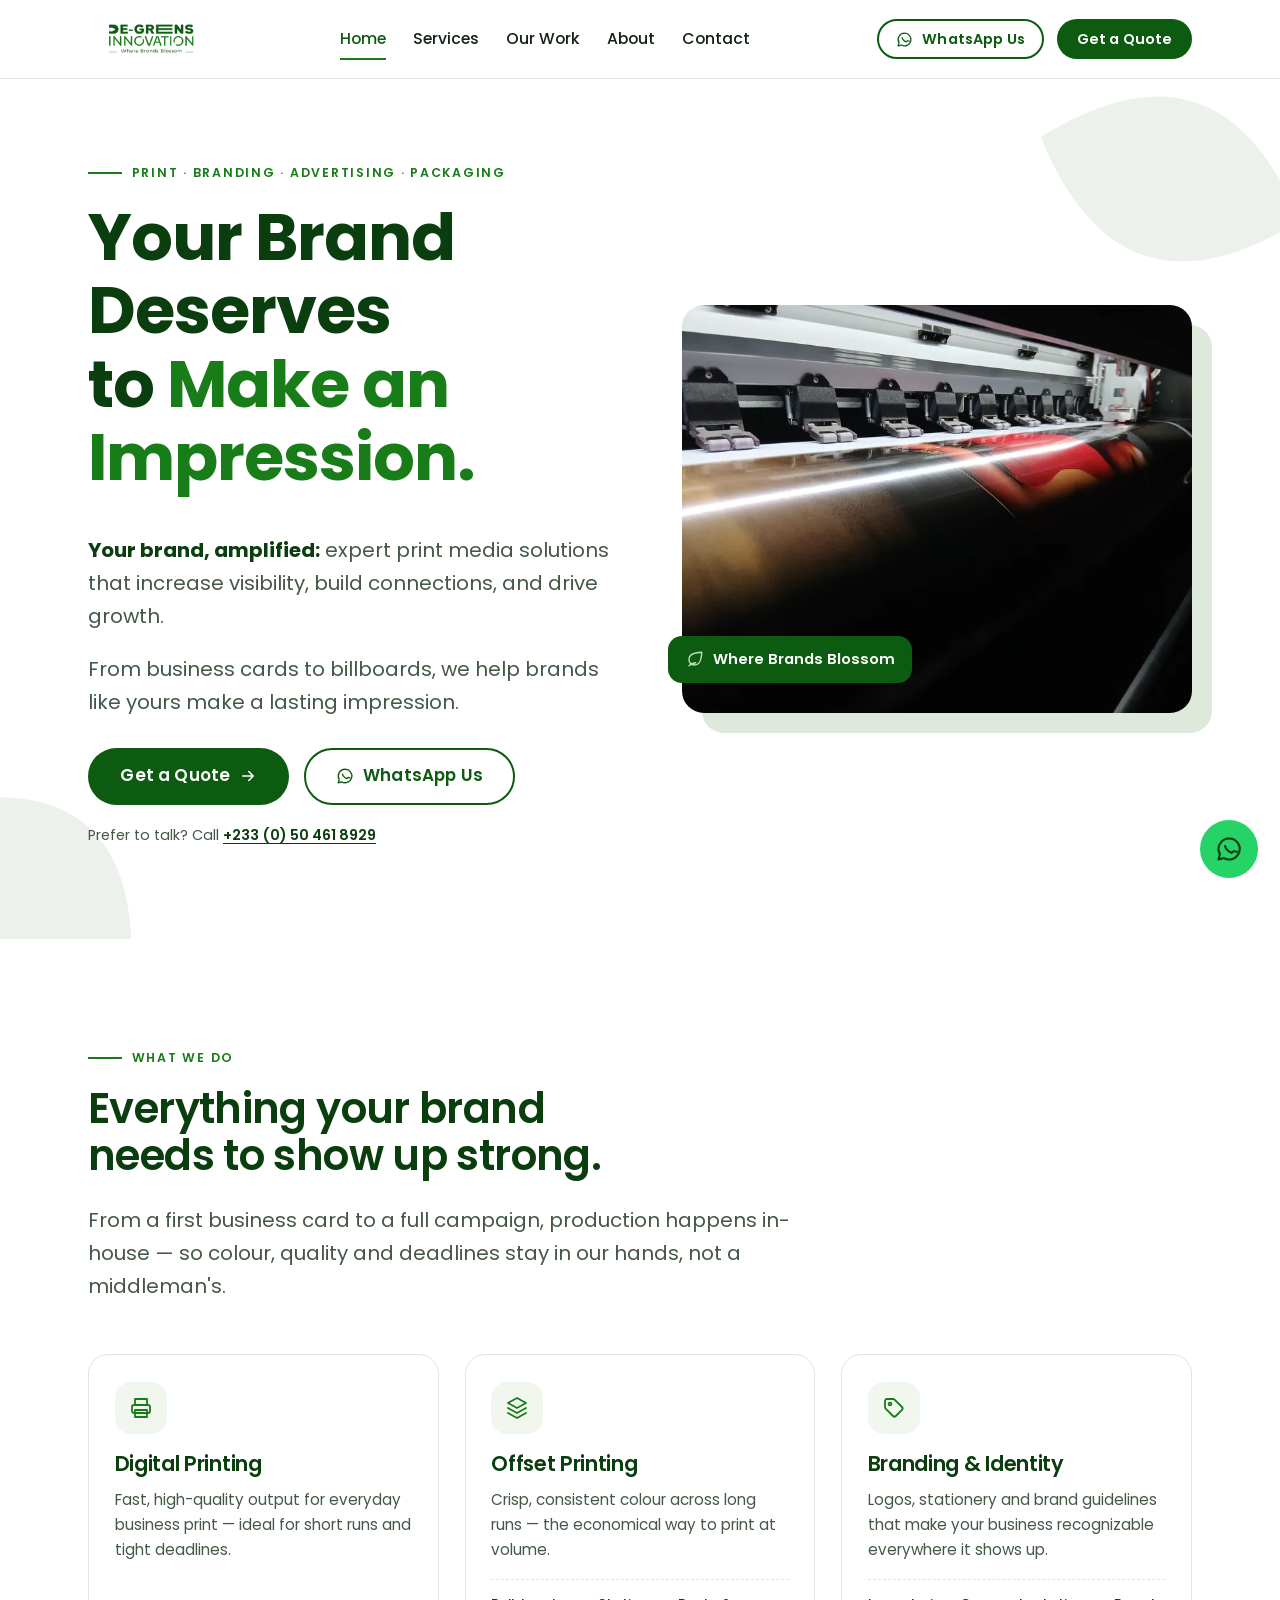
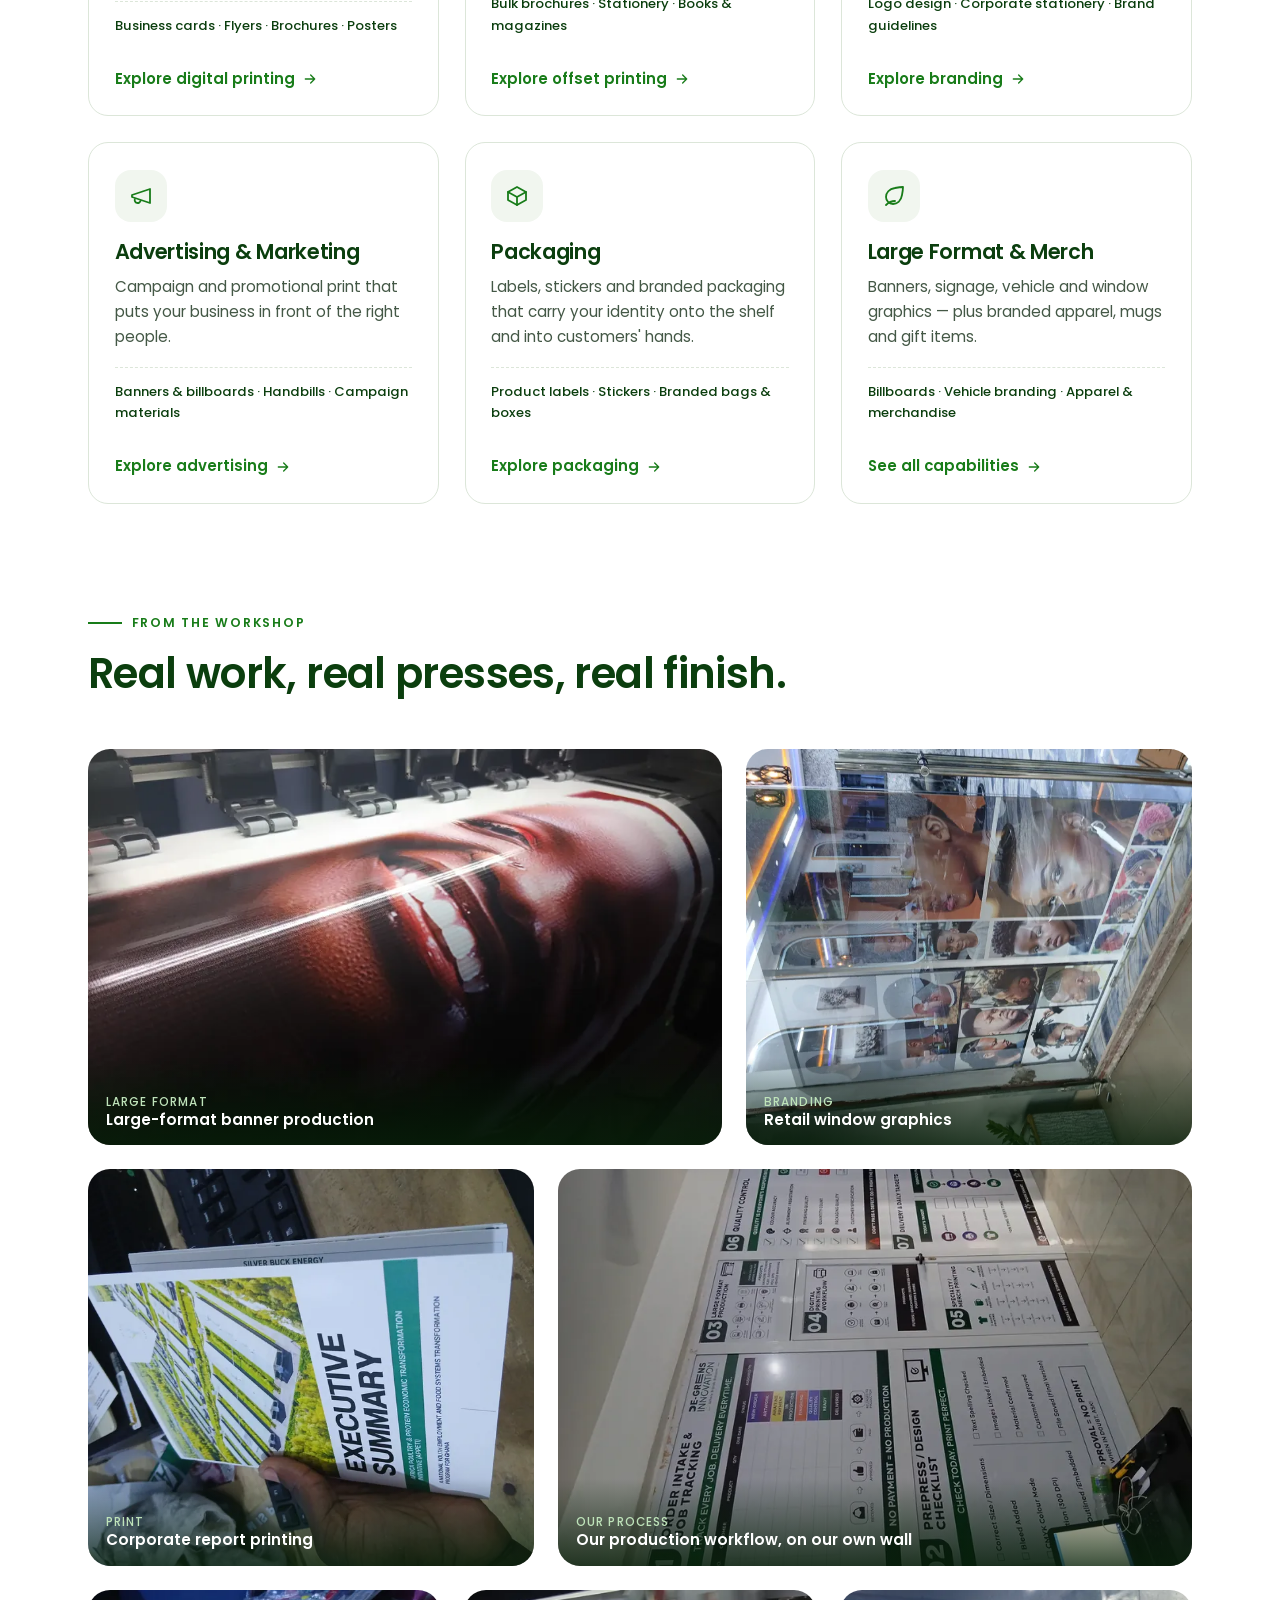
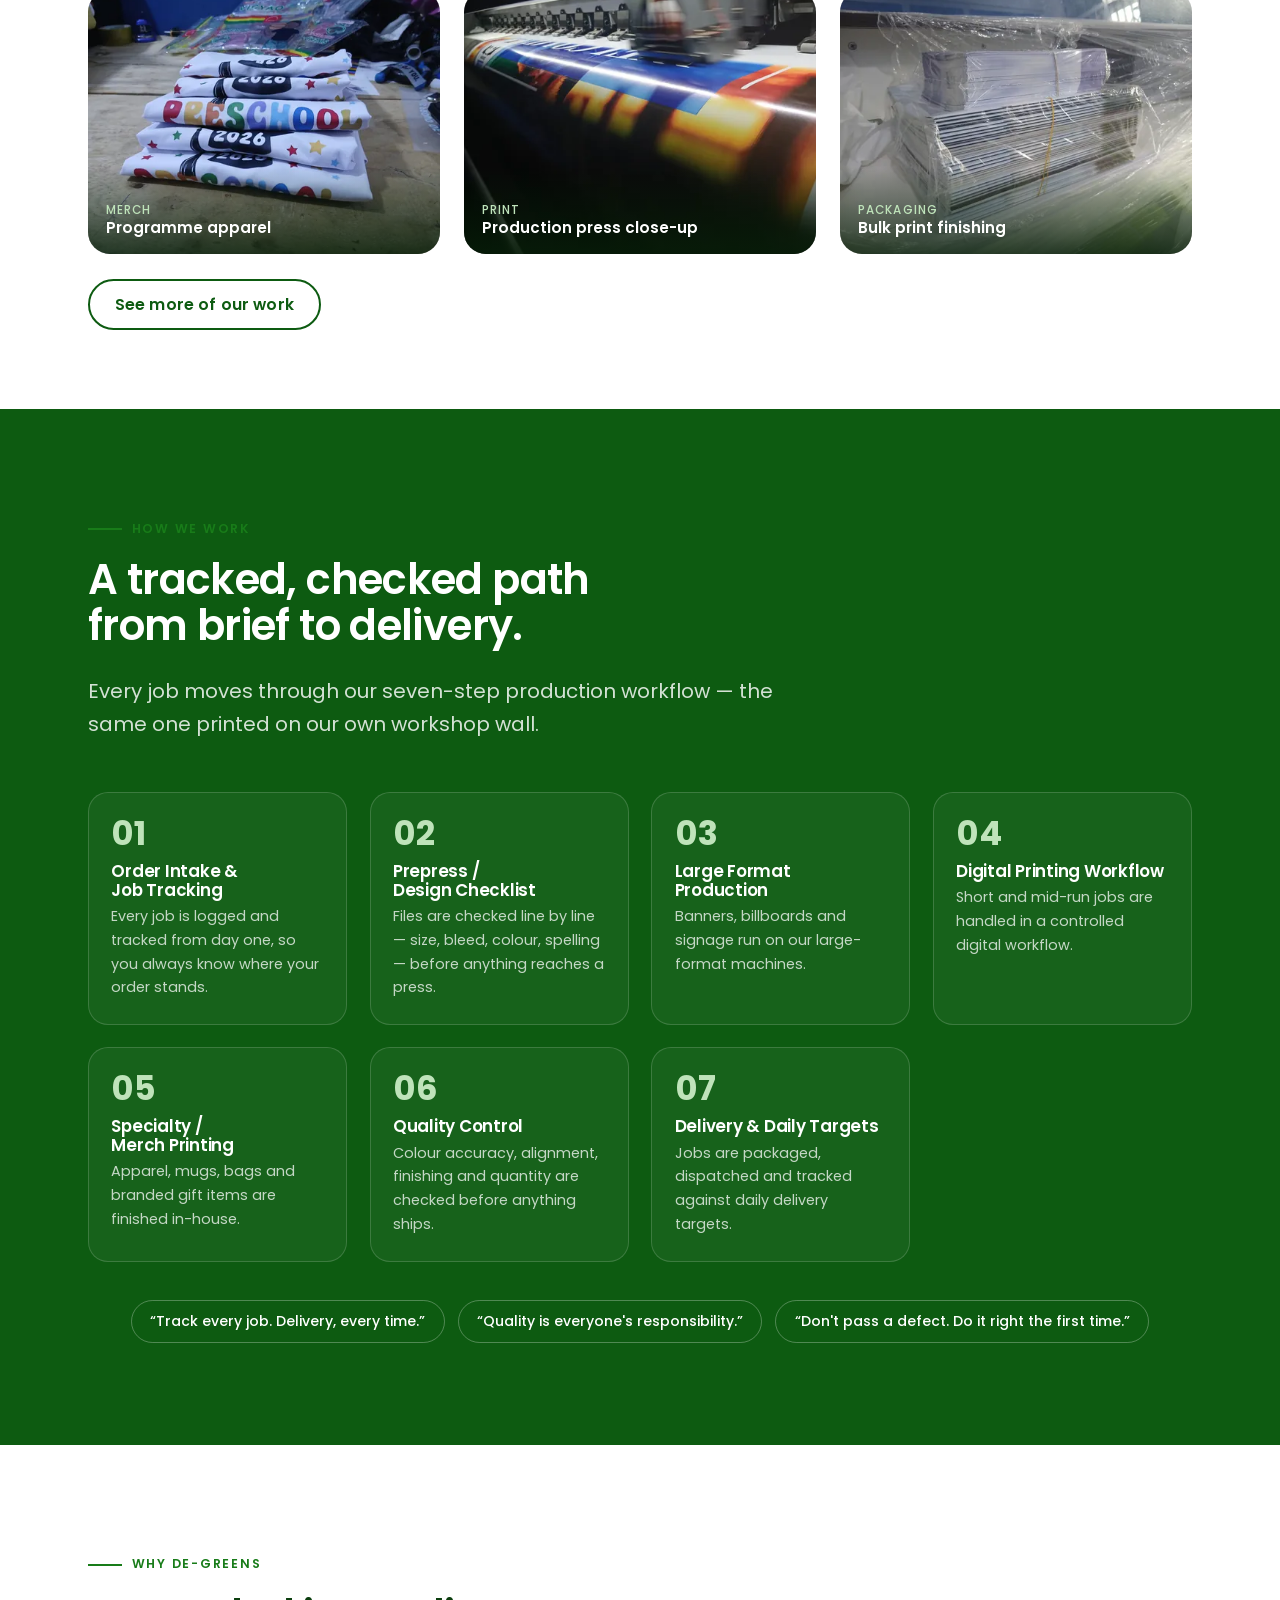
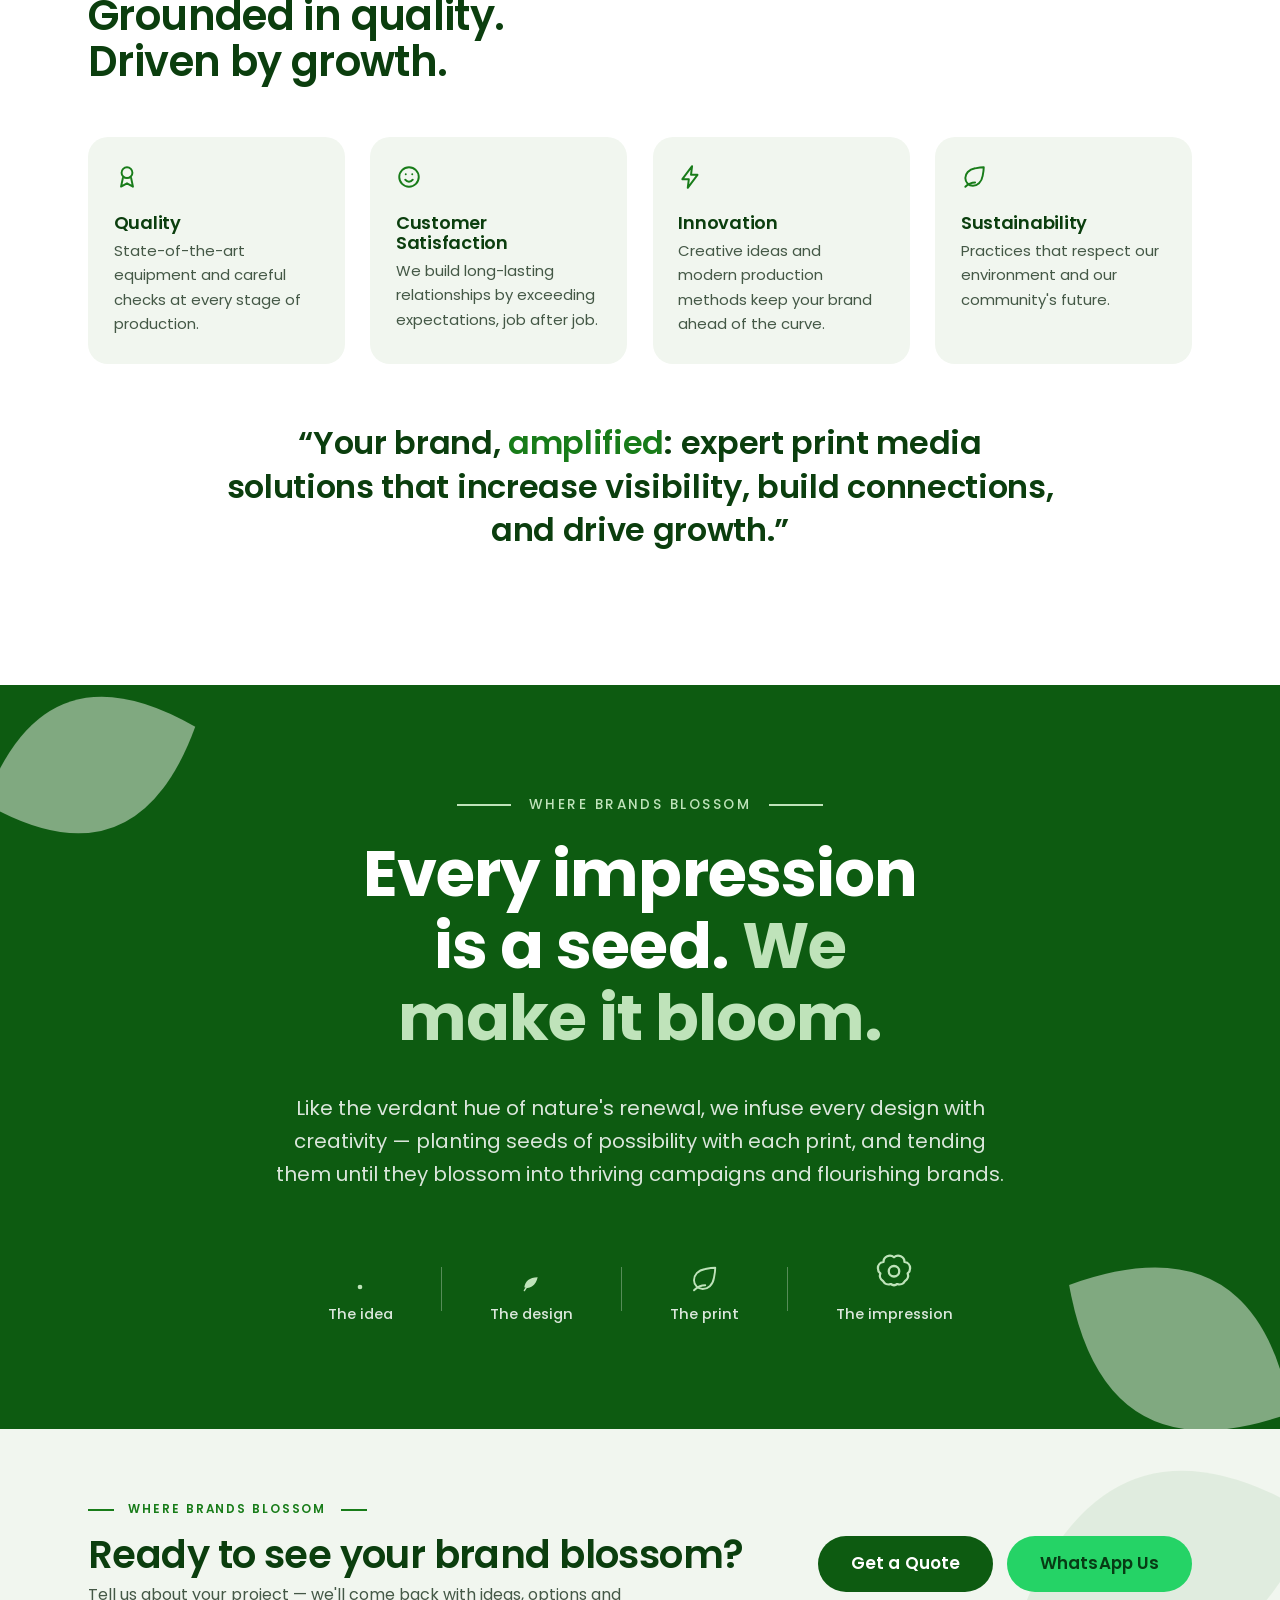
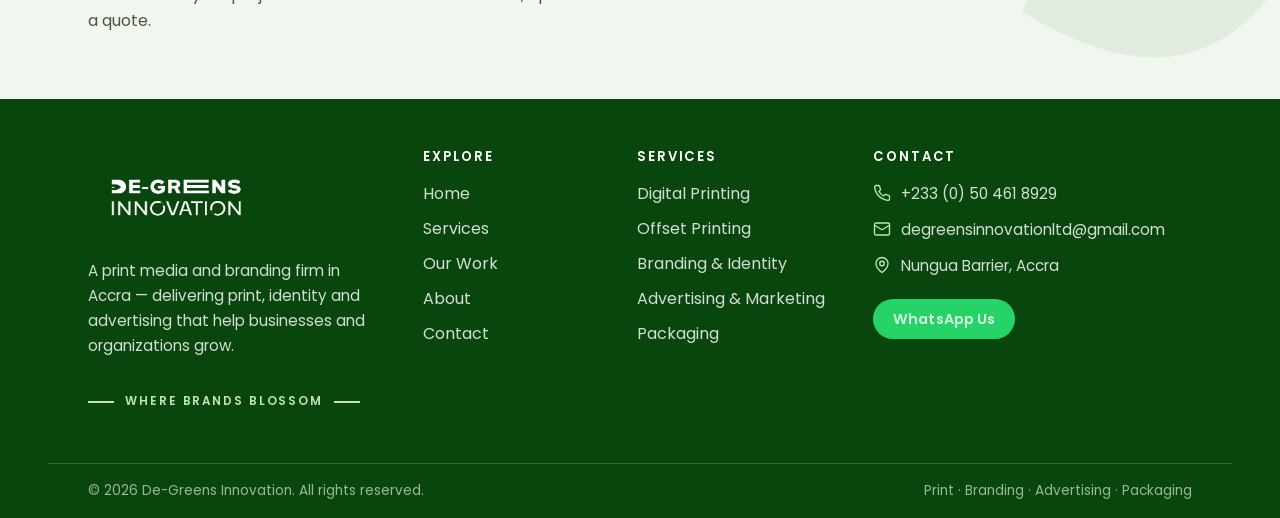
<file: 06-ZCODE-PROJECT/index.html>
<!DOCTYPE html>
<html lang="en">
<head>
  <meta charset="UTF-8">
  <meta name="viewport" content="width=device-width, initial-scale=1">
  <title>De-Greens Innovation — Print, Branding &amp; Advertising in Accra | Where Brands Blossom</title>
  <meta name="description" content="De-Greens Innovation is a print media and branding firm in Nungua Barrier, Accra. Digital &amp; offset printing, branding &amp; identity, advertising and packaging — from business cards to billboards.">
  <link rel="canonical" href="https://de-greensinnovation.com/">
  <meta property="og:site_name" content="De-Greens Innovation">
  <meta property="og:type" content="website">
  <meta property="og:title" content="De-Greens Innovation — Where Brands Blossom">
  <meta property="og:description" content="Your brand, amplified: expert print media solutions that increase visibility, build connections, and drive growth.">
  <meta property="og:url" content="https://de-greensinnovation.com/">
  <meta property="og:image" content="https://de-greensinnovation.com/img/og-image.jpg">
  <link rel="icon" href="img/icons/favicon.png" type="image/png">
  <link rel="apple-touch-icon" href="img/icons/apple-touch-icon.png">
  <link rel="preload" as="image" imagesrcset="img/work/hero-press-800.webp 800w, img/work/hero-press-1280.webp 1280w, img/work/hero-press-1920.webp 1920w" imagesizes="(max-width: 920px) 100vw, 48vw">
  <link rel="stylesheet" href="css/styles.css">
  <script defer src="js/main.js"></script>
  <script type="application/ld+json">
  {
    "@context": "https://schema.org",
    "@type": "LocalBusiness",
    "name": "De-Greens Innovation",
    "description": "Print media and branding firm offering digital printing, offset printing, branding and identity, advertising and packaging.",
    "url": "https://de-greensinnovation.com/",
    "telephone": "+233504618929",
    "email": "degreensinnovationltd@gmail.com",
    "slogan": "Where Brands Blossom",
    "image": "https://de-greensinnovation.com/img/og-image.jpg",
    "address": {
      "@type": "PostalAddress",
      "addressLocality": "Nungua Barrier",
      "addressRegion": "Accra",
      "addressCountry": "GH"
    }
  }
  </script>
</head>
<body>
  <a class="skip-link" href="#main">Skip to content</a>

  <header class="site-header">
    <div class="container site-header__in">
      <a class="brand" href="index.html" aria-label="De-Greens Innovation — home">
        <img src="img/logo.png" alt="De-Greens Innovation logo" width="1152" height="520">
      </a>
      <nav class="nav-desktop" aria-label="Primary">
        <a href="index.html" aria-current="page">Home</a>
        <a href="services.html">Services</a>
        <a href="work.html">Our Work</a>
        <a href="about.html">About</a>
        <a href="contact.html">Contact</a>
      </nav>
      <div class="header-cta">
        <a class="btn btn--ghost btn--sm" data-wa href="https://wa.me/233504618929" target="_blank" rel="noopener">
          <svg width="17" height="17" viewBox="0 0 24 24" fill="none" stroke="currentColor" stroke-width="1.8" stroke-linecap="round" stroke-linejoin="round" aria-hidden="true"><path d="M12 3a9 9 0 0 0-7.8 13.4L3 21l4.7-1.2A9 9 0 1 0 12 3Z"/><path d="M8.7 9.5c.3 2.4 3.4 5.4 5.8 5.8l1.3-1.3c.2-.2.5-.3.8-.2.7.3 1.5.5 2.2.6"/></svg>
          WhatsApp Us
        </a>
        <a class="btn btn--primary btn--sm" href="contact.html">Get a Quote</a>
        <button class="nav-toggle" aria-expanded="false" aria-controls="nav-mobile">
          <svg width="26" height="26" viewBox="0 0 24 24" fill="none" stroke="currentColor" stroke-width="2" stroke-linecap="round" aria-hidden="true"><path d="M4 7h16M4 12h16M4 17h16"/></svg>
          <span class="visually-hidden">Menu</span>
        </button>
      </div>
    </div>
    <nav class="nav-mobile" id="nav-mobile" aria-label="Mobile">
      <a href="index.html" aria-current="page">Home</a>
      <a href="services.html">Services</a>
      <a href="work.html">Our Work</a>
      <a href="about.html">About</a>
      <a href="contact.html">Contact</a>
      <a class="btn btn--primary" href="contact.html">Get a Quote</a>
      <a class="btn btn--wa" data-wa href="https://wa.me/233504618929" target="_blank" rel="noopener">WhatsApp Us</a>
    </nav>
  </header>

  <main id="main">

    <!-- ============ HERO ============ -->
    <section class="hero" aria-labelledby="hero-title">
      <svg class="leaf-float one" viewBox="0 0 200 200" aria-hidden="true"><path d="M20 100 Q100 5 180 100 Q100 195 20 100 Z"/></svg>
      <svg class="leaf-float two" viewBox="0 0 200 200" aria-hidden="true"><path d="M20 100 Q100 5 180 100 Q100 195 20 100 Z"/></svg>
      <div class="container hero__grid">
        <div class="hero__copy reveal">
          <span class="eyebrow">Print &middot; Branding &middot; Advertising &middot; Packaging</span>
          <h1 id="hero-title">Your Brand Deserves to <em>Make an Impression.</em></h1>
          <p class="hero__lead"><strong>Your brand, amplified:</strong> expert print media solutions that increase visibility, build connections, and drive growth.</p>
          <p class="hero__lead">From business cards to billboards, we help brands like yours make a lasting impression.</p>
          <div class="hero__cta">
            <a class="btn btn--primary btn--lg" href="contact.html">Get a Quote
              <svg width="18" height="18" viewBox="0 0 24 24" fill="none" stroke="currentColor" stroke-width="2" stroke-linecap="round" stroke-linejoin="round" aria-hidden="true"><path d="M5 12h14M13 6l6 6-6 6"/></svg>
            </a>
            <a class="btn btn--ghost btn--lg" data-wa href="https://wa.me/233504618929" target="_blank" rel="noopener">
              <svg width="18" height="18" viewBox="0 0 24 24" fill="none" stroke="currentColor" stroke-width="1.8" stroke-linecap="round" stroke-linejoin="round" aria-hidden="true"><path d="M12 3a9 9 0 0 0-7.8 13.4L3 21l4.7-1.2A9 9 0 1 0 12 3Z"/><path d="M8.7 9.5c.3 2.4 3.4 5.4 5.8 5.8l1.3-1.3c.2-.2.5-.3.8-.2.7.3 1.5.5 2.2.6"/></svg>
              WhatsApp Us
            </a>
          </div>
          <p class="hero__note">Prefer to talk? Call <a href="tel:+233504618929">+233 (0) 50 461 8929</a></p>
        </div>
        <div class="hero__media reveal" style="--d:.12s">
          <img src="img/work/hero-press-1280.webp"
               srcset="img/work/hero-press-800.webp 800w, img/work/hero-press-1280.webp 1280w, img/work/hero-press-1920.webp 1920w"
               sizes="(max-width: 920px) 100vw, 48vw"
               alt="Close-up of a large-format printing press running a vibrant print job" width="1920" height="1440" fetchpriority="high">
          <span class="hero__chip">
            <svg width="18" height="18" viewBox="0 0 24 24" fill="none" stroke="currentColor" stroke-width="1.8" stroke-linecap="round" stroke-linejoin="round" aria-hidden="true"><path d="M11 20A7 7 0 0 1 4 13c0-4 3-8 9-9 5-1 8-1 8-1s0 3-1 8c-1 6-5 9-9 9Z"/><path d="M4 21c3-3 6-4 9-4"/></svg>
            Where Brands Blossom
          </span>
        </div>
      </div>
    </section>

    <!-- ============ SERVICES ============ -->
    <section class="section" aria-labelledby="svc-title">
      <div class="container">
        <div class="sec-head reveal">
          <span class="eyebrow">What we do</span>
          <h2 id="svc-title">Everything your brand needs to show up strong.</h2>
          <p class="lead">From a first business card to a full campaign, production happens in-house — so colour, quality and deadlines stay in our hands, not a middleman's.</p>
        </div>
        <div class="grid-3">
          <article class="svc-card reveal">
            <span class="svc-card__icon"><svg width="24" height="24" viewBox="0 0 24 24" fill="none" stroke="currentColor" stroke-width="1.8" stroke-linecap="round" stroke-linejoin="round" aria-hidden="true"><path d="M6 9V3h12v6"/><rect x="3" y="9" width="18" height="8" rx="2"/><path d="M6 14h12v7H6z"/></svg></span>
            <h3>Digital Printing</h3>
            <p>Fast, high-quality output for everyday business print — ideal for short runs and tight deadlines.</p>
            <p class="jobs">Business cards &middot; Flyers &middot; Brochures &middot; Posters</p>
            <a class="link-more" href="services.html#digital-printing">Explore digital printing <svg width="16" height="16" viewBox="0 0 24 24" fill="none" stroke="currentColor" stroke-width="2" stroke-linecap="round" stroke-linejoin="round" aria-hidden="true"><path d="M5 12h14M13 6l6 6-6 6"/></svg></a>
          </article>
          <article class="svc-card reveal" style="--d:.06s">
            <span class="svc-card__icon"><svg width="24" height="24" viewBox="0 0 24 24" fill="none" stroke="currentColor" stroke-width="1.8" stroke-linecap="round" stroke-linejoin="round" aria-hidden="true"><path d="m12 2 9 5-9 5-9-5 9-5Z"/><path d="m3 12 9 5 9-5"/><path d="m3 17 9 5 9-5"/></svg></span>
            <h3>Offset Printing</h3>
            <p>Crisp, consistent colour across long runs — the economical way to print at volume.</p>
            <p class="jobs">Bulk brochures &middot; Stationery &middot; Books &amp; magazines</p>
            <a class="link-more" href="services.html#offset-printing">Explore offset printing <svg width="16" height="16" viewBox="0 0 24 24" fill="none" stroke="currentColor" stroke-width="2" stroke-linecap="round" stroke-linejoin="round" aria-hidden="true"><path d="M5 12h14M13 6l6 6-6 6"/></svg></a>
          </article>
          <article class="svc-card reveal" style="--d:.12s">
            <span class="svc-card__icon"><svg width="24" height="24" viewBox="0 0 24 24" fill="none" stroke="currentColor" stroke-width="1.8" stroke-linecap="round" stroke-linejoin="round" aria-hidden="true"><path d="M12.6 3.6 20 11a2 2 0 0 1 0 2.8l-6.2 6.2a2 2 0 0 1-2.8 0L3.6 12.6A2 2 0 0 1 3 11.2V5a2 2 0 0 1 2-2h6.2c.5 0 1 .2 1.4.6Z"/><circle cx="8" cy="8" r="1.4"/></svg></span>
            <h3>Branding &amp; Identity</h3>
            <p>Logos, stationery and brand guidelines that make your business recognizable everywhere it shows up.</p>
            <p class="jobs">Logo design &middot; Corporate stationery &middot; Brand guidelines</p>
            <a class="link-more" href="services.html#branding-identity">Explore branding <svg width="16" height="16" viewBox="0 0 24 24" fill="none" stroke="currentColor" stroke-width="2" stroke-linecap="round" stroke-linejoin="round" aria-hidden="true"><path d="M5 12h14M13 6l6 6-6 6"/></svg></a>
          </article>
          <article class="svc-card reveal">
            <span class="svc-card__icon"><svg width="24" height="24" viewBox="0 0 24 24" fill="none" stroke="currentColor" stroke-width="1.8" stroke-linecap="round" stroke-linejoin="round" aria-hidden="true"><path d="m3 11 18-6v14L3 13v-2Z"/><path d="M11.6 16.8a3 3 0 1 1-5.8-1.6"/></svg></span>
            <h3>Advertising &amp; Marketing</h3>
            <p>Campaign and promotional print that puts your business in front of the right people.</p>
            <p class="jobs">Banners &amp; billboards &middot; Handbills &middot; Campaign materials</p>
            <a class="link-more" href="services.html#advertising-marketing">Explore advertising <svg width="16" height="16" viewBox="0 0 24 24" fill="none" stroke="currentColor" stroke-width="2" stroke-linecap="round" stroke-linejoin="round" aria-hidden="true"><path d="M5 12h14M13 6l6 6-6 6"/></svg></a>
          </article>
          <article class="svc-card reveal" style="--d:.06s">
            <span class="svc-card__icon"><svg width="24" height="24" viewBox="0 0 24 24" fill="none" stroke="currentColor" stroke-width="1.8" stroke-linecap="round" stroke-linejoin="round" aria-hidden="true"><path d="M21 8 12 3 3 8v8l9 5 9-5V8Z"/><path d="M3 8l9 5 9-5M12 13v8"/></svg></span>
            <h3>Packaging</h3>
            <p>Labels, stickers and branded packaging that carry your identity onto the shelf and into customers' hands.</p>
            <p class="jobs">Product labels &middot; Stickers &middot; Branded bags &amp; boxes</p>
            <a class="link-more" href="services.html#packaging">Explore packaging <svg width="16" height="16" viewBox="0 0 24 24" fill="none" stroke="currentColor" stroke-width="2" stroke-linecap="round" stroke-linejoin="round" aria-hidden="true"><path d="M5 12h14M13 6l6 6-6 6"/></svg></a>
          </article>
          <article class="svc-card reveal" style="--d:.12s">
            <span class="svc-card__icon"><svg width="24" height="24" viewBox="0 0 24 24" fill="none" stroke="currentColor" stroke-width="1.8" stroke-linecap="round" stroke-linejoin="round" aria-hidden="true"><path d="M11 20A7 7 0 0 1 4 13c0-4 3-8 9-9 5-1 8-1 8-1s0 3-1 8c-1 6-5 9-9 9Z"/><path d="M4 21c3-3 6-4 9-4"/></svg></span>
            <h3>Large Format &amp; Merch</h3>
            <p>Banners, signage, vehicle and window graphics — plus branded apparel, mugs and gift items.</p>
            <p class="jobs">Billboards &middot; Vehicle branding &middot; Apparel &amp; merchandise</p>
            <a class="link-more" href="services.html#capabilities">See all capabilities <svg width="16" height="16" viewBox="0 0 24 24" fill="none" stroke="currentColor" stroke-width="2" stroke-linecap="round" stroke-linejoin="round" aria-hidden="true"><path d="M5 12h14M13 6l6 6-6 6"/></svg></a>
          </article>
        </div>
      </div>
    </section>

    <!-- ============ FEATURED WORK ============ -->
    <section class="section section--tight" aria-labelledby="feat-title" style="padding-top:0">
      <div class="container">
        <div class="sec-head reveal">
          <span class="eyebrow">From the workshop</span>
          <h2 id="feat-title">Real work, real presses, real finish.</h2>
        </div>
        <div class="feat-grid reveal">
          <a class="tile f-a" href="work.html"><img src="img/work/work-banner-smile-800.webp" srcset="img/work/work-banner-smile-480.webp 480w, img/work/work-banner-smile-800.webp 800w, img/work/work-banner-smile-1200.webp 1200w" sizes="(max-width: 860px) 100vw, 58vw" alt="A smiling portrait being printed on a large-format banner roll" loading="lazy"><span class="tile__cap"><small>Large format</small>Large-format banner production</span></a>
          <a class="tile f-b" href="work.html"><img src="img/work/work-window-front-800.webp" srcset="img/work/work-window-front-480.webp 480w, img/work/work-window-front-800.webp 800w, img/work/work-window-front-1200.webp 1200w" sizes="(max-width: 860px) 50vw, 42vw" alt="A shopfront with full-colour printed window graphics" loading="lazy"><span class="tile__cap"><small>Branding</small>Retail window graphics</span></a>
          <a class="tile f-c" href="work.html"><img src="img/work/work-report-800.webp" srcset="img/work/work-report-480.webp 480w, img/work/work-report-800.webp 800w, img/work/work-report-1200.webp 1200w" sizes="(max-width: 860px) 50vw, 42vw" alt="A printed corporate report titled Executive Summary" loading="lazy"><span class="tile__cap"><small>Print</small>Corporate report printing</span></a>
          <a class="tile f-d" href="work.html"><img src="img/work/work-wall-800.webp" srcset="img/work/work-wall-480.webp 480w, img/work/work-wall-800.webp 800w, img/work/work-wall-1200.webp 1200w" sizes="(max-width: 860px) 100vw, 58vw" alt="De-Greens Innovation's printed production workflow wall inside the workshop" loading="lazy"><span class="tile__cap"><small>Our process</small>Our production workflow, on our own wall</span></a>
          <a class="tile f-e" href="work.html"><img src="img/work/work-tees-program-800.webp" srcset="img/work/work-tees-program-480.webp 480w, img/work/work-tees-program-800.webp 800w" sizes="(max-width: 1020px) 50vw, 33vw" alt="Folded custom-printed programme t-shirts" loading="lazy"><span class="tile__cap"><small>Merch</small>Programme apparel</span></a>
          <a class="tile f-f" href="work.html"><img src="img/work/work-printer-close-800.webp" srcset="img/work/work-printer-close-480.webp 480w, img/work/work-printer-close-800.webp 800w, img/work/work-printer-close-1200.webp 1200w" sizes="(max-width: 1020px) 50vw, 33vw" alt="A digital press laying down full-colour ink" loading="lazy"><span class="tile__cap"><small>Print</small>Production press close-up</span></a>
          <a class="tile f-g" href="work.html"><img src="img/work/work-bulk-run-800.webp" srcset="img/work/work-bulk-run-480.webp 480w, img/work/work-bulk-run-800.webp 800w, img/work/work-bulk-run-1200.webp 1200w" sizes="(max-width: 1020px) 50vw, 33vw" alt="Shrink-wrapped stacks of finished print runs" loading="lazy"><span class="tile__cap"><small>Packaging</small>Bulk print finishing</span></a>
        </div>
        <p style="margin-top:1.6rem"><a class="btn btn--ghost" href="work.html">See more of our work</a></p>
      </div>
    </section>

    <!-- ============ PROCESS ============ -->
    <section class="section process-band leafband on-dark" aria-labelledby="proc-title">
      <div class="container">
        <div class="sec-head reveal">
          <span class="eyebrow">How we work</span>
          <h2 id="proc-title">A tracked, checked path from brief to delivery.</h2>
          <p class="lead">Every job moves through our seven-step production workflow — the same one printed on our own workshop wall.</p>
        </div>
        <div class="steps reveal">
          <div class="step"><h3>Order Intake &amp; Job Tracking</h3><p>Every job is logged and tracked from day one, so you always know where your order stands.</p></div>
          <div class="step"><h3>Prepress / Design Checklist</h3><p>Files are checked line by line — size, bleed, colour, spelling — before anything reaches a press.</p></div>
          <div class="step"><h3>Large Format Production</h3><p>Banners, billboards and signage run on our large-format machines.</p></div>
          <div class="step"><h3>Digital Printing Workflow</h3><p>Short and mid-run jobs are handled in a controlled digital workflow.</p></div>
          <div class="step"><h3>Specialty / Merch Printing</h3><p>Apparel, mugs, bags and branded gift items are finished in-house.</p></div>
          <div class="step"><h3>Quality Control</h3><p>Colour accuracy, alignment, finishing and quantity are checked before anything ships.</p></div>
          <div class="step"><h3>Delivery &amp; Daily Targets</h3><p>Jobs are packaged, dispatched and tracked against daily delivery targets.</p></div>
        </div>
        <div class="mottos reveal">
          <span>&ldquo;Track every job. Delivery, every time.&rdquo;</span>
          <span>&ldquo;Quality is everyone's responsibility.&rdquo;</span>
          <span>&ldquo;Don't pass a defect. Do it right the first time.&rdquo;</span>
        </div>
      </div>
    </section>

    <!-- ============ WHY DE-GREENS ============ -->
    <section class="section" aria-labelledby="why-title">
      <div class="container">
        <div class="sec-head reveal">
          <span class="eyebrow">Why De-Greens</span>
          <h2 id="why-title">Grounded in quality. Driven by growth.</h2>
        </div>
        <div class="grid-4">
          <div class="value-card reveal"><svg width="26" height="26" viewBox="0 0 24 24" fill="none" stroke="currentColor" stroke-width="1.8" stroke-linecap="round" stroke-linejoin="round" aria-hidden="true"><circle cx="12" cy="8" r="5"/><path d="m8.2 12.9-1.7 8L12 17.8l5.5 3.1-1.7-8"/></svg><h3>Quality</h3><p>State-of-the-art equipment and careful checks at every stage of production.</p></div>
          <div class="value-card reveal" style="--d:.06s"><svg width="26" height="26" viewBox="0 0 24 24" fill="none" stroke="currentColor" stroke-width="1.8" stroke-linecap="round" stroke-linejoin="round" aria-hidden="true"><circle cx="12" cy="12" r="9"/><path d="M8.5 14.5c.9 1.2 2.1 1.9 3.5 1.9s2.6-.7 3.5-1.9"/><path d="M9 9.5h.01M15 9.5h.01"/></svg><h3>Customer Satisfaction</h3><p>We build long-lasting relationships by exceeding expectations, job after job.</p></div>
          <div class="value-card reveal" style="--d:.12s"><svg width="26" height="26" viewBox="0 0 24 24" fill="none" stroke="currentColor" stroke-width="1.8" stroke-linecap="round" stroke-linejoin="round" aria-hidden="true"><path d="M13 2 4 14h6l-1 8 9-12h-6l1-8Z"/></svg><h3>Innovation</h3><p>Creative ideas and modern production methods keep your brand ahead of the curve.</p></div>
          <div class="value-card reveal" style="--d:.18s"><svg width="26" height="26" viewBox="0 0 24 24" fill="none" stroke="currentColor" stroke-width="1.8" stroke-linecap="round" stroke-linejoin="round" aria-hidden="true"><path d="M11 20A7 7 0 0 1 4 13c0-4 3-8 9-9 5-1 8-1 8-1s0 3-1 8c-1 6-5 9-9 9Z"/><path d="M4 21c3-3 6-4 9-4"/></svg><h3>Sustainability</h3><p>Practices that respect our environment and our community's future.</p></div>
        </div>
        <p class="usp-quote reveal" style="margin-top:clamp(2.6rem,5vw,3.6rem)">&ldquo;Your brand, <em>amplified</em>: expert print media solutions that increase visibility, build connections, and drive growth.&rdquo;</p>
      </div>
    </section>

    <!-- ============ WHERE BRANDS BLOSSOM ============ -->
    <section class="section blossom leafband on-dark" aria-labelledby="blossom-title">
      <svg class="leaf-float one" viewBox="0 0 200 200" aria-hidden="true"><path d="M20 100 Q100 5 180 100 Q100 195 20 100 Z"/></svg>
      <svg class="leaf-float two" viewBox="0 0 200 200" aria-hidden="true"><path d="M20 100 Q100 5 180 100 Q100 195 20 100 Z"/></svg>
      <div class="container blossom__in">
        <span class="tagline-lockup reveal">Where Brands Blossom</span>
        <h2 class="reveal" id="blossom-title">Every impression is a seed. <span>We make it bloom.</span></h2>
        <p class="grow reveal">Like the verdant hue of nature's renewal, we infuse every design with creativity — planting seeds of possibility with each print, and tending them until they blossom into thriving campaigns and flourishing brands.</p>
        <div class="growth-path reveal" role="img" aria-label="Our growth path: the idea, the design, the print, the impression">
          <div class="node"><svg width="14" height="14" viewBox="0 0 24 24" fill="currentColor" aria-hidden="true"><circle cx="12" cy="12" r="4"/></svg><span>The idea</span></div>
          <span class="stem" aria-hidden="true"></span>
          <div class="node"><svg width="20" height="20" viewBox="0 0 24 24" fill="currentColor" aria-hidden="true"><path d="M20 4C10 4 5 9 4 16c3 1 6 1 9-1 4-2.5 6-6.5 7-11Z"/><path d="M4 20c2-4 5-7 9-9" fill="none" stroke="currentColor" stroke-width="1.6" stroke-linecap="round"/></svg><span>The design</span></div>
          <span class="stem" aria-hidden="true"></span>
          <div class="node"><svg width="30" height="30" viewBox="0 0 24 24" fill="none" stroke="currentColor" stroke-width="1.5" stroke-linecap="round" stroke-linejoin="round" aria-hidden="true"><path d="M11 20A7 7 0 0 1 4 13c0-4 3-8 9-9 5-1 8-1 8-1s0 3-1 8c-1 6-5 9-9 9Z"/><path d="M4 21c3-3 6-4 9-4"/></svg><span>The print</span></div>
          <span class="stem" aria-hidden="true"></span>
          <div class="node"><svg width="42" height="42" viewBox="0 0 24 24" fill="none" stroke="currentColor" stroke-width="1.3" stroke-linecap="round" stroke-linejoin="round" aria-hidden="true"><path d="M12 3a3.6 3.6 0 0 1 6 2.7c1.8.2 3.2 1.7 3.2 3.6a3.6 3.6 0 0 1-1.4 2.9 3.6 3.6 0 0 1-1.5 4.4 3.6 3.6 0 0 1-4.5 1.7A3.6 3.6 0 0 1 12 19a3.6 3.6 0 0 1-1.8-.7 3.6 3.6 0 0 1-4.5-1.7 3.6 3.6 0 0 1-1.5-4.4A3.6 3.6 0 0 1 2.8 9.3c0-1.9 1.4-3.4 3.2-3.6A3.6 3.6 0 0 1 12 3Z"/><circle cx="12" cy="11" r="3"/></svg><span>The impression</span></div>
        </div>
      </div>
    </section>

    <!-- ============ FINAL CTA ============ -->
    <section class="section cta-band leafband--light">
      <svg class="cta-leaf" viewBox="0 0 200 200" aria-hidden="true"><path d="M20 100 Q100 5 180 100 Q100 195 20 100 Z"/></svg>
      <div class="container cta-band__in">
        <div class="reveal">
          <span class="tagline-lockup">Where Brands Blossom</span>
          <h2>Ready to see your brand blossom?</h2>
          <p>Tell us about your project — we'll come back with ideas, options and a quote.</p>
        </div>
        <div class="cta-band__actions reveal" style="--d:.1s">
          <a class="btn btn--primary btn--lg" href="contact.html">Get a Quote</a>
          <a class="btn btn--wa btn--lg" data-wa href="https://wa.me/233504618929" target="_blank" rel="noopener">WhatsApp Us</a>
        </div>
      </div>
    </section>
  </main>

  <footer class="site-footer leafband">
    <div class="container site-footer__top">
      <div>
        <a class="brand brand--footer" href="index.html" aria-label="De-Greens Innovation — home">
          <img src="img/logo-white.png" alt="De-Greens Innovation logo (monochrome)" width="844" height="338">
        </a>
        <p class="blurb">A print media and branding firm in Accra — delivering print, identity and advertising that help businesses and organizations grow.</p>
        <span class="tagline">Where Brands Blossom</span>
      </div>
      <nav aria-label="Footer">
        <h3>Explore</h3>
        <ul>
          <li><a href="index.html">Home</a></li>
          <li><a href="services.html">Services</a></li>
          <li><a href="work.html">Our Work</a></li>
          <li><a href="about.html">About</a></li>
          <li><a href="contact.html">Contact</a></li>
        </ul>
      </nav>
      <div>
        <h3>Services</h3>
        <ul>
          <li><a href="services.html#digital-printing">Digital Printing</a></li>
          <li><a href="services.html#offset-printing">Offset Printing</a></li>
          <li><a href="services.html#branding-identity">Branding &amp; Identity</a></li>
          <li><a href="services.html#advertising-marketing">Advertising &amp; Marketing</a></li>
          <li><a href="services.html#packaging">Packaging</a></li>
        </ul>
      </div>
      <div>
        <h3>Contact</h3>
        <p class="contact-line"><svg width="18" height="18" viewBox="0 0 24 24" fill="none" stroke="currentColor" stroke-width="1.8" stroke-linecap="round" stroke-linejoin="round" aria-hidden="true"><path d="M22 16.9v3a2 2 0 0 1-2.2 2 19.8 19.8 0 0 1-8.6-3.1 19.5 19.5 0 0 1-6-6A19.8 19.8 0 0 1 2.1 4.2 2 2 0 0 1 4.1 2h3a2 2 0 0 1 2 1.7c.1 1 .4 2 .7 2.9a2 2 0 0 1-.5 2.1L8 10a16 16 0 0 0 6 6l1.3-1.3a2 2 0 0 1 2.1-.5c.9.3 1.9.6 2.9.7a2 2 0 0 1 1.7 2Z"/></svg> <a href="tel:+233504618929">+233 (0) 50 461 8929</a></p>
        <p class="contact-line"><svg width="18" height="18" viewBox="0 0 24 24" fill="none" stroke="currentColor" stroke-width="1.8" stroke-linecap="round" stroke-linejoin="round" aria-hidden="true"><rect x="2" y="4" width="20" height="16" rx="2"/><path d="m2 7 10 6L22 7"/></svg> <a href="mailto:degreensinnovationltd@gmail.com">degreensinnovationltd@gmail.com</a></p>
        <p class="contact-line"><svg width="18" height="18" viewBox="0 0 24 24" fill="none" stroke="currentColor" stroke-width="1.8" stroke-linecap="round" stroke-linejoin="round" aria-hidden="true"><path d="M20 10c0 6-8 12-8 12S4 16 4 10a8 8 0 0 1 16 0Z"/><circle cx="12" cy="10" r="3"/></svg> <span>Nungua Barrier, Accra</span></p>
        <a class="btn btn--wa btn--sm" data-wa href="https://wa.me/233504618929" target="_blank" rel="noopener" style="margin-top:.6rem">WhatsApp Us</a>
      </div>
    </div>
    <div class="container site-footer__bottom">
      <span>&copy; <span class="js-year">2026</span> De-Greens Innovation. All rights reserved.</span>
      <span>Print &middot; Branding &middot; Advertising &middot; Packaging</span>
    </div>
  </footer>

  <a class="wa-float" data-wa href="https://wa.me/233504618929" target="_blank" rel="noopener" aria-label="Chat with us on WhatsApp">
    <svg width="28" height="28" viewBox="0 0 24 24" fill="none" stroke="currentColor" stroke-width="1.8" stroke-linecap="round" stroke-linejoin="round" aria-hidden="true"><path d="M12 3a9 9 0 0 0-7.8 13.4L3 21l4.7-1.2A9 9 0 1 0 12 3Z"/><path d="M8.7 9.5c.3 2.4 3.4 5.4 5.8 5.8l1.3-1.3c.2-.2.5-.3.8-.2.7.3 1.5.5 2.2.6"/></svg>
  </a>
  <nav class="action-bar" aria-label="Quick actions">
    <a href="contact.html">
      <svg width="21" height="21" viewBox="0 0 24 24" fill="none" stroke="currentColor" stroke-width="1.8" stroke-linecap="round" stroke-linejoin="round" aria-hidden="true"><path d="M14 2H6a2 2 0 0 0-2 2v16a2 2 0 0 0 2 2h12a2 2 0 0 0 2-2V8Z"/><path d="M14 2v6h6M9 13h6M9 17h6"/></svg>
      <span>Get a Quote</span>
    </a>
    <a class="ab-wa" data-wa href="https://wa.me/233504618929" target="_blank" rel="noopener">
      <svg width="21" height="21" viewBox="0 0 24 24" fill="none" stroke="currentColor" stroke-width="1.8" stroke-linecap="round" stroke-linejoin="round" aria-hidden="true"><path d="M12 3a9 9 0 0 0-7.8 13.4L3 21l4.7-1.2A9 9 0 1 0 12 3Z"/><path d="M8.7 9.5c.3 2.4 3.4 5.4 5.8 5.8l1.3-1.3c.2-.2.5-.3.8-.2.7.3 1.5.5 2.2.6"/></svg>
      <span>WhatsApp</span>
    </a>
    <a href="tel:+233504618929">
      <svg width="21" height="21" viewBox="0 0 24 24" fill="none" stroke="currentColor" stroke-width="1.8" stroke-linecap="round" stroke-linejoin="round" aria-hidden="true"><path d="M22 16.9v3a2 2 0 0 1-2.2 2 19.8 19.8 0 0 1-8.6-3.1 19.5 19.5 0 0 1-6-6A19.8 19.8 0 0 1 2.1 4.2 2 2 0 0 1 4.1 2h3a2 2 0 0 1 2 1.7c.1 1 .4 2 .7 2.9a2 2 0 0 1-.5 2.1L8 10a16 16 0 0 0 6 6l1.3-1.3a2 2 0 0 1 2.1-.5c.9.3 1.9.6 2.9.7a2 2 0 0 1 1.7 2Z"/></svg>
      <span>Call</span>
    </a>
  </nav>
</body>
</html>
</file>
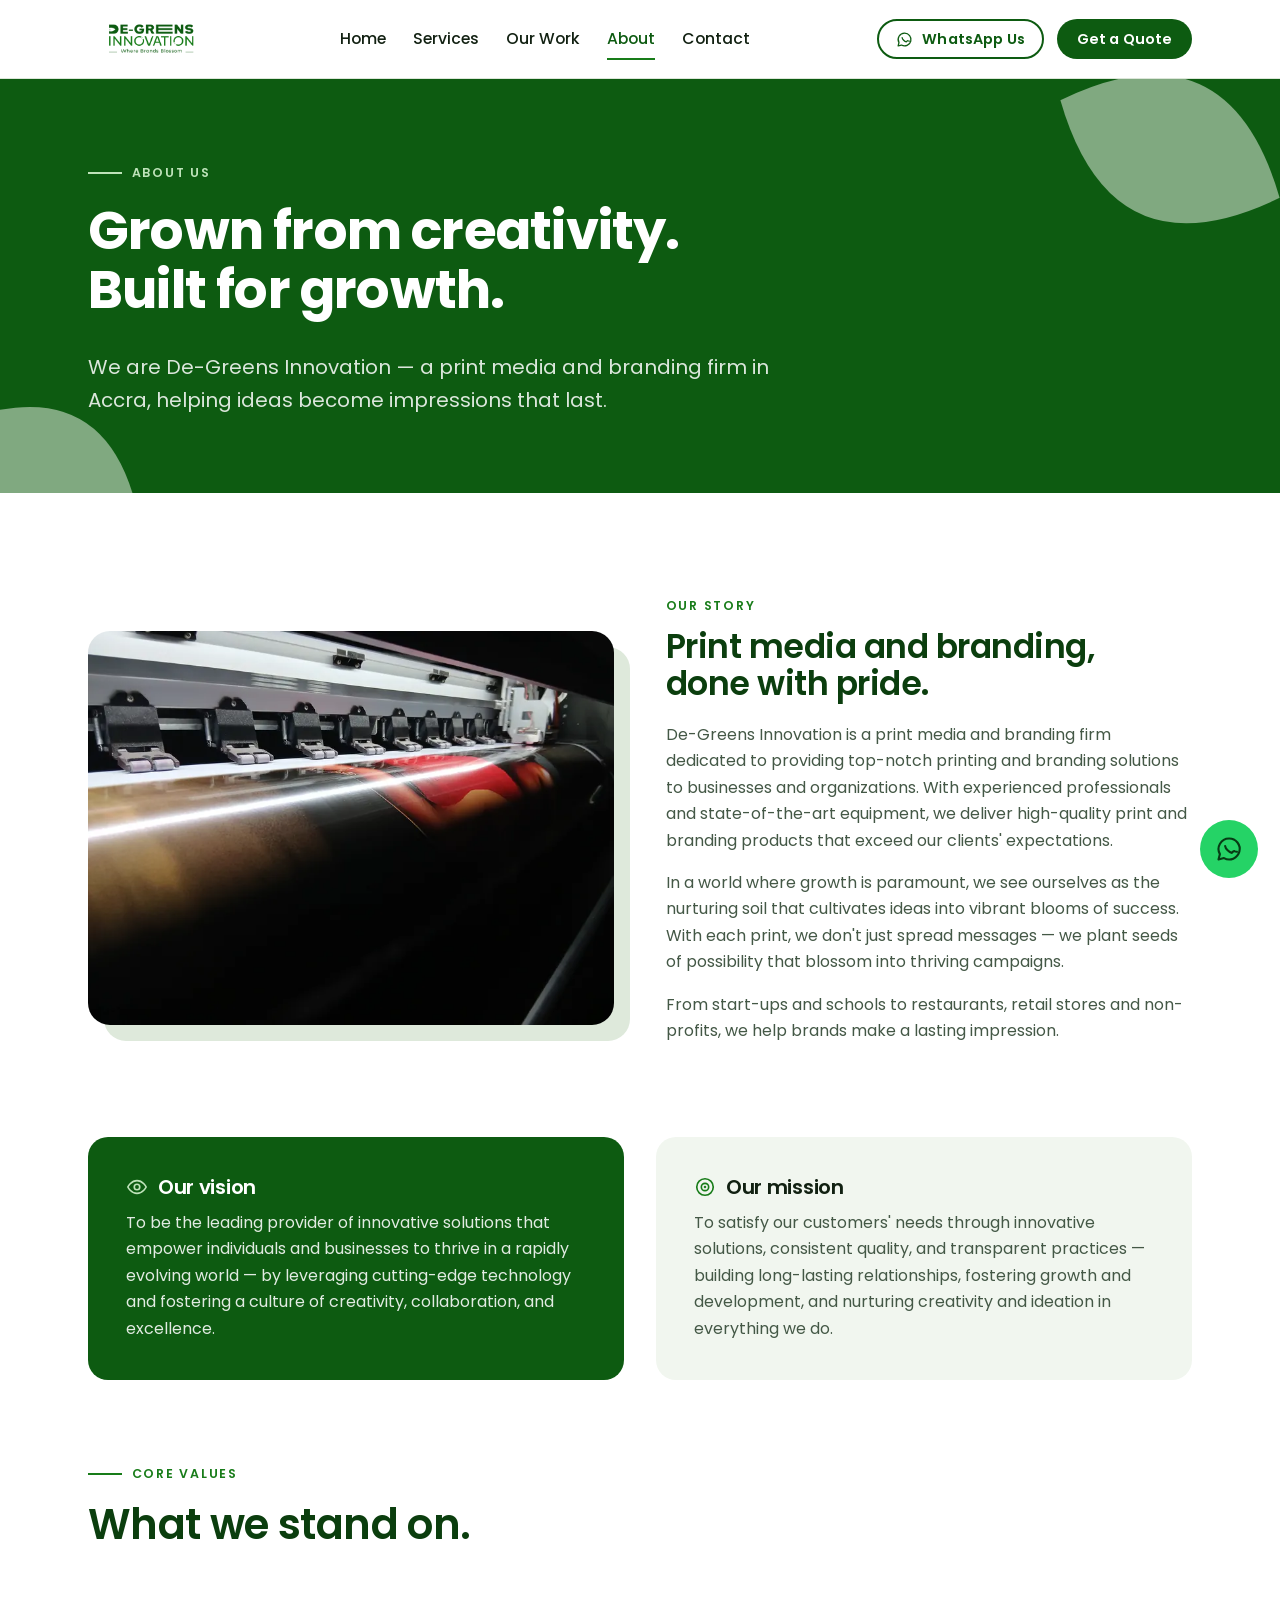
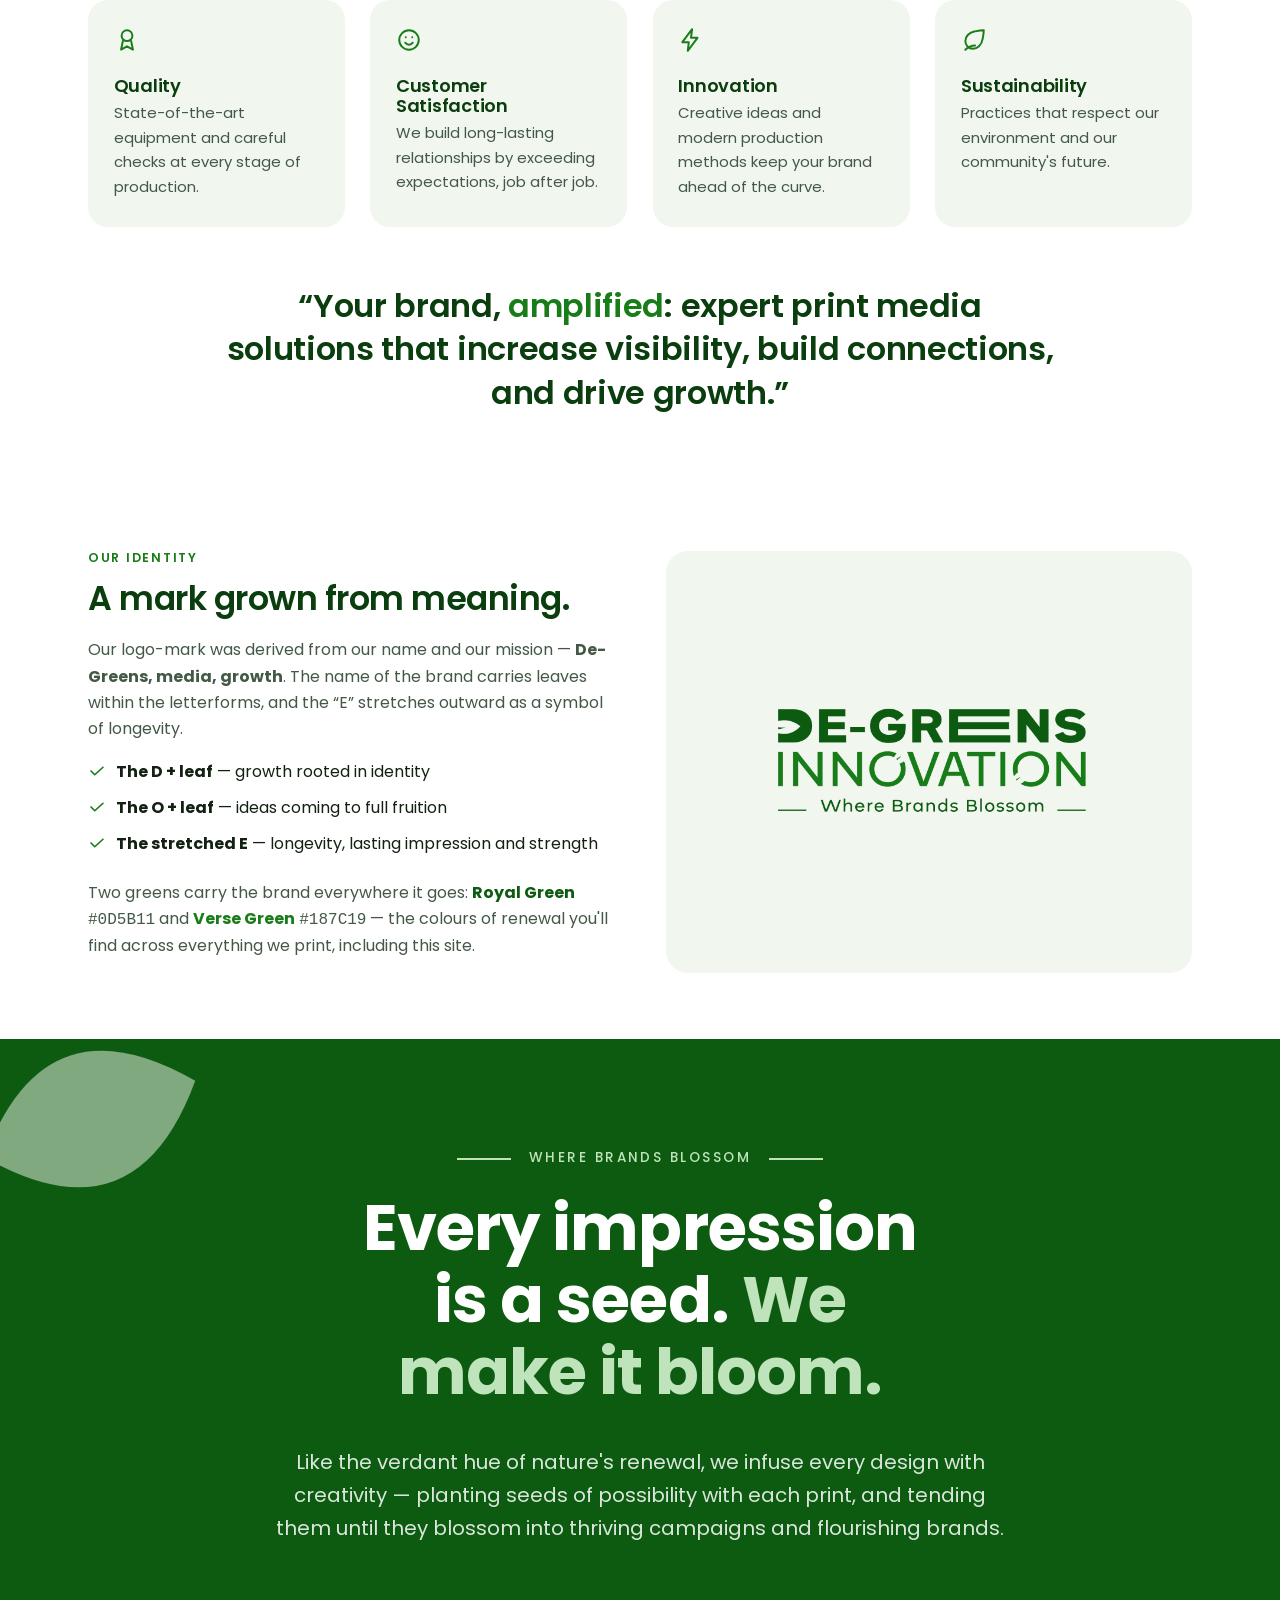
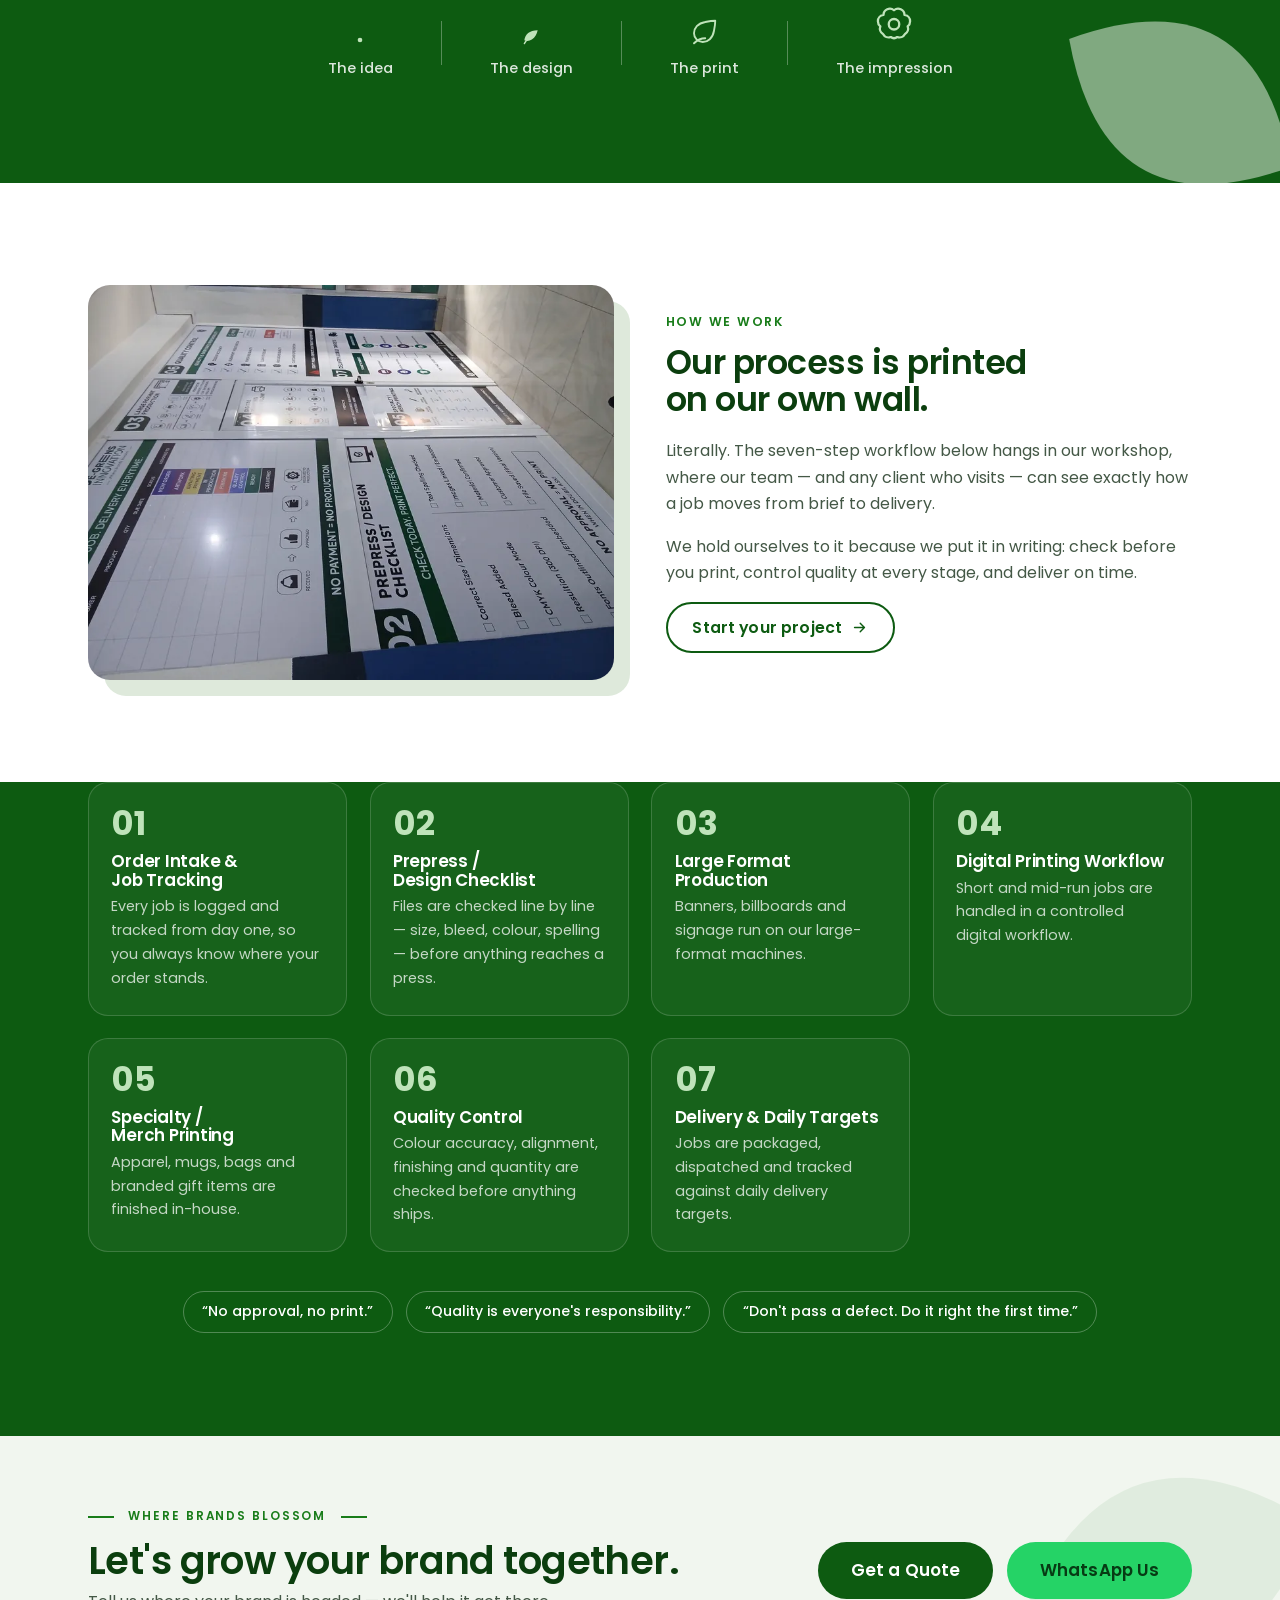
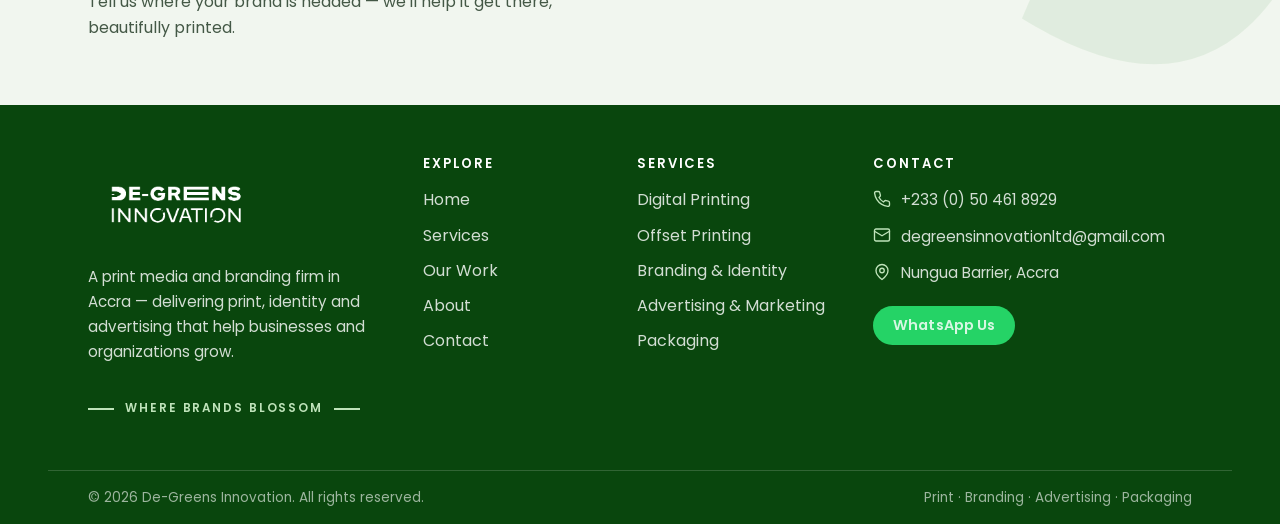
<file: 06-ZCODE-PROJECT/about.html>
<!DOCTYPE html>
<html lang="en">
<head>
  <meta charset="UTF-8">
  <meta name="viewport" content="width=device-width, initial-scale=1">
  <title>About — Print Media &amp; Branding Firm in Accra | De-Greens Innovation</title>
  <meta name="description" content="The story, vision, mission and values behind De-Greens Innovation — a print media and branding firm in Nungua Barrier, Accra. Where Brands Blossom.">
  <link rel="canonical" href="https://de-greensinnovation.com/about.html">
  <meta property="og:site_name" content="De-Greens Innovation">
  <meta property="og:type" content="website">
  <meta property="og:title" content="About De-Greens Innovation">
  <meta property="og:description" content="The story, vision, mission and values behind a print media and branding firm in Accra.">
  <meta property="og:url" content="https://de-greensinnovation.com/about.html">
  <meta property="og:image" content="https://de-greensinnovation.com/img/og-image.jpg">
  <link rel="icon" href="img/icons/favicon.png" type="image/png">
  <link rel="apple-touch-icon" href="img/icons/apple-touch-icon.png">
  <link rel="stylesheet" href="css/styles.css">
  <script defer src="js/main.js"></script>
</head>
<body>
  <a class="skip-link" href="#main">Skip to content</a>

  <header class="site-header">
    <div class="container site-header__in">
      <a class="brand" href="index.html" aria-label="De-Greens Innovation — home">
        <img src="img/logo.png" alt="De-Greens Innovation logo" width="1152" height="520">
      </a>
      <nav class="nav-desktop" aria-label="Primary">
        <a href="index.html">Home</a>
        <a href="services.html">Services</a>
        <a href="work.html">Our Work</a>
        <a href="about.html" aria-current="page">About</a>
        <a href="contact.html">Contact</a>
      </nav>
      <div class="header-cta">
        <a class="btn btn--ghost btn--sm" data-wa href="https://wa.me/233504618929" target="_blank" rel="noopener">
          <svg width="17" height="17" viewBox="0 0 24 24" fill="none" stroke="currentColor" stroke-width="1.8" stroke-linecap="round" stroke-linejoin="round" aria-hidden="true"><path d="M12 3a9 9 0 0 0-7.8 13.4L3 21l4.7-1.2A9 9 0 1 0 12 3Z"/><path d="M8.7 9.5c.3 2.4 3.4 5.4 5.8 5.8l1.3-1.3c.2-.2.5-.3.8-.2.7.3 1.5.5 2.2.6"/></svg>
          WhatsApp Us
        </a>
        <a class="btn btn--primary btn--sm" href="contact.html">Get a Quote</a>
        <button class="nav-toggle" aria-expanded="false" aria-controls="nav-mobile">
          <svg width="26" height="26" viewBox="0 0 24 24" fill="none" stroke="currentColor" stroke-width="2" stroke-linecap="round" aria-hidden="true"><path d="M4 7h16M4 12h16M4 17h16"/></svg>
          <span class="visually-hidden">Menu</span>
        </button>
      </div>
    </div>
    <nav class="nav-mobile" id="nav-mobile" aria-label="Mobile">
      <a href="index.html">Home</a>
      <a href="services.html">Services</a>
      <a href="work.html">Our Work</a>
      <a href="about.html" aria-current="page">About</a>
      <a href="contact.html">Contact</a>
      <a class="btn btn--primary" href="contact.html">Get a Quote</a>
      <a class="btn btn--wa" data-wa href="https://wa.me/233504618929" target="_blank" rel="noopener">WhatsApp Us</a>
    </nav>
  </header>

  <main id="main">

    <section class="page-hero leafband">
      <svg class="leaf-float one" viewBox="0 0 200 200" aria-hidden="true"><path d="M20 100 Q100 5 180 100 Q100 195 20 100 Z"/></svg>
      <svg class="leaf-float two" viewBox="0 0 200 200" aria-hidden="true"><path d="M20 100 Q100 5 180 100 Q100 195 20 100 Z"/></svg>
      <div class="container page-hero__in">
        <span class="eyebrow">About us</span>
        <h1>Grown from creativity. Built for growth.</h1>
        <p>We are De-Greens Innovation — a print media and branding firm in Accra, helping ideas become impressions that last.</p>
      </div>
    </section>

    <!-- story -->
    <section class="section" aria-labelledby="story-title">
      <div class="container">
        <div class="split">
          <div class="split__media reveal">
            <img src="img/work/hero-press-1280.webp" srcset="img/work/hero-press-800.webp 800w, img/work/hero-press-1280.webp 1280w" sizes="(max-width: 860px) 100vw, 50vw" alt="A large-format printing press in motion during production" loading="lazy">
          </div>
          <div class="reveal">
            <span class="kicker">Our story</span>
            <h2 id="story-title">Print media and branding, done with pride.</h2>
            <p>De-Greens Innovation is a print media and branding firm dedicated to providing top-notch printing and branding solutions to businesses and organizations. With experienced professionals and state-of-the-art equipment, we deliver high-quality print and branding products that exceed our clients' expectations.</p>
            <p>In a world where growth is paramount, we see ourselves as the nurturing soil that cultivates ideas into vibrant blooms of success. With each print, we don't just spread messages — we plant seeds of possibility that blossom into thriving campaigns.</p>
            <p>From start-ups and schools to restaurants, retail stores and non-profits, we help brands make a lasting impression.</p>
          </div>
        </div>

        <!-- vision & mission -->
        <div class="vm-grid" style="margin-top:clamp(3rem,6vw,5rem)">
          <div class="vm-card reveal">
            <h3><svg width="22" height="22" viewBox="0 0 24 24" fill="none" stroke="currentColor" stroke-width="1.8" stroke-linecap="round" stroke-linejoin="round" aria-hidden="true"><path d="M2 12s3.5-7 10-7 10 7 10 7-3.5 7-10 7-10-7-10-7Z"/><circle cx="12" cy="12" r="3"/></svg> Our vision</h3>
            <p>To be the leading provider of innovative solutions that empower individuals and businesses to thrive in a rapidly evolving world — by leveraging cutting-edge technology and fostering a culture of creativity, collaboration, and excellence.</p>
          </div>
          <div class="vm-card vm-card--light reveal" style="--d:.08s">
            <h3><svg width="22" height="22" viewBox="0 0 24 24" fill="none" stroke="currentColor" stroke-width="1.8" stroke-linecap="round" stroke-linejoin="round" aria-hidden="true"><circle cx="12" cy="12" r="9"/><circle cx="12" cy="12" r="4"/><circle cx="12" cy="12" r=".5"/></svg> Our mission</h3>
            <p>To satisfy our customers' needs through innovative solutions, consistent quality, and transparent practices — building long-lasting relationships, fostering growth and development, and nurturing creativity and ideation in everything we do.</p>
          </div>
        </div>

        <!-- values -->
        <div class="sec-head reveal" style="margin-top:clamp(3rem,6vw,5rem)">
          <span class="eyebrow">Core values</span>
          <h2>What we stand on.</h2>
        </div>
        <div class="grid-4">
          <div class="value-card reveal"><svg width="26" height="26" viewBox="0 0 24 24" fill="none" stroke="currentColor" stroke-width="1.8" stroke-linecap="round" stroke-linejoin="round" aria-hidden="true"><circle cx="12" cy="8" r="5"/><path d="m8.2 12.9-1.7 8L12 17.8l5.5 3.1-1.7-8"/></svg><h3>Quality</h3><p>State-of-the-art equipment and careful checks at every stage of production.</p></div>
          <div class="value-card reveal" style="--d:.06s"><svg width="26" height="26" viewBox="0 0 24 24" fill="none" stroke="currentColor" stroke-width="1.8" stroke-linecap="round" stroke-linejoin="round" aria-hidden="true"><circle cx="12" cy="12" r="9"/><path d="M8.5 14.5c.9 1.2 2.1 1.9 3.5 1.9s2.6-.7 3.5-1.9"/><path d="M9 9.5h.01M15 9.5h.01"/></svg><h3>Customer Satisfaction</h3><p>We build long-lasting relationships by exceeding expectations, job after job.</p></div>
          <div class="value-card reveal" style="--d:.12s"><svg width="26" height="26" viewBox="0 0 24 24" fill="none" stroke="currentColor" stroke-width="1.8" stroke-linecap="round" stroke-linejoin="round" aria-hidden="true"><path d="M13 2 4 14h6l-1 8 9-12h-6l1-8Z"/></svg><h3>Innovation</h3><p>Creative ideas and modern production methods keep your brand ahead of the curve.</p></div>
          <div class="value-card reveal" style="--d:.18s"><svg width="26" height="26" viewBox="0 0 24 24" fill="none" stroke="currentColor" stroke-width="1.8" stroke-linecap="round" stroke-linejoin="round" aria-hidden="true"><path d="M11 20A7 7 0 0 1 4 13c0-4 3-8 9-9 5-1 8-1 8-1s0 3-1 8c-1 6-5 9-9 9Z"/><path d="M4 21c3-3 6-4 9-4"/></svg><h3>Sustainability</h3><p>Practices that respect our environment and our community's future.</p></div>
        </div>

        <p class="usp-quote reveal" style="margin-top:clamp(2.6rem,5vw,3.6rem)">&ldquo;Your brand, <em>amplified</em>: expert print media solutions that increase visibility, build connections, and drive growth.&rdquo;</p>
      </div>
    </section>

    <!-- brand meaning -->
    <section class="section section--tight" style="padding-top:0" aria-labelledby="mark-title">
      <div class="container">
        <div class="split flip">
          <div class="split__media split__media--panel reveal" style="background:var(--sage-2)">
            <img src="img/logo.png" alt="The De-Greens Innovation logo — DE-GREENS with leaf-embedded letterforms above INNOVATION" style="position:relative;width:min(340px,72%);border-radius:0" loading="lazy">
          </div>
          <div class="reveal">
            <span class="kicker">Our identity</span>
            <h2 id="mark-title">A mark grown from meaning.</h2>
            <p>Our logo-mark was derived from our name and our mission — <strong>De-Greens, media, growth</strong>. The name of the brand carries leaves within the letterforms, and the &ldquo;E&rdquo; stretches outward as a symbol of longevity.</p>
            <ul class="value-list">
              <li><svg width="18" height="18" viewBox="0 0 24 24" fill="none" stroke="currentColor" stroke-width="2.2" stroke-linecap="round" stroke-linejoin="round" aria-hidden="true"><path d="m4 12 5 5L20 7"/></svg><span><strong>The D + leaf</strong> — growth rooted in identity</span></li>
              <li><svg width="18" height="18" viewBox="0 0 24 24" fill="none" stroke="currentColor" stroke-width="2.2" stroke-linecap="round" stroke-linejoin="round" aria-hidden="true"><path d="m4 12 5 5L20 7"/></svg><span><strong>The O + leaf</strong> — ideas coming to full fruition</span></li>
              <li><svg width="18" height="18" viewBox="0 0 24 24" fill="none" stroke="currentColor" stroke-width="2.2" stroke-linecap="round" stroke-linejoin="round" aria-hidden="true"><path d="m4 12 5 5L20 7"/></svg><span><strong>The stretched E</strong> — longevity, lasting impression and strength</span></li>
            </ul>
            <p style="color:var(--mut)">Two greens carry the brand everywhere it goes: <strong style="color:var(--royal)">Royal Green</strong> <span style="font-family:monospace">#0D5B11</span> and <strong style="color:var(--verse)">Verse Green</strong> <span style="font-family:monospace">#187C19</span> — the colours of renewal you'll find across everything we print, including this site.</p>
          </div>
        </div>
      </div>
    </section>

    <!-- where brands blossom -->
    <section class="section blossom leafband on-dark" aria-labelledby="blossom2-title">
      <svg class="leaf-float one" viewBox="0 0 200 200" aria-hidden="true"><path d="M20 100 Q100 5 180 100 Q100 195 20 100 Z"/></svg>
      <svg class="leaf-float two" viewBox="0 0 200 200" aria-hidden="true"><path d="M20 100 Q100 5 180 100 Q100 195 20 100 Z"/></svg>
      <div class="container blossom__in">
        <span class="tagline-lockup reveal">Where Brands Blossom</span>
        <h2 class="reveal" id="blossom2-title">Every impression is a seed. <span>We make it bloom.</span></h2>
        <p class="grow reveal">Like the verdant hue of nature's renewal, we infuse every design with creativity — planting seeds of possibility with each print, and tending them until they blossom into thriving campaigns and flourishing brands.</p>
        <div class="growth-path reveal" role="img" aria-label="Our growth path: the idea, the design, the print, the impression">
          <div class="node"><svg width="14" height="14" viewBox="0 0 24 24" fill="currentColor" aria-hidden="true"><circle cx="12" cy="12" r="4"/></svg><span>The idea</span></div>
          <span class="stem" aria-hidden="true"></span>
          <div class="node"><svg width="20" height="20" viewBox="0 0 24 24" fill="currentColor" aria-hidden="true"><path d="M20 4C10 4 5 9 4 16c3 1 6 1 9-1 4-2.5 6-6.5 7-11Z"/><path d="M4 20c2-4 5-7 9-9" fill="none" stroke="currentColor" stroke-width="1.6" stroke-linecap="round"/></svg><span>The design</span></div>
          <span class="stem" aria-hidden="true"></span>
          <div class="node"><svg width="30" height="30" viewBox="0 0 24 24" fill="none" stroke="currentColor" stroke-width="1.5" stroke-linecap="round" stroke-linejoin="round" aria-hidden="true"><path d="M11 20A7 7 0 0 1 4 13c0-4 3-8 9-9 5-1 8-1 8-1s0 3-1 8c-1 6-5 9-9 9Z"/><path d="M4 21c3-3 6-4 9-4"/></svg><span>The print</span></div>
          <span class="stem" aria-hidden="true"></span>
          <div class="node"><svg width="42" height="42" viewBox="0 0 24 24" fill="none" stroke="currentColor" stroke-width="1.3" stroke-linecap="round" stroke-linejoin="round" aria-hidden="true"><path d="M12 3a3.6 3.6 0 0 1 6 2.7c1.8.2 3.2 1.7 3.2 3.6a3.6 3.6 0 0 1-1.4 2.9 3.6 3.6 0 0 1-1.5 4.4 3.6 3.6 0 0 1-4.5 1.7A3.6 3.6 0 0 1 12 19a3.6 3.6 0 0 1-1.8-.7 3.6 3.6 0 0 1-4.5-1.7 3.6 3.6 0 0 1-1.5-4.4A3.6 3.6 0 0 1 2.8 9.3c0-1.9 1.4-3.4 3.2-3.6A3.6 3.6 0 0 1 12 3Z"/><circle cx="12" cy="11" r="3"/></svg><span>The impression</span></div>
        </div>
      </div>
    </section>

    <!-- process -->
    <section class="section" aria-labelledby="proc2-title">
      <div class="container">
        <div class="split">
          <div class="split__media reveal">
            <img src="img/work/work-wall-2-800.webp" srcset="img/work/work-wall-2-480.webp 480w, img/work/work-wall-2-800.webp 800w, img/work/work-wall-2-1200.webp 1200w" sizes="(max-width: 860px) 100vw, 50vw" alt="The quality control and delivery sections of De-Greens Innovation's printed workflow wall" loading="lazy">
          </div>
          <div class="reveal">
            <span class="kicker">How we work</span>
            <h2 id="proc2-title">Our process is printed on our own wall.</h2>
            <p>Literally. The seven-step workflow below hangs in our workshop, where our team — and any client who visits — can see exactly how a job moves from brief to delivery.</p>
            <p>We hold ourselves to it because we put it in writing: check before you print, control quality at every stage, and deliver on time.</p>
            <a class="btn btn--ghost" href="contact.html">Start your project <svg width="17" height="17" viewBox="0 0 24 24" fill="none" stroke="currentColor" stroke-width="2" stroke-linecap="round" stroke-linejoin="round" aria-hidden="true"><path d="M5 12h14M13 6l6 6-6 6"/></svg></a>
          </div>
        </div>
      </div>
    </section>

    <section class="section process-band leafband on-dark" style="padding-top:0" aria-label="Seven-step workflow">
      <div class="container">
        <div class="steps reveal" style="padding-top:calc(var(--sp-sec)*-.35)">
          <div class="step"><h3>Order Intake &amp; Job Tracking</h3><p>Every job is logged and tracked from day one, so you always know where your order stands.</p></div>
          <div class="step"><h3>Prepress / Design Checklist</h3><p>Files are checked line by line — size, bleed, colour, spelling — before anything reaches a press.</p></div>
          <div class="step"><h3>Large Format Production</h3><p>Banners, billboards and signage run on our large-format machines.</p></div>
          <div class="step"><h3>Digital Printing Workflow</h3><p>Short and mid-run jobs are handled in a controlled digital workflow.</p></div>
          <div class="step"><h3>Specialty / Merch Printing</h3><p>Apparel, mugs, bags and branded gift items are finished in-house.</p></div>
          <div class="step"><h3>Quality Control</h3><p>Colour accuracy, alignment, finishing and quantity are checked before anything ships.</p></div>
          <div class="step"><h3>Delivery &amp; Daily Targets</h3><p>Jobs are packaged, dispatched and tracked against daily delivery targets.</p></div>
        </div>
        <div class="mottos reveal">
          <span>&ldquo;No approval, no print.&rdquo;</span>
          <span>&ldquo;Quality is everyone's responsibility.&rdquo;</span>
          <span>&ldquo;Don't pass a defect. Do it right the first time.&rdquo;</span>
        </div>
      </div>
    </section>

    <section class="section cta-band leafband--light">
      <svg class="cta-leaf" viewBox="0 0 200 200" aria-hidden="true"><path d="M20 100 Q100 5 180 100 Q100 195 20 100 Z"/></svg>
      <div class="container cta-band__in">
        <div class="reveal">
          <span class="tagline-lockup">Where Brands Blossom</span>
          <h2>Let's grow your brand together.</h2>
          <p>Tell us where your brand is headed — we'll help it get there, beautifully printed.</p>
        </div>
        <div class="cta-band__actions reveal" style="--d:.1s">
          <a class="btn btn--primary btn--lg" href="contact.html">Get a Quote</a>
          <a class="btn btn--wa btn--lg" data-wa href="https://wa.me/233504618929" target="_blank" rel="noopener">WhatsApp Us</a>
        </div>
      </div>
    </section>
  </main>

  <footer class="site-footer leafband">
    <div class="container site-footer__top">
      <div>
        <a class="brand brand--footer" href="index.html" aria-label="De-Greens Innovation — home">
          <img src="img/logo-white.png" alt="De-Greens Innovation logo (monochrome)" width="844" height="338">
        </a>
        <p class="blurb">A print media and branding firm in Accra — delivering print, identity and advertising that help businesses and organizations grow.</p>
        <span class="tagline">Where Brands Blossom</span>
      </div>
      <nav aria-label="Footer">
        <h3>Explore</h3>
        <ul>
          <li><a href="index.html">Home</a></li>
          <li><a href="services.html">Services</a></li>
          <li><a href="work.html">Our Work</a></li>
          <li><a href="about.html">About</a></li>
          <li><a href="contact.html">Contact</a></li>
        </ul>
      </nav>
      <div>
        <h3>Services</h3>
        <ul>
          <li><a href="services.html#digital-printing">Digital Printing</a></li>
          <li><a href="services.html#offset-printing">Offset Printing</a></li>
          <li><a href="services.html#branding-identity">Branding &amp; Identity</a></li>
          <li><a href="services.html#advertising-marketing">Advertising &amp; Marketing</a></li>
          <li><a href="services.html#packaging">Packaging</a></li>
        </ul>
      </div>
      <div>
        <h3>Contact</h3>
        <p class="contact-line"><svg width="18" height="18" viewBox="0 0 24 24" fill="none" stroke="currentColor" stroke-width="1.8" stroke-linecap="round" stroke-linejoin="round" aria-hidden="true"><path d="M22 16.9v3a2 2 0 0 1-2.2 2 19.8 19.8 0 0 1-8.6-3.1 19.5 19.5 0 0 1-6-6A19.8 19.8 0 0 1 2.1 4.2 2 2 0 0 1 4.1 2h3a2 2 0 0 1 2 1.7c.1 1 .4 2 .7 2.9a2 2 0 0 1-.5 2.1L8 10a16 16 0 0 0 6 6l1.3-1.3a2 2 0 0 1 2.1-.5c.9.3 1.9.6 2.9.7a2 2 0 0 1 1.7 2Z"/></svg> <a href="tel:+233504618929">+233 (0) 50 461 8929</a></p>
        <p class="contact-line"><svg width="18" height="18" viewBox="0 0 24 24" fill="none" stroke="currentColor" stroke-width="1.8" stroke-linecap="round" stroke-linejoin="round" aria-hidden="true"><rect x="2" y="4" width="20" height="16" rx="2"/><path d="m2 7 10 6L22 7"/></svg> <a href="mailto:degreensinnovationltd@gmail.com">degreensinnovationltd@gmail.com</a></p>
        <p class="contact-line"><svg width="18" height="18" viewBox="0 0 24 24" fill="none" stroke="currentColor" stroke-width="1.8" stroke-linecap="round" stroke-linejoin="round" aria-hidden="true"><path d="M20 10c0 6-8 12-8 12S4 16 4 10a8 8 0 0 1 16 0Z"/><circle cx="12" cy="10" r="3"/></svg> <span>Nungua Barrier, Accra</span></p>
        <a class="btn btn--wa btn--sm" data-wa href="https://wa.me/233504618929" target="_blank" rel="noopener" style="margin-top:.6rem">WhatsApp Us</a>
      </div>
    </div>
    <div class="container site-footer__bottom">
      <span>&copy; <span class="js-year">2026</span> De-Greens Innovation. All rights reserved.</span>
      <span>Print &middot; Branding &middot; Advertising &middot; Packaging</span>
    </div>
  </footer>

  <a class="wa-float" data-wa href="https://wa.me/233504618929" target="_blank" rel="noopener" aria-label="Chat with us on WhatsApp">
    <svg width="28" height="28" viewBox="0 0 24 24" fill="none" stroke="currentColor" stroke-width="1.8" stroke-linecap="round" stroke-linejoin="round" aria-hidden="true"><path d="M12 3a9 9 0 0 0-7.8 13.4L3 21l4.7-1.2A9 9 0 1 0 12 3Z"/><path d="M8.7 9.5c.3 2.4 3.4 5.4 5.8 5.8l1.3-1.3c.2-.2.5-.3.8-.2.7.3 1.5.5 2.2.6"/></svg>
  </a>
  <nav class="action-bar" aria-label="Quick actions">
    <a href="contact.html">
      <svg width="21" height="21" viewBox="0 0 24 24" fill="none" stroke="currentColor" stroke-width="1.8" stroke-linecap="round" stroke-linejoin="round" aria-hidden="true"><path d="M14 2H6a2 2 0 0 0-2 2v16a2 2 0 0 0 2 2h12a2 2 0 0 0 2-2V8Z"/><path d="M14 2v6h6M9 13h6M9 17h6"/></svg>
      <span>Get a Quote</span>
    </a>
    <a class="ab-wa" data-wa href="https://wa.me/233504618929" target="_blank" rel="noopener">
      <svg width="21" height="21" viewBox="0 0 24 24" fill="none" stroke="currentColor" stroke-width="1.8" stroke-linecap="round" stroke-linejoin="round" aria-hidden="true"><path d="M12 3a9 9 0 0 0-7.8 13.4L3 21l4.7-1.2A9 9 0 1 0 12 3Z"/><path d="M8.7 9.5c.3 2.4 3.4 5.4 5.8 5.8l1.3-1.3c.2-.2.5-.3.8-.2.7.3 1.5.5 2.2.6"/></svg>
      <span>WhatsApp</span>
    </a>
    <a href="tel:+233504618929">
      <svg width="21" height="21" viewBox="0 0 24 24" fill="none" stroke="currentColor" stroke-width="1.8" stroke-linecap="round" stroke-linejoin="round" aria-hidden="true"><path d="M22 16.9v3a2 2 0 0 1-2.2 2 19.8 19.8 0 0 1-8.6-3.1 19.5 19.5 0 0 1-6-6A19.8 19.8 0 0 1 2.1 4.2 2 2 0 0 1 4.1 2h3a2 2 0 0 1 2 1.7c.1 1 .4 2 .7 2.9a2 2 0 0 1-.5 2.1L8 10a16 16 0 0 0 6 6l1.3-1.3a2 2 0 0 1 2.1-.5c.9.3 1.9.6 2.9.7a2 2 0 0 1 1.7 2Z"/></svg>
      <span>Call</span>
    </a>
  </nav>
</body>
</html>
</file>
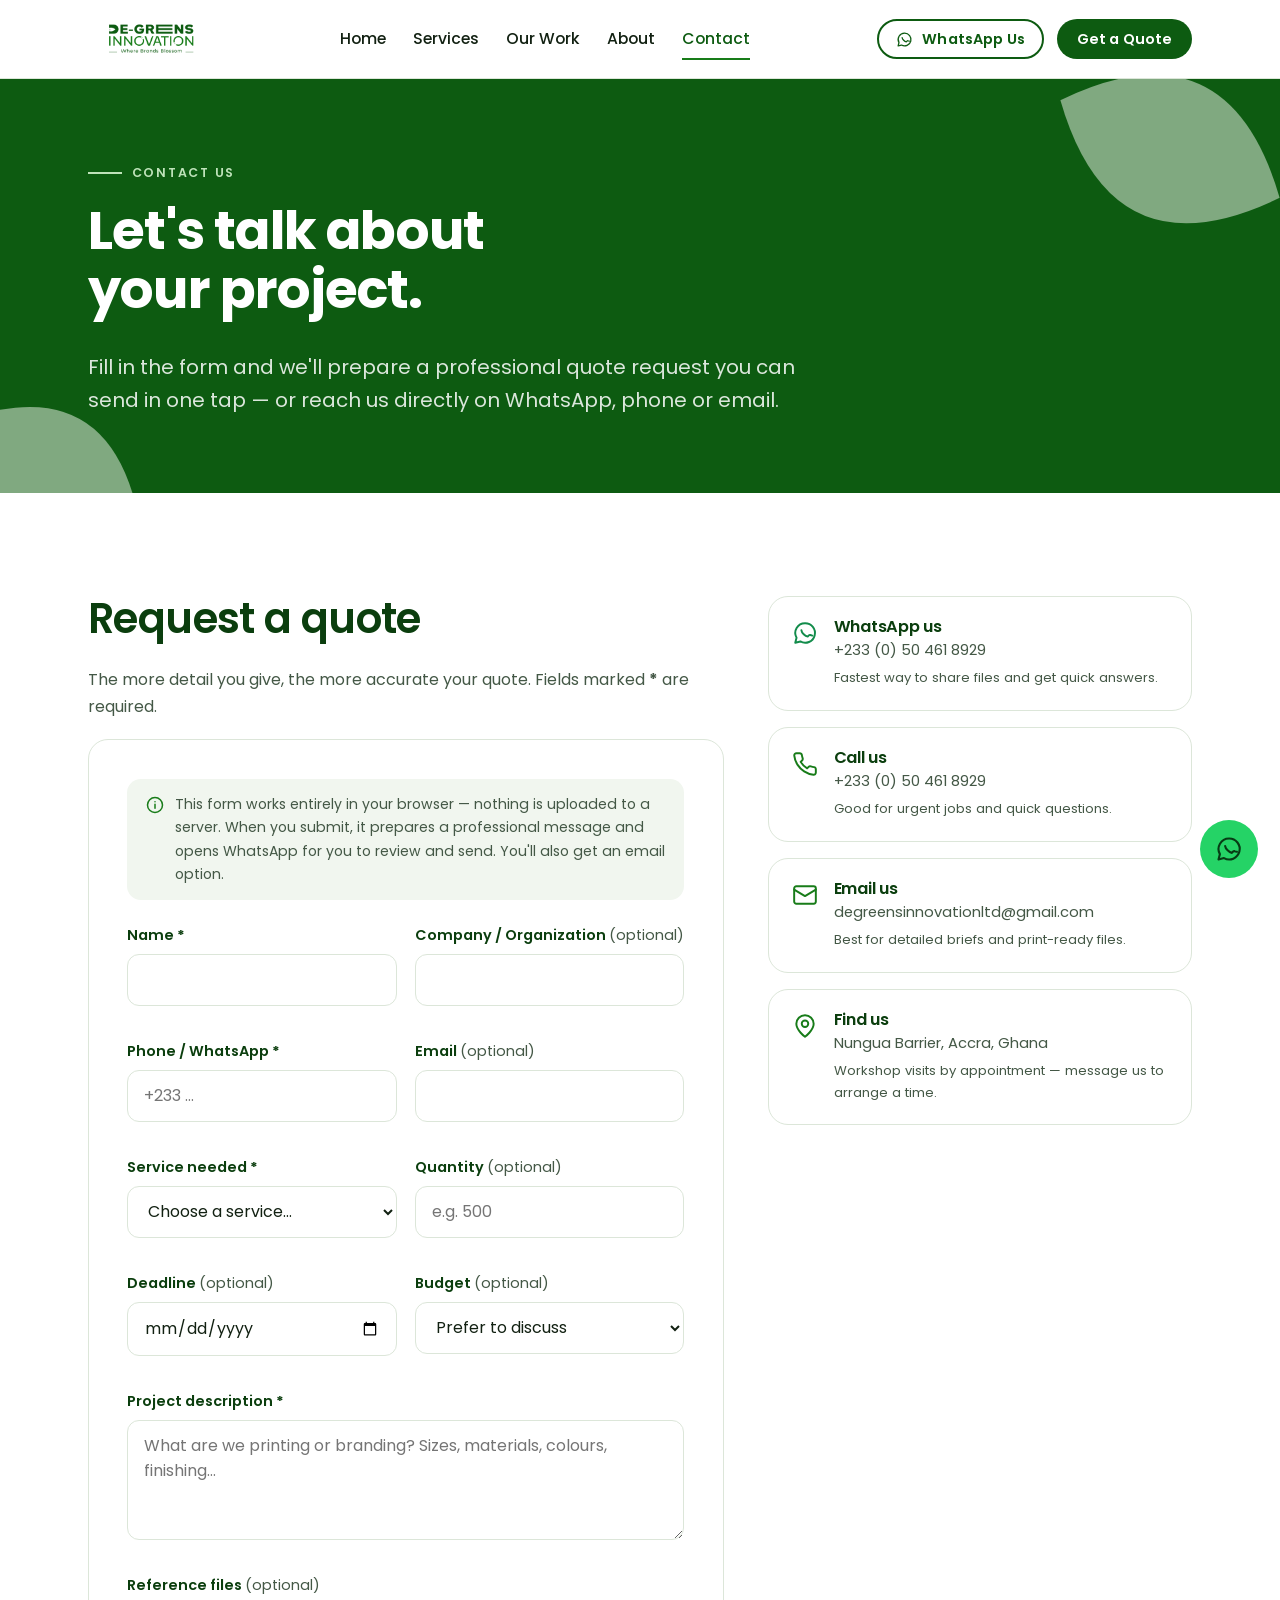
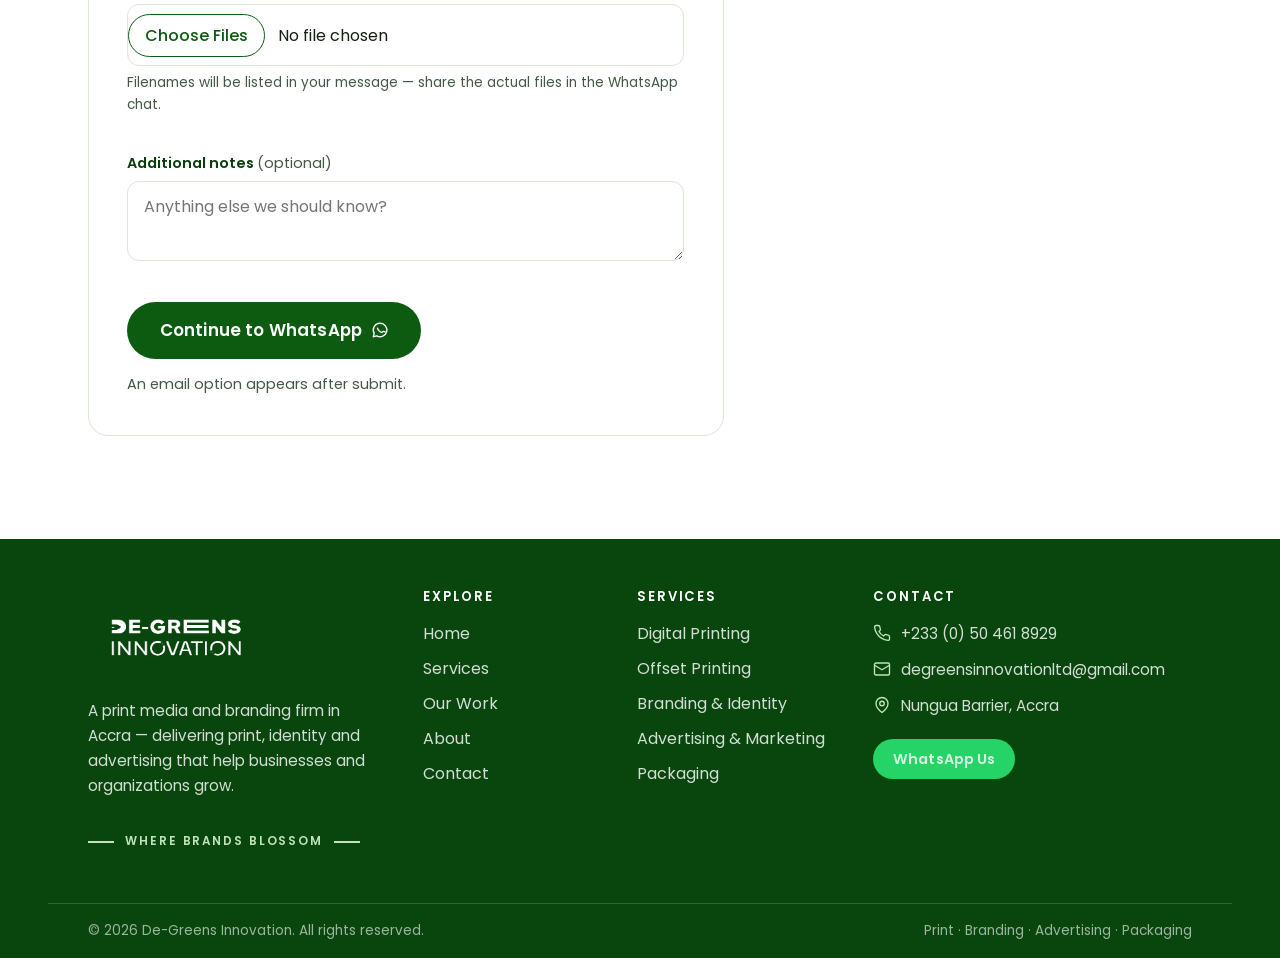
<file: 06-ZCODE-PROJECT/contact.html>
<!DOCTYPE html>
<html lang="en">
<head>
  <meta charset="UTF-8">
  <meta name="viewport" content="width=device-width, initial-scale=1">
  <title>Contact &amp; Get a Quote — Print &amp; Branding, Accra | De-Greens Innovation</title>
  <meta name="description" content="Request a quote from De-Greens Innovation. Call +233 (0) 50 461 8929, message us on WhatsApp, or use our quote form — digital &amp; offset printing, branding, advertising and packaging in Accra.">
  <link rel="canonical" href="https://de-greensinnovation.com/contact.html">
  <meta property="og:site_name" content="De-Greens Innovation">
  <meta property="og:type" content="website">
  <meta property="og:title" content="Get a Quote — De-Greens Innovation">
  <meta property="og:description" content="Tell us about your project — print, branding, advertising or packaging — and get a quote.">
  <meta property="og:url" content="https://de-greensinnovation.com/contact.html">
  <meta property="og:image" content="https://de-greensinnovation.com/img/og-image.jpg">
  <link rel="icon" href="img/icons/favicon.png" type="image/png">
  <link rel="apple-touch-icon" href="img/icons/apple-touch-icon.png">
  <link rel="stylesheet" href="css/styles.css">
  <script defer src="js/main.js"></script>
</head>
<body>
  <a class="skip-link" href="#main">Skip to content</a>

  <header class="site-header">
    <div class="container site-header__in">
      <a class="brand" href="index.html" aria-label="De-Greens Innovation — home">
        <img src="img/logo.png" alt="De-Greens Innovation logo" width="1152" height="520">
      </a>
      <nav class="nav-desktop" aria-label="Primary">
        <a href="index.html">Home</a>
        <a href="services.html">Services</a>
        <a href="work.html">Our Work</a>
        <a href="about.html">About</a>
        <a href="contact.html" aria-current="page">Contact</a>
      </nav>
      <div class="header-cta">
        <a class="btn btn--ghost btn--sm" data-wa href="https://wa.me/233504618929" target="_blank" rel="noopener">
          <svg width="17" height="17" viewBox="0 0 24 24" fill="none" stroke="currentColor" stroke-width="1.8" stroke-linecap="round" stroke-linejoin="round" aria-hidden="true"><path d="M12 3a9 9 0 0 0-7.8 13.4L3 21l4.7-1.2A9 9 0 1 0 12 3Z"/><path d="M8.7 9.5c.3 2.4 3.4 5.4 5.8 5.8l1.3-1.3c.2-.2.5-.3.8-.2.7.3 1.5.5 2.2.6"/></svg>
          WhatsApp Us
        </a>
        <a class="btn btn--primary btn--sm" href="#quote-form">Get a Quote</a>
        <button class="nav-toggle" aria-expanded="false" aria-controls="nav-mobile">
          <svg width="26" height="26" viewBox="0 0 24 24" fill="none" stroke="currentColor" stroke-width="2" stroke-linecap="round" aria-hidden="true"><path d="M4 7h16M4 12h16M4 17h16"/></svg>
          <span class="visually-hidden">Menu</span>
        </button>
      </div>
    </div>
    <nav class="nav-mobile" id="nav-mobile" aria-label="Mobile">
      <a href="index.html">Home</a>
      <a href="services.html">Services</a>
      <a href="work.html">Our Work</a>
      <a href="about.html">About</a>
      <a href="contact.html" aria-current="page">Contact</a>
      <a class="btn btn--primary" href="#quote-form">Get a Quote</a>
      <a class="btn btn--wa" data-wa href="https://wa.me/233504618929" target="_blank" rel="noopener">WhatsApp Us</a>
    </nav>
  </header>

  <main id="main">

    <section class="page-hero leafband">
      <svg class="leaf-float one" viewBox="0 0 200 200" aria-hidden="true"><path d="M20 100 Q100 5 180 100 Q100 195 20 100 Z"/></svg>
      <svg class="leaf-float two" viewBox="0 0 200 200" aria-hidden="true"><path d="M20 100 Q100 5 180 100 Q100 195 20 100 Z"/></svg>
      <div class="container page-hero__in">
        <span class="eyebrow">Contact us</span>
        <h1>Let's talk about your project.</h1>
        <p>Fill in the form and we'll prepare a professional quote request you can send in one tap — or reach us directly on WhatsApp, phone or email.</p>
      </div>
    </section>

    <section class="section" aria-labelledby="quote-title">
      <div class="container">
        <div class="contact-grid">
          <div>
            <h2 id="quote-title" style="font-size:var(--fs-h2)">Request a quote</h2>
            <p style="color:var(--mut);max-width:38rem">The more detail you give, the more accurate your quote. Fields marked <strong>*</strong> are required.</p>

            <form id="quote-form" class="quote-form" novalidate style="margin-top:1.2rem">
              <p class="form-note">
                <svg width="20" height="20" viewBox="0 0 24 24" fill="none" stroke="currentColor" stroke-width="1.8" stroke-linecap="round" stroke-linejoin="round" aria-hidden="true"><circle cx="12" cy="12" r="9"/><path d="M12 8h.01M12 11v5"/></svg>
                <span>This form works entirely in your browser — nothing is uploaded to a server. When you submit, it prepares a professional message and opens WhatsApp for you to review and send. You'll also get an email option.</span>
              </p>
              <div class="f-grid">
                <div class="f-field">
                  <label for="f-name">Name <strong aria-hidden="true">*</strong></label>
                  <input id="f-name" name="name" type="text" autocomplete="name" required>
                  <span class="f-error" aria-live="polite"></span>
                </div>
                <div class="f-field">
                  <label for="f-company">Company / Organization <span class="opt">(optional)</span></label>
                  <input id="f-company" name="company" type="text" autocomplete="organization">
                  <span class="f-error" aria-live="polite"></span>
                </div>
                <div class="f-field">
                  <label for="f-phone">Phone / WhatsApp <strong aria-hidden="true">*</strong></label>
                  <input id="f-phone" name="phone" type="tel" inputmode="tel" autocomplete="tel" placeholder="+233 …" required>
                  <span class="f-error" aria-live="polite"></span>
                </div>
                <div class="f-field">
                  <label for="f-email">Email <span class="opt">(optional)</span></label>
                  <input id="f-email" name="email" type="email" autocomplete="email">
                  <span class="f-error" aria-live="polite"></span>
                </div>
                <div class="f-field">
                  <label for="f-service">Service needed <strong aria-hidden="true">*</strong></label>
                  <select id="f-service" name="service" required>
                    <option value="">Choose a service…</option>
                    <option>Digital printing</option>
                    <option>Offset printing</option>
                    <option>Branding &amp; identity</option>
                    <option>Advertising &amp; marketing</option>
                    <option>Packaging</option>
                    <option>Large format &amp; signage</option>
                    <option>Branded merchandise</option>
                    <option>Something else</option>
                  </select>
                  <span class="f-error" aria-live="polite"></span>
                </div>
                <div class="f-field">
                  <label for="f-qty">Quantity <span class="opt">(optional)</span></label>
                  <input id="f-qty" name="quantity" type="text" inputmode="numeric" placeholder="e.g. 500">
                  <span class="f-error" aria-live="polite"></span>
                </div>
                <div class="f-field">
                  <label for="f-deadline">Deadline <span class="opt">(optional)</span></label>
                  <input id="f-deadline" name="deadline" type="date">
                  <span class="f-error" aria-live="polite"></span>
                </div>
                <div class="f-field">
                  <label for="f-budget">Budget <span class="opt">(optional)</span></label>
                  <select id="f-budget" name="budget">
                    <option value="">Prefer to discuss</option>
                    <option>Under GHS 500</option>
                    <option>GHS 500 – GHS 2,000</option>
                    <option>GHS 2,000 – GHS 5,000</option>
                    <option>Above GHS 5,000</option>
                    <option>Not sure yet</option>
                  </select>
                  <span class="f-error" aria-live="polite"></span>
                </div>
                <div class="f-field f-field--full">
                  <label for="f-desc">Project description <strong aria-hidden="true">*</strong></label>
                  <textarea id="f-desc" name="description" required placeholder="What are we printing or branding? Sizes, materials, colours, finishing…"></textarea>
                  <span class="f-error" aria-live="polite"></span>
                </div>
                <div class="f-field f-field--full">
                  <label for="f-files">Reference files <span class="opt">(optional)</span></label>
                  <input id="f-files" name="files" type="file" multiple aria-describedby="file-list">
                  <span class="file-list" id="file-list">Filenames will be listed in your message — share the actual files in the WhatsApp chat.</span>
                  <span class="f-error" aria-live="polite"></span>
                </div>
                <div class="f-field f-field--full">
                  <label for="f-notes">Additional notes <span class="opt">(optional)</span></label>
                  <textarea id="f-notes" name="notes" style="min-height:80px" placeholder="Anything else we should know?"></textarea>
                  <span class="f-error" aria-live="polite"></span>
                </div>
                <div class="form-actions">
                  <button class="btn btn--primary btn--lg" type="submit">
                    Continue to WhatsApp
                    <svg width="18" height="18" viewBox="0 0 24 24" fill="none" stroke="currentColor" stroke-width="1.8" stroke-linecap="round" stroke-linejoin="round" aria-hidden="true"><path d="M12 3a9 9 0 0 0-7.8 13.4L3 21l4.7-1.2A9 9 0 1 0 12 3Z"/><path d="M8.7 9.5c.3 2.4 3.4 5.4 5.8 5.8l1.3-1.3c.2-.2.5-.3.8-.2.7.3 1.5.5 2.2.6"/></svg>
                  </button>
                  <span style="color:var(--mut);font-size:.9rem">An email option appears after submit.</span>
                </div>
              </div>
            </form>

            <div id="form-success" class="form-success" hidden role="status">
              <h3>Your message is ready.</h3>
              <p>WhatsApp should have opened with your quote request — press <strong>Send</strong> there to deliver it. You can also reopen it below or send it as an email instead.</p>
              <div class="preview" id="msg-preview"></div>
              <a id="send-wa" class="btn btn--wa" target="_blank" rel="noopener" href="#">Open WhatsApp again</a>
              <a id="send-mail" class="btn btn--ghost" href="#">Send by email instead</a>
              <br>
              <button id="edit-again" class="link-more" style="margin-top:1rem;background:none;border:0;cursor:pointer;font-size:.95rem">
                <svg width="15" height="15" viewBox="0 0 24 24" fill="none" stroke="currentColor" stroke-width="2" stroke-linecap="round" stroke-linejoin="round" aria-hidden="true"><path d="M12 20h9"/><path d="M16.5 3.5a2.1 2.1 0 0 1 3 3L7 19l-4 1 1-4Z"/></svg>
                Edit my details
              </button>
              <p style="margin-top:1.4rem;color:var(--mut);font-size:.92rem">Prefer to talk right away? Call <a href="tel:+233504618929"><strong>+233 (0) 50 461 8929</strong></a>.</p>
            </div>
          </div>

          <aside class="contact-aside" aria-label="Direct contact options">
            <a class="contact-card contact-card--wa" data-wa href="https://wa.me/233504618929" target="_blank" rel="noopener">
              <svg width="26" height="26" viewBox="0 0 24 24" fill="none" stroke="currentColor" stroke-width="1.8" stroke-linecap="round" stroke-linejoin="round" aria-hidden="true"><path d="M12 3a9 9 0 0 0-7.8 13.4L3 21l4.7-1.2A9 9 0 1 0 12 3Z"/><path d="M8.7 9.5c.3 2.4 3.4 5.4 5.8 5.8l1.3-1.3c.2-.2.5-.3.8-.2.7.3 1.5.5 2.2.6"/></svg>
              <div>
                <h3>WhatsApp us</h3>
                <p>+233 (0) 50 461 8929</p>
                <small>Fastest way to share files and get quick answers.</small>
              </div>
            </a>
            <a class="contact-card" href="tel:+233504618929">
              <svg width="26" height="26" viewBox="0 0 24 24" fill="none" stroke="currentColor" stroke-width="1.8" stroke-linecap="round" stroke-linejoin="round" aria-hidden="true"><path d="M22 16.9v3a2 2 0 0 1-2.2 2 19.8 19.8 0 0 1-8.6-3.1 19.5 19.5 0 0 1-6-6A19.8 19.8 0 0 1 2.1 4.2 2 2 0 0 1 4.1 2h3a2 2 0 0 1 2 1.7c.1 1 .4 2 .7 2.9a2 2 0 0 1-.5 2.1L8 10a16 16 0 0 0 6 6l1.3-1.3a2 2 0 0 1 2.1-.5c.9.3 1.9.6 2.9.7a2 2 0 0 1 1.7 2Z"/></svg>
              <div>
                <h3>Call us</h3>
                <p>+233 (0) 50 461 8929</p>
                <small>Good for urgent jobs and quick questions.</small>
              </div>
            </a>
            <a class="contact-card" href="mailto:degreensinnovationltd@gmail.com">
              <svg width="26" height="26" viewBox="0 0 24 24" fill="none" stroke="currentColor" stroke-width="1.8" stroke-linecap="round" stroke-linejoin="round" aria-hidden="true"><rect x="2" y="4" width="20" height="16" rx="2"/><path d="m2 7 10 6L22 7"/></svg>
              <div>
                <h3>Email us</h3>
                <p>degreensinnovationltd@gmail.com</p>
                <small>Best for detailed briefs and print-ready files.</small>
              </div>
            </a>
            <div class="contact-card" style="cursor:default">
              <svg width="26" height="26" viewBox="0 0 24 24" fill="none" stroke="currentColor" stroke-width="1.8" stroke-linecap="round" stroke-linejoin="round" aria-hidden="true"><path d="M20 10c0 6-8 12-8 12S4 16 4 10a8 8 0 0 1 16 0Z"/><circle cx="12" cy="10" r="3"/></svg>
              <div>
                <h3>Find us</h3>
                <p>Nungua Barrier, Accra, Ghana</p>
                <small>Workshop visits by appointment — message us to arrange a time.</small>
              </div>
            </div>
          </aside>
        </div>
      </div>
    </section>
  </main>

  <footer class="site-footer leafband">
    <div class="container site-footer__top">
      <div>
        <a class="brand brand--footer" href="index.html" aria-label="De-Greens Innovation — home">
          <img src="img/logo-white.png" alt="De-Greens Innovation logo (monochrome)" width="844" height="338">
        </a>
        <p class="blurb">A print media and branding firm in Accra — delivering print, identity and advertising that help businesses and organizations grow.</p>
        <span class="tagline">Where Brands Blossom</span>
      </div>
      <nav aria-label="Footer">
        <h3>Explore</h3>
        <ul>
          <li><a href="index.html">Home</a></li>
          <li><a href="services.html">Services</a></li>
          <li><a href="work.html">Our Work</a></li>
          <li><a href="about.html">About</a></li>
          <li><a href="contact.html">Contact</a></li>
        </ul>
      </nav>
      <div>
        <h3>Services</h3>
        <ul>
          <li><a href="services.html#digital-printing">Digital Printing</a></li>
          <li><a href="services.html#offset-printing">Offset Printing</a></li>
          <li><a href="services.html#branding-identity">Branding &amp; Identity</a></li>
          <li><a href="services.html#advertising-marketing">Advertising &amp; Marketing</a></li>
          <li><a href="services.html#packaging">Packaging</a></li>
        </ul>
      </div>
      <div>
        <h3>Contact</h3>
        <p class="contact-line"><svg width="18" height="18" viewBox="0 0 24 24" fill="none" stroke="currentColor" stroke-width="1.8" stroke-linecap="round" stroke-linejoin="round" aria-hidden="true"><path d="M22 16.9v3a2 2 0 0 1-2.2 2 19.8 19.8 0 0 1-8.6-3.1 19.5 19.5 0 0 1-6-6A19.8 19.8 0 0 1 2.1 4.2 2 2 0 0 1 4.1 2h3a2 2 0 0 1 2 1.7c.1 1 .4 2 .7 2.9a2 2 0 0 1-.5 2.1L8 10a16 16 0 0 0 6 6l1.3-1.3a2 2 0 0 1 2.1-.5c.9.3 1.9.6 2.9.7a2 2 0 0 1 1.7 2Z"/></svg> <a href="tel:+233504618929">+233 (0) 50 461 8929</a></p>
        <p class="contact-line"><svg width="18" height="18" viewBox="0 0 24 24" fill="none" stroke="currentColor" stroke-width="1.8" stroke-linecap="round" stroke-linejoin="round" aria-hidden="true"><rect x="2" y="4" width="20" height="16" rx="2"/><path d="m2 7 10 6L22 7"/></svg> <a href="mailto:degreensinnovationltd@gmail.com">degreensinnovationltd@gmail.com</a></p>
        <p class="contact-line"><svg width="18" height="18" viewBox="0 0 24 24" fill="none" stroke="currentColor" stroke-width="1.8" stroke-linecap="round" stroke-linejoin="round" aria-hidden="true"><path d="M20 10c0 6-8 12-8 12S4 16 4 10a8 8 0 0 1 16 0Z"/><circle cx="12" cy="10" r="3"/></svg> <span>Nungua Barrier, Accra</span></p>
        <a class="btn btn--wa btn--sm" data-wa href="https://wa.me/233504618929" target="_blank" rel="noopener" style="margin-top:.6rem">WhatsApp Us</a>
      </div>
    </div>
    <div class="container site-footer__bottom">
      <span>&copy; <span class="js-year">2026</span> De-Greens Innovation. All rights reserved.</span>
      <span>Print &middot; Branding &middot; Advertising &middot; Packaging</span>
    </div>
  </footer>

  <a class="wa-float" data-wa href="https://wa.me/233504618929" target="_blank" rel="noopener" aria-label="Chat with us on WhatsApp">
    <svg width="28" height="28" viewBox="0 0 24 24" fill="none" stroke="currentColor" stroke-width="1.8" stroke-linecap="round" stroke-linejoin="round" aria-hidden="true"><path d="M12 3a9 9 0 0 0-7.8 13.4L3 21l4.7-1.2A9 9 0 1 0 12 3Z"/><path d="M8.7 9.5c.3 2.4 3.4 5.4 5.8 5.8l1.3-1.3c.2-.2.5-.3.8-.2.7.3 1.5.5 2.2.6"/></svg>
  </a>
  <nav class="action-bar" aria-label="Quick actions">
    <a href="#quote-form">
      <svg width="21" height="21" viewBox="0 0 24 24" fill="none" stroke="currentColor" stroke-width="1.8" stroke-linecap="round" stroke-linejoin="round" aria-hidden="true"><path d="M14 2H6a2 2 0 0 0-2 2v16a2 2 0 0 0 2 2h12a2 2 0 0 0 2-2V8Z"/><path d="M14 2v6h6M9 13h6M9 17h6"/></svg>
      <span>Get a Quote</span>
    </a>
    <a class="ab-wa" data-wa href="https://wa.me/233504618929" target="_blank" rel="noopener">
      <svg width="21" height="21" viewBox="0 0 24 24" fill="none" stroke="currentColor" stroke-width="1.8" stroke-linecap="round" stroke-linejoin="round" aria-hidden="true"><path d="M12 3a9 9 0 0 0-7.8 13.4L3 21l4.7-1.2A9 9 0 1 0 12 3Z"/><path d="M8.7 9.5c.3 2.4 3.4 5.4 5.8 5.8l1.3-1.3c.2-.2.5-.3.8-.2.7.3 1.5.5 2.2.6"/></svg>
      <span>WhatsApp</span>
    </a>
    <a href="tel:+233504618929">
      <svg width="21" height="21" viewBox="0 0 24 24" fill="none" stroke="currentColor" stroke-width="1.8" stroke-linecap="round" stroke-linejoin="round" aria-hidden="true"><path d="M22 16.9v3a2 2 0 0 1-2.2 2 19.8 19.8 0 0 1-8.6-3.1 19.5 19.5 0 0 1-6-6A19.8 19.8 0 0 1 2.1 4.2 2 2 0 0 1 4.1 2h3a2 2 0 0 1 2 1.7c.1 1 .4 2 .7 2.9a2 2 0 0 1-.5 2.1L8 10a16 16 0 0 0 6 6l1.3-1.3a2 2 0 0 1 2.1-.5c.9.3 1.9.6 2.9.7a2 2 0 0 1 1.7 2Z"/></svg>
      <span>Call</span>
    </a>
  </nav>
</body>
</html>
</file>
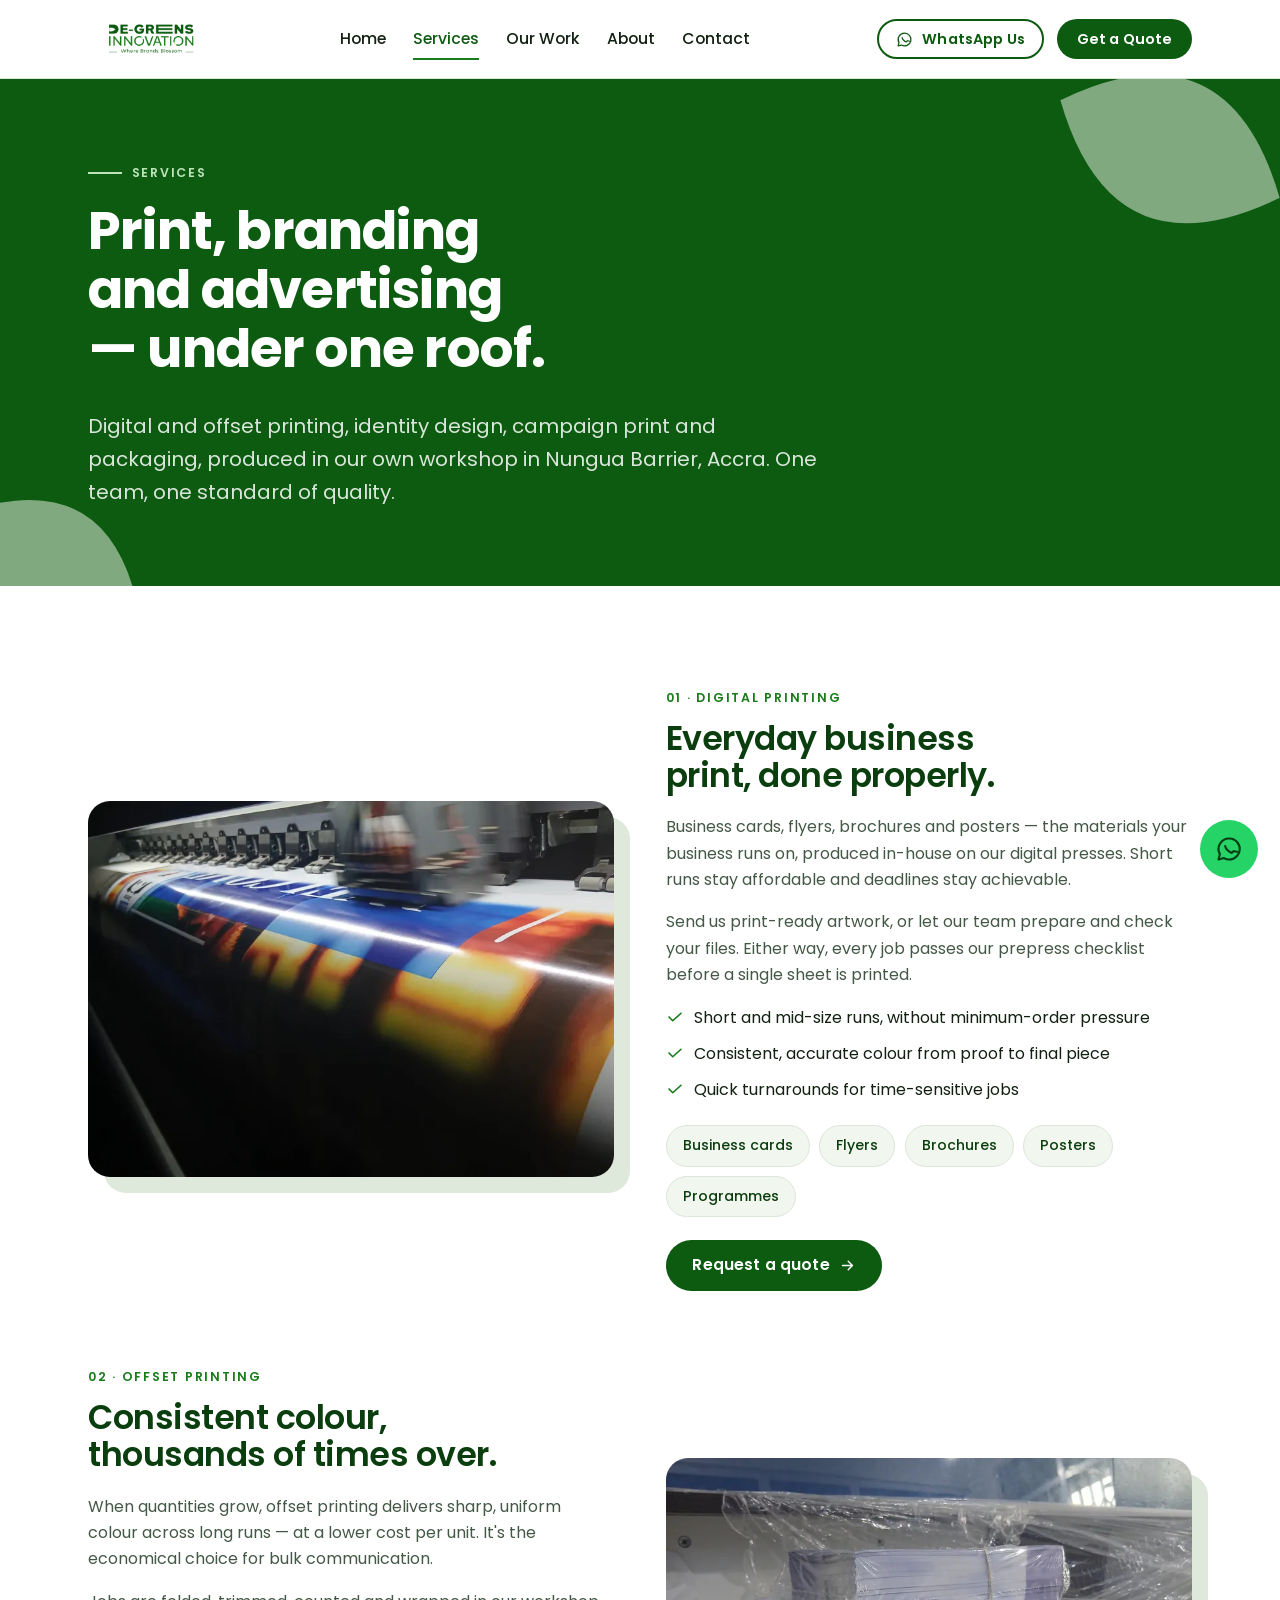
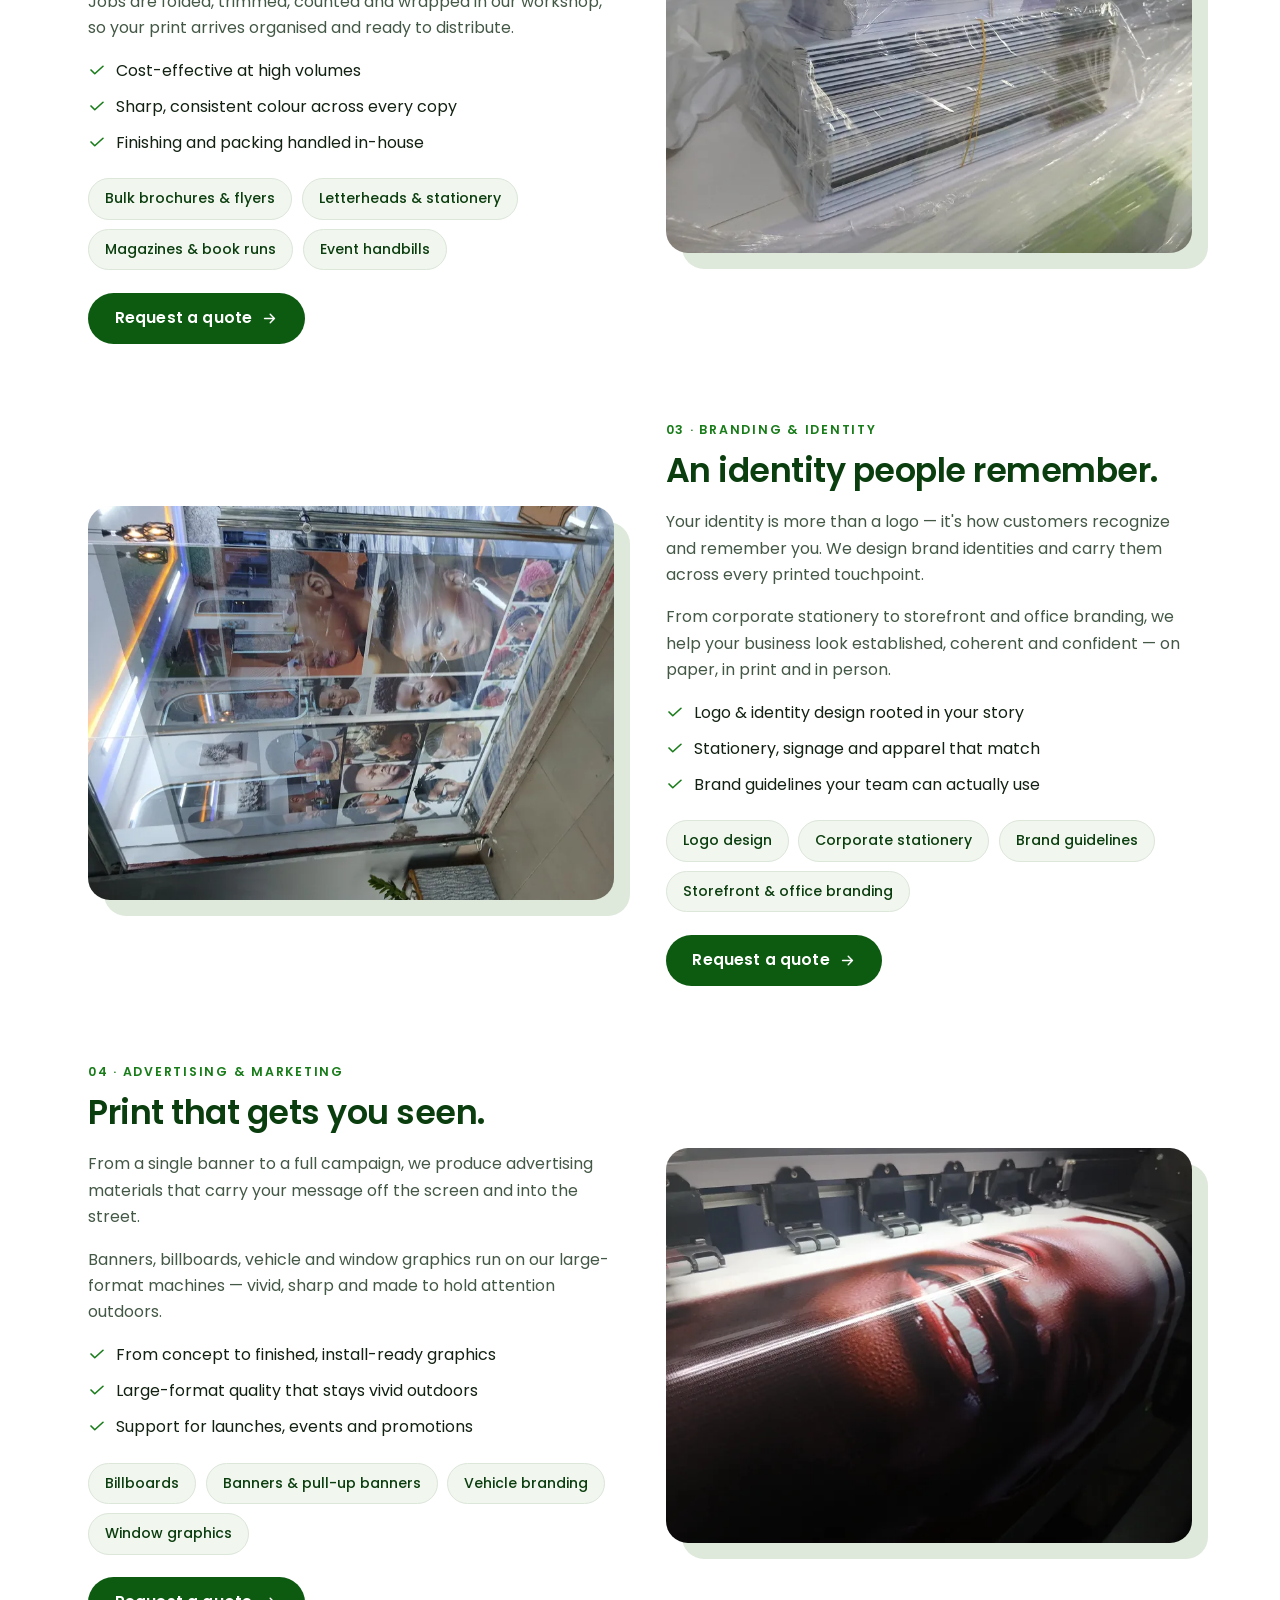
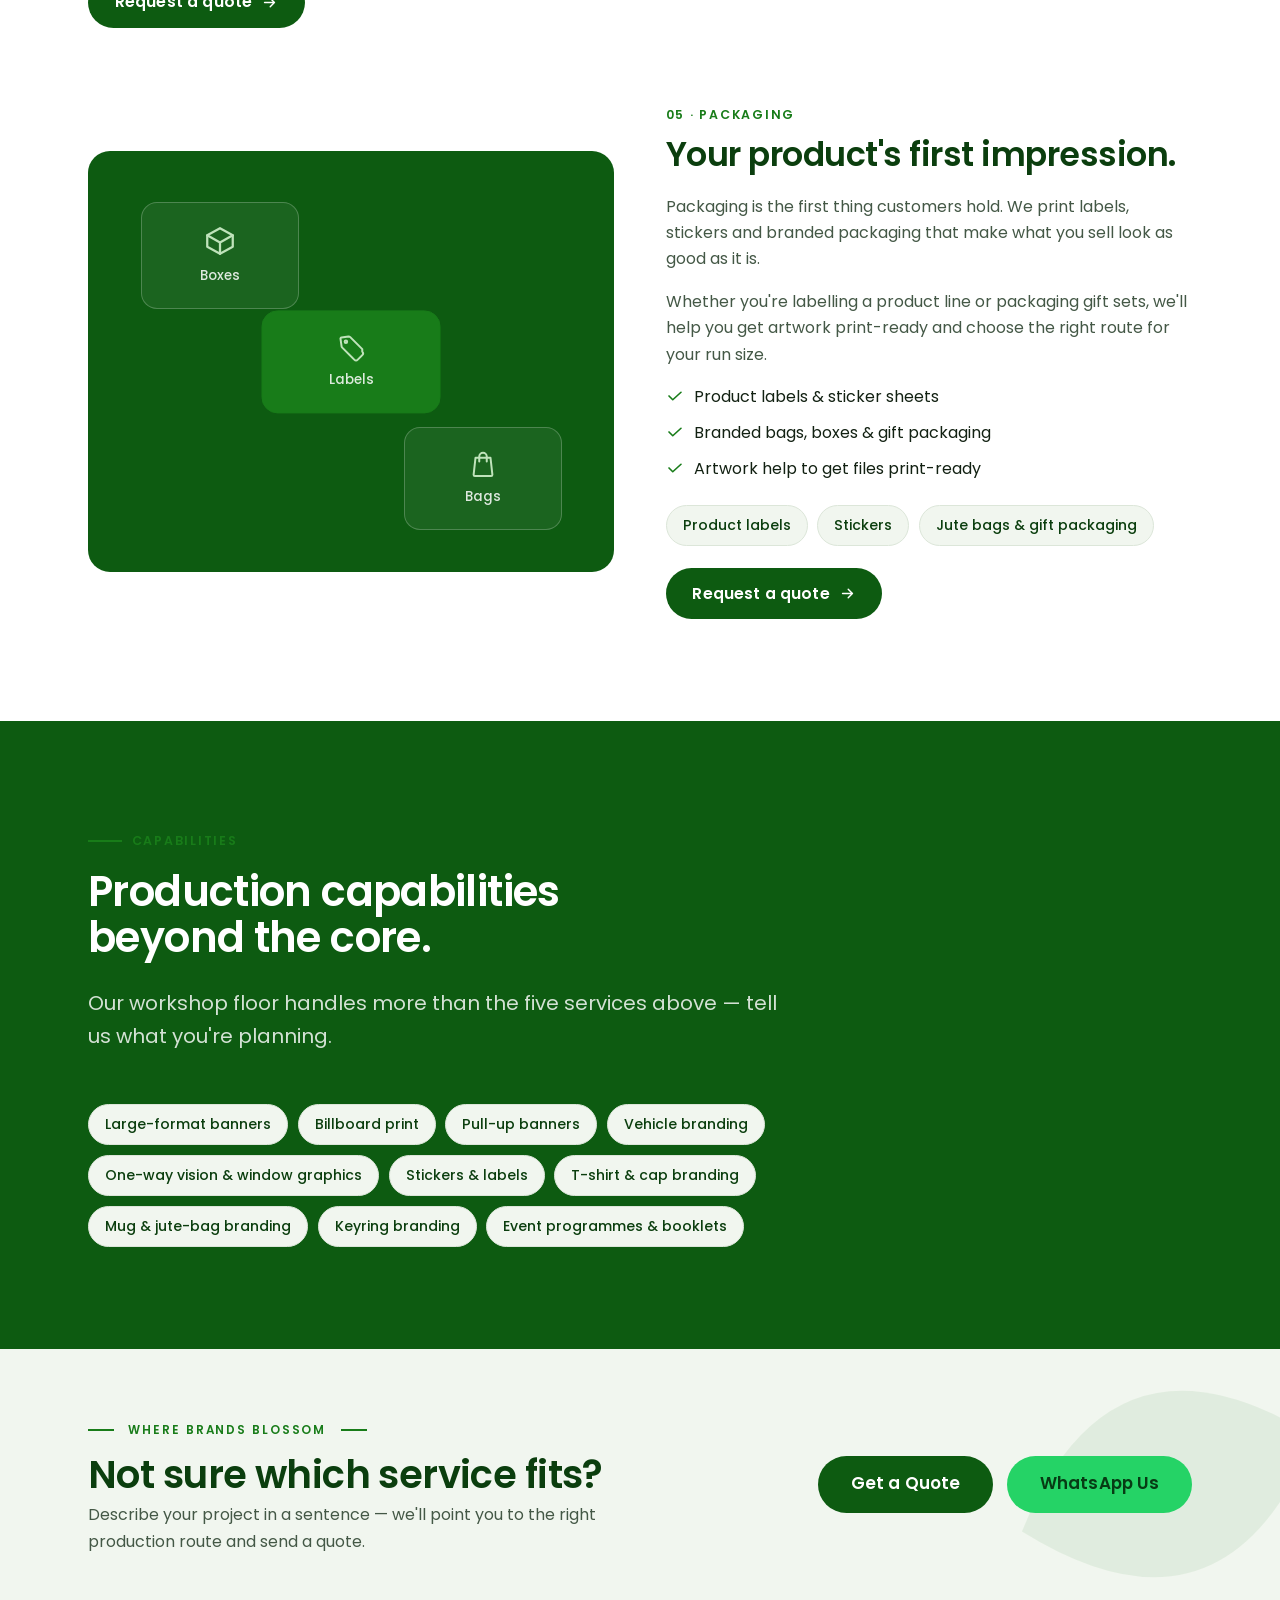
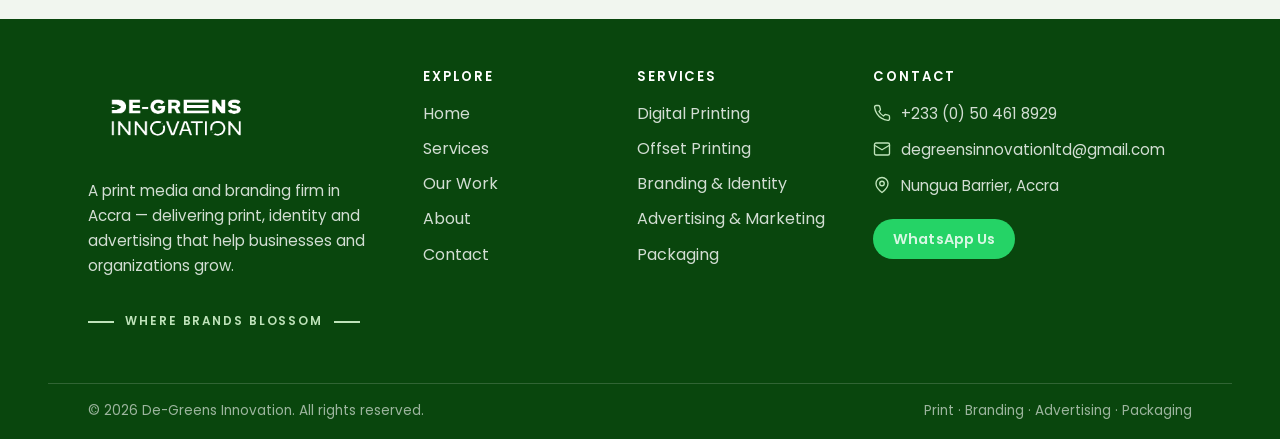
<file: 06-ZCODE-PROJECT/services.html>
<!DOCTYPE html>
<html lang="en">
<head>
  <meta charset="UTF-8">
  <meta name="viewport" content="width=device-width, initial-scale=1">
  <title>Services — Digital &amp; Offset Printing, Branding, Advertising, Packaging | De-Greens Innovation</title>
  <meta name="description" content="Explore De-Greens Innovation's services: digital printing, offset printing, branding &amp; identity, advertising &amp; marketing and packaging — produced in-house in Accra.">
  <link rel="canonical" href="https://de-greensinnovation.com/services.html">
  <meta property="og:site_name" content="De-Greens Innovation">
  <meta property="og:type" content="website">
  <meta property="og:title" content="Services — De-Greens Innovation">
  <meta property="og:description" content="Digital &amp; offset printing, branding &amp; identity, advertising &amp; marketing, packaging — produced in-house.">
  <meta property="og:url" content="https://de-greensinnovation.com/services.html">
  <meta property="og:image" content="https://de-greensinnovation.com/img/og-image.jpg">
  <link rel="icon" href="img/icons/favicon.png" type="image/png">
  <link rel="apple-touch-icon" href="img/icons/apple-touch-icon.png">
  <link rel="stylesheet" href="css/styles.css">
  <script defer src="js/main.js"></script>
</head>
<body>
  <a class="skip-link" href="#main">Skip to content</a>

  <header class="site-header">
    <div class="container site-header__in">
      <a class="brand" href="index.html" aria-label="De-Greens Innovation — home">
        <img src="img/logo.png" alt="De-Greens Innovation logo" width="1152" height="520">
      </a>
      <nav class="nav-desktop" aria-label="Primary">
        <a href="index.html">Home</a>
        <a href="services.html" aria-current="page">Services</a>
        <a href="work.html">Our Work</a>
        <a href="about.html">About</a>
        <a href="contact.html">Contact</a>
      </nav>
      <div class="header-cta">
        <a class="btn btn--ghost btn--sm" data-wa href="https://wa.me/233504618929" target="_blank" rel="noopener">
          <svg width="17" height="17" viewBox="0 0 24 24" fill="none" stroke="currentColor" stroke-width="1.8" stroke-linecap="round" stroke-linejoin="round" aria-hidden="true"><path d="M12 3a9 9 0 0 0-7.8 13.4L3 21l4.7-1.2A9 9 0 1 0 12 3Z"/><path d="M8.7 9.5c.3 2.4 3.4 5.4 5.8 5.8l1.3-1.3c.2-.2.5-.3.8-.2.7.3 1.5.5 2.2.6"/></svg>
          WhatsApp Us
        </a>
        <a class="btn btn--primary btn--sm" href="contact.html">Get a Quote</a>
        <button class="nav-toggle" aria-expanded="false" aria-controls="nav-mobile">
          <svg width="26" height="26" viewBox="0 0 24 24" fill="none" stroke="currentColor" stroke-width="2" stroke-linecap="round" aria-hidden="true"><path d="M4 7h16M4 12h16M4 17h16"/></svg>
          <span class="visually-hidden">Menu</span>
        </button>
      </div>
    </div>
    <nav class="nav-mobile" id="nav-mobile" aria-label="Mobile">
      <a href="index.html">Home</a>
      <a href="services.html" aria-current="page">Services</a>
      <a href="work.html">Our Work</a>
      <a href="about.html">About</a>
      <a href="contact.html">Contact</a>
      <a class="btn btn--primary" href="contact.html">Get a Quote</a>
      <a class="btn btn--wa" data-wa href="https://wa.me/233504618929" target="_blank" rel="noopener">WhatsApp Us</a>
    </nav>
  </header>

  <main id="main">

    <section class="page-hero leafband">
      <svg class="leaf-float one" viewBox="0 0 200 200" aria-hidden="true"><path d="M20 100 Q100 5 180 100 Q100 195 20 100 Z"/></svg>
      <svg class="leaf-float two" viewBox="0 0 200 200" aria-hidden="true"><path d="M20 100 Q100 5 180 100 Q100 195 20 100 Z"/></svg>
      <div class="container page-hero__in">
        <span class="eyebrow">Services</span>
        <h1>Print, branding and advertising — under one roof.</h1>
        <p>Digital and offset printing, identity design, campaign print and packaging, produced in our own workshop in Nungua Barrier, Accra. One team, one standard of quality.</p>
      </div>
    </section>

    <!-- 01 Digital printing -->
    <section class="section" id="digital-printing" aria-labelledby="svc1-title">
      <div class="container">
        <div class="split">
          <div class="split__media reveal">
            <img src="img/work/work-printer-close-800.webp" srcset="img/work/work-printer-close-800.webp 800w, img/work/work-printer-close-1200.webp 1200w" sizes="(max-width: 860px) 100vw, 50vw" alt="A digital press laying down full-colour ink during a production run" loading="lazy">
          </div>
          <div class="reveal">
            <span class="kicker">01 &middot; Digital printing</span>
            <h2 id="svc1-title">Everyday business print, done properly.</h2>
            <p>Business cards, flyers, brochures and posters — the materials your business runs on, produced in-house on our digital presses. Short runs stay affordable and deadlines stay achievable.</p>
            <p>Send us print-ready artwork, or let our team prepare and check your files. Either way, every job passes our prepress checklist before a single sheet is printed.</p>
            <ul class="value-list">
              <li><svg width="18" height="18" viewBox="0 0 24 24" fill="none" stroke="currentColor" stroke-width="2.2" stroke-linecap="round" stroke-linejoin="round" aria-hidden="true"><path d="m4 12 5 5L20 7"/></svg>Short and mid-size runs, without minimum-order pressure</li>
              <li><svg width="18" height="18" viewBox="0 0 24 24" fill="none" stroke="currentColor" stroke-width="2.2" stroke-linecap="round" stroke-linejoin="round" aria-hidden="true"><path d="m4 12 5 5L20 7"/></svg>Consistent, accurate colour from proof to final piece</li>
              <li><svg width="18" height="18" viewBox="0 0 24 24" fill="none" stroke="currentColor" stroke-width="2.2" stroke-linecap="round" stroke-linejoin="round" aria-hidden="true"><path d="m4 12 5 5L20 7"/></svg>Quick turnarounds for time-sensitive jobs</li>
            </ul>
            <div class="chip-row" style="margin-bottom:1.4rem">
              <span class="chip">Business cards</span><span class="chip">Flyers</span><span class="chip">Brochures</span><span class="chip">Posters</span><span class="chip">Programmes</span>
            </div>
            <a class="btn btn--primary" href="contact.html?service=digital-printing">Request a quote <svg width="17" height="17" viewBox="0 0 24 24" fill="none" stroke="currentColor" stroke-width="2" stroke-linecap="round" stroke-linejoin="round" aria-hidden="true"><path d="M5 12h14M13 6l6 6-6 6"/></svg></a>
          </div>
        </div>

        <!-- 02 Offset printing -->
        <div class="split flip" id="offset-printing">
          <div class="split__media reveal">
            <img src="img/work/work-bulk-run-800.webp" srcset="img/work/work-bulk-run-800.webp 800w, img/work/work-bulk-run-1200.webp 1200w" sizes="(max-width: 860px) 100vw, 50vw" alt="Shrink-wrapped stacks of a finished bulk print run ready for delivery" loading="lazy">
          </div>
          <div class="reveal">
            <span class="kicker">02 &middot; Offset printing</span>
            <h2 id="svc2-title">Consistent colour, thousands of times over.</h2>
            <p>When quantities grow, offset printing delivers sharp, uniform colour across long runs — at a lower cost per unit. It's the economical choice for bulk communication.</p>
            <p>Jobs are folded, trimmed, counted and wrapped in our workshop, so your print arrives organised and ready to distribute.</p>
            <ul class="value-list">
              <li><svg width="18" height="18" viewBox="0 0 24 24" fill="none" stroke="currentColor" stroke-width="2.2" stroke-linecap="round" stroke-linejoin="round" aria-hidden="true"><path d="m4 12 5 5L20 7"/></svg>Cost-effective at high volumes</li>
              <li><svg width="18" height="18" viewBox="0 0 24 24" fill="none" stroke="currentColor" stroke-width="2.2" stroke-linecap="round" stroke-linejoin="round" aria-hidden="true"><path d="m4 12 5 5L20 7"/></svg>Sharp, consistent colour across every copy</li>
              <li><svg width="18" height="18" viewBox="0 0 24 24" fill="none" stroke="currentColor" stroke-width="2.2" stroke-linecap="round" stroke-linejoin="round" aria-hidden="true"><path d="m4 12 5 5L20 7"/></svg>Finishing and packing handled in-house</li>
            </ul>
            <div class="chip-row" style="margin-bottom:1.4rem">
              <span class="chip">Bulk brochures &amp; flyers</span><span class="chip">Letterheads &amp; stationery</span><span class="chip">Magazines &amp; book runs</span><span class="chip">Event handbills</span>
            </div>
            <a class="btn btn--primary" href="contact.html?service=offset-printing">Request a quote <svg width="17" height="17" viewBox="0 0 24 24" fill="none" stroke="currentColor" stroke-width="2" stroke-linecap="round" stroke-linejoin="round" aria-hidden="true"><path d="M5 12h14M13 6l6 6-6 6"/></svg></a>
          </div>
        </div>

        <!-- 03 Branding & identity -->
        <div class="split" id="branding-identity">
          <div class="split__media reveal">
            <img src="img/work/work-window-front-800.webp" srcset="img/work/work-window-front-800.webp 800w, img/work/work-window-front-1200.webp 1200w" sizes="(max-width: 860px) 100vw, 50vw" alt="A shopfront transformed with full-colour printed window graphics" loading="lazy">
          </div>
          <div class="reveal">
            <span class="kicker">03 &middot; Branding &amp; identity</span>
            <h2 id="svc3-title">An identity people remember.</h2>
            <p>Your identity is more than a logo — it's how customers recognize and remember you. We design brand identities and carry them across every printed touchpoint.</p>
            <p>From corporate stationery to storefront and office branding, we help your business look established, coherent and confident — on paper, in print and in person.</p>
            <ul class="value-list">
              <li><svg width="18" height="18" viewBox="0 0 24 24" fill="none" stroke="currentColor" stroke-width="2.2" stroke-linecap="round" stroke-linejoin="round" aria-hidden="true"><path d="m4 12 5 5L20 7"/></svg>Logo &amp; identity design rooted in your story</li>
              <li><svg width="18" height="18" viewBox="0 0 24 24" fill="none" stroke="currentColor" stroke-width="2.2" stroke-linecap="round" stroke-linejoin="round" aria-hidden="true"><path d="m4 12 5 5L20 7"/></svg>Stationery, signage and apparel that match</li>
              <li><svg width="18" height="18" viewBox="0 0 24 24" fill="none" stroke="currentColor" stroke-width="2.2" stroke-linecap="round" stroke-linejoin="round" aria-hidden="true"><path d="m4 12 5 5L20 7"/></svg>Brand guidelines your team can actually use</li>
            </ul>
            <div class="chip-row" style="margin-bottom:1.4rem">
              <span class="chip">Logo design</span><span class="chip">Corporate stationery</span><span class="chip">Brand guidelines</span><span class="chip">Storefront &amp; office branding</span>
            </div>
            <a class="btn btn--primary" href="contact.html?service=branding-identity">Request a quote <svg width="17" height="17" viewBox="0 0 24 24" fill="none" stroke="currentColor" stroke-width="2" stroke-linecap="round" stroke-linejoin="round" aria-hidden="true"><path d="M5 12h14M13 6l6 6-6 6"/></svg></a>
          </div>
        </div>

        <!-- 04 Advertising & marketing -->
        <div class="split flip" id="advertising-marketing">
          <div class="split__media reveal">
            <img src="img/work/work-banner-smile-800.webp" srcset="img/work/work-banner-smile-800.webp 800w, img/work/work-banner-smile-1200.webp 1200w" sizes="(max-width: 860px) 100vw, 50vw" alt="A portrait being printed at full scale on a large-format banner" loading="lazy">
          </div>
          <div class="reveal">
            <span class="kicker">04 &middot; Advertising &amp; marketing</span>
            <h2 id="svc4-title">Print that gets you seen.</h2>
            <p>From a single banner to a full campaign, we produce advertising materials that carry your message off the screen and into the street.</p>
            <p>Banners, billboards, vehicle and window graphics run on our large-format machines — vivid, sharp and made to hold attention outdoors.</p>
            <ul class="value-list">
              <li><svg width="18" height="18" viewBox="0 0 24 24" fill="none" stroke="currentColor" stroke-width="2.2" stroke-linecap="round" stroke-linejoin="round" aria-hidden="true"><path d="m4 12 5 5L20 7"/></svg>From concept to finished, install-ready graphics</li>
              <li><svg width="18" height="18" viewBox="0 0 24 24" fill="none" stroke="currentColor" stroke-width="2.2" stroke-linecap="round" stroke-linejoin="round" aria-hidden="true"><path d="m4 12 5 5L20 7"/></svg>Large-format quality that stays vivid outdoors</li>
              <li><svg width="18" height="18" viewBox="0 0 24 24" fill="none" stroke="currentColor" stroke-width="2.2" stroke-linecap="round" stroke-linejoin="round" aria-hidden="true"><path d="m4 12 5 5L20 7"/></svg>Support for launches, events and promotions</li>
            </ul>
            <div class="chip-row" style="margin-bottom:1.4rem">
              <span class="chip">Billboards</span><span class="chip">Banners &amp; pull-up banners</span><span class="chip">Vehicle branding</span><span class="chip">Window graphics</span>
            </div>
            <a class="btn btn--primary" href="contact.html?service=advertising-marketing">Request a quote <svg width="17" height="17" viewBox="0 0 24 24" fill="none" stroke="currentColor" stroke-width="2" stroke-linecap="round" stroke-linejoin="round" aria-hidden="true"><path d="M5 12h14M13 6l6 6-6 6"/></svg></a>
          </div>
        </div>

        <!-- 05 Packaging -->
        <div class="split" id="packaging">
          <div class="split__media split__media--panel leafband reveal" aria-hidden="true">
            <div class="cap-tiles">
              <span class="cap-tile cap-tile--a">
                <svg width="34" height="34" viewBox="0 0 24 24" fill="none" stroke="currentColor" stroke-width="1.6" stroke-linecap="round" stroke-linejoin="round"><path d="M21 8 12 3 3 8v8l9 5 9-5V8Z"/><path d="M3 8l9 5 9-5M12 13v8"/></svg>
                <small>Boxes</small>
              </span>
              <span class="cap-tile cap-tile--b">
                <svg width="30" height="30" viewBox="0 0 24 24" fill="none" stroke="currentColor" stroke-width="1.6" stroke-linecap="round" stroke-linejoin="round"><path d="M20.6 13.4 11 3.8A2 2 0 0 0 9.6 3.2L4 4a1 1 0 0 0-.8 1.2l.8 5.6a2 2 0 0 0 .6 1.4l9.6 9.6a2 2 0 0 0 2.8 0l3.6-3.6a2 2 0 0 0 0-2.8Z"/><circle cx="7.5" cy="7.5" r="1"/></svg>
                <small>Labels</small>
              </span>
              <span class="cap-tile cap-tile--c">
                <svg width="30" height="30" viewBox="0 0 24 24" fill="none" stroke="currentColor" stroke-width="1.6" stroke-linecap="round" stroke-linejoin="round"><path d="M6 7h12l1.5 13.5a1 1 0 0 1-1 1H5.5a1 1 0 0 1-1-1L6 7Z"/><path d="M9 10V6a3 3 0 0 1 6 0v4"/></svg>
                <small>Bags</small>
              </span>
            </div>
          </div>
          <div class="reveal">
            <span class="kicker">05 &middot; Packaging</span>
            <h2 id="svc5-title">Your product's first impression.</h2>
            <p>Packaging is the first thing customers hold. We print labels, stickers and branded packaging that make what you sell look as good as it is.</p>
            <p>Whether you're labelling a product line or packaging gift sets, we'll help you get artwork print-ready and choose the right route for your run size.</p>
            <ul class="value-list">
              <li><svg width="18" height="18" viewBox="0 0 24 24" fill="none" stroke="currentColor" stroke-width="2.2" stroke-linecap="round" stroke-linejoin="round" aria-hidden="true"><path d="m4 12 5 5L20 7"/></svg>Product labels &amp; sticker sheets</li>
              <li><svg width="18" height="18" viewBox="0 0 24 24" fill="none" stroke="currentColor" stroke-width="2.2" stroke-linecap="round" stroke-linejoin="round" aria-hidden="true"><path d="m4 12 5 5L20 7"/></svg>Branded bags, boxes &amp; gift packaging</li>
              <li><svg width="18" height="18" viewBox="0 0 24 24" fill="none" stroke="currentColor" stroke-width="2.2" stroke-linecap="round" stroke-linejoin="round" aria-hidden="true"><path d="m4 12 5 5L20 7"/></svg>Artwork help to get files print-ready</li>
            </ul>
            <div class="chip-row" style="margin-bottom:1.4rem">
              <span class="chip">Product labels</span><span class="chip">Stickers</span><span class="chip">Jute bags &amp; gift packaging</span>
            </div>
            <a class="btn btn--primary" href="contact.html?service=packaging">Request a quote <svg width="17" height="17" viewBox="0 0 24 24" fill="none" stroke="currentColor" stroke-width="2" stroke-linecap="round" stroke-linejoin="round" aria-hidden="true"><path d="M5 12h14M13 6l6 6-6 6"/></svg></a>
          </div>
        </div>
      </div>
    </section>

    <!-- capabilities band -->
    <section class="section process-band leafband on-dark" id="capabilities" aria-labelledby="cap-title">
      <div class="container">
        <div class="sec-head reveal">
          <span class="eyebrow">Capabilities</span>
          <h2 id="cap-title">Production capabilities beyond the core.</h2>
          <p class="lead">Our workshop floor handles more than the five services above — tell us what you're planning.</p>
        </div>
        <div class="chip-row reveal" style="max-width:56rem">
          <span class="chip">Large-format banners</span>
          <span class="chip">Billboard print</span>
          <span class="chip">Pull-up banners</span>
          <span class="chip">Vehicle branding</span>
          <span class="chip">One-way vision &amp; window graphics</span>
          <span class="chip">Stickers &amp; labels</span>
          <span class="chip">T-shirt &amp; cap branding</span>
          <span class="chip">Mug &amp; jute-bag branding</span>
          <span class="chip">Keyring branding</span>
          <span class="chip">Event programmes &amp; booklets</span>
        </div>
      </div>
    </section>

    <section class="section cta-band leafband--light">
      <svg class="cta-leaf" viewBox="0 0 200 200" aria-hidden="true"><path d="M20 100 Q100 5 180 100 Q100 195 20 100 Z"/></svg>
      <div class="container cta-band__in">
        <div class="reveal">
          <span class="tagline-lockup">Where Brands Blossom</span>
          <h2>Not sure which service fits?</h2>
          <p>Describe your project in a sentence — we'll point you to the right production route and send a quote.</p>
        </div>
        <div class="cta-band__actions reveal" style="--d:.1s">
          <a class="btn btn--primary btn--lg" href="contact.html">Get a Quote</a>
          <a class="btn btn--wa btn--lg" data-wa href="https://wa.me/233504618929" target="_blank" rel="noopener">WhatsApp Us</a>
        </div>
      </div>
    </section>
  </main>

  <footer class="site-footer leafband">
    <div class="container site-footer__top">
      <div>
        <a class="brand brand--footer" href="index.html" aria-label="De-Greens Innovation — home">
          <img src="img/logo-white.png" alt="De-Greens Innovation logo (monochrome)" width="844" height="338">
        </a>
        <p class="blurb">A print media and branding firm in Accra — delivering print, identity and advertising that help businesses and organizations grow.</p>
        <span class="tagline">Where Brands Blossom</span>
      </div>
      <nav aria-label="Footer">
        <h3>Explore</h3>
        <ul>
          <li><a href="index.html">Home</a></li>
          <li><a href="services.html">Services</a></li>
          <li><a href="work.html">Our Work</a></li>
          <li><a href="about.html">About</a></li>
          <li><a href="contact.html">Contact</a></li>
        </ul>
      </nav>
      <div>
        <h3>Services</h3>
        <ul>
          <li><a href="services.html#digital-printing">Digital Printing</a></li>
          <li><a href="services.html#offset-printing">Offset Printing</a></li>
          <li><a href="services.html#branding-identity">Branding &amp; Identity</a></li>
          <li><a href="services.html#advertising-marketing">Advertising &amp; Marketing</a></li>
          <li><a href="services.html#packaging">Packaging</a></li>
        </ul>
      </div>
      <div>
        <h3>Contact</h3>
        <p class="contact-line"><svg width="18" height="18" viewBox="0 0 24 24" fill="none" stroke="currentColor" stroke-width="1.8" stroke-linecap="round" stroke-linejoin="round" aria-hidden="true"><path d="M22 16.9v3a2 2 0 0 1-2.2 2 19.8 19.8 0 0 1-8.6-3.1 19.5 19.5 0 0 1-6-6A19.8 19.8 0 0 1 2.1 4.2 2 2 0 0 1 4.1 2h3a2 2 0 0 1 2 1.7c.1 1 .4 2 .7 2.9a2 2 0 0 1-.5 2.1L8 10a16 16 0 0 0 6 6l1.3-1.3a2 2 0 0 1 2.1-.5c.9.3 1.9.6 2.9.7a2 2 0 0 1 1.7 2Z"/></svg> <a href="tel:+233504618929">+233 (0) 50 461 8929</a></p>
        <p class="contact-line"><svg width="18" height="18" viewBox="0 0 24 24" fill="none" stroke="currentColor" stroke-width="1.8" stroke-linecap="round" stroke-linejoin="round" aria-hidden="true"><rect x="2" y="4" width="20" height="16" rx="2"/><path d="m2 7 10 6L22 7"/></svg> <a href="mailto:degreensinnovationltd@gmail.com">degreensinnovationltd@gmail.com</a></p>
        <p class="contact-line"><svg width="18" height="18" viewBox="0 0 24 24" fill="none" stroke="currentColor" stroke-width="1.8" stroke-linecap="round" stroke-linejoin="round" aria-hidden="true"><path d="M20 10c0 6-8 12-8 12S4 16 4 10a8 8 0 0 1 16 0Z"/><circle cx="12" cy="10" r="3"/></svg> <span>Nungua Barrier, Accra</span></p>
        <a class="btn btn--wa btn--sm" data-wa href="https://wa.me/233504618929" target="_blank" rel="noopener" style="margin-top:.6rem">WhatsApp Us</a>
      </div>
    </div>
    <div class="container site-footer__bottom">
      <span>&copy; <span class="js-year">2026</span> De-Greens Innovation. All rights reserved.</span>
      <span>Print &middot; Branding &middot; Advertising &middot; Packaging</span>
    </div>
  </footer>

  <a class="wa-float" data-wa href="https://wa.me/233504618929" target="_blank" rel="noopener" aria-label="Chat with us on WhatsApp">
    <svg width="28" height="28" viewBox="0 0 24 24" fill="none" stroke="currentColor" stroke-width="1.8" stroke-linecap="round" stroke-linejoin="round" aria-hidden="true"><path d="M12 3a9 9 0 0 0-7.8 13.4L3 21l4.7-1.2A9 9 0 1 0 12 3Z"/><path d="M8.7 9.5c.3 2.4 3.4 5.4 5.8 5.8l1.3-1.3c.2-.2.5-.3.8-.2.7.3 1.5.5 2.2.6"/></svg>
  </a>
  <nav class="action-bar" aria-label="Quick actions">
    <a href="contact.html">
      <svg width="21" height="21" viewBox="0 0 24 24" fill="none" stroke="currentColor" stroke-width="1.8" stroke-linecap="round" stroke-linejoin="round" aria-hidden="true"><path d="M14 2H6a2 2 0 0 0-2 2v16a2 2 0 0 0 2 2h12a2 2 0 0 0 2-2V8Z"/><path d="M14 2v6h6M9 13h6M9 17h6"/></svg>
      <span>Get a Quote</span>
    </a>
    <a class="ab-wa" data-wa href="https://wa.me/233504618929" target="_blank" rel="noopener">
      <svg width="21" height="21" viewBox="0 0 24 24" fill="none" stroke="currentColor" stroke-width="1.8" stroke-linecap="round" stroke-linejoin="round" aria-hidden="true"><path d="M12 3a9 9 0 0 0-7.8 13.4L3 21l4.7-1.2A9 9 0 1 0 12 3Z"/><path d="M8.7 9.5c.3 2.4 3.4 5.4 5.8 5.8l1.3-1.3c.2-.2.5-.3.8-.2.7.3 1.5.5 2.2.6"/></svg>
      <span>WhatsApp</span>
    </a>
    <a href="tel:+233504618929">
      <svg width="21" height="21" viewBox="0 0 24 24" fill="none" stroke="currentColor" stroke-width="1.8" stroke-linecap="round" stroke-linejoin="round" aria-hidden="true"><path d="M22 16.9v3a2 2 0 0 1-2.2 2 19.8 19.8 0 0 1-8.6-3.1 19.5 19.5 0 0 1-6-6A19.8 19.8 0 0 1 2.1 4.2 2 2 0 0 1 4.1 2h3a2 2 0 0 1 2 1.7c.1 1 .4 2 .7 2.9a2 2 0 0 1-.5 2.1L8 10a16 16 0 0 0 6 6l1.3-1.3a2 2 0 0 1 2.1-.5c.9.3 1.9.6 2.9.7a2 2 0 0 1 1.7 2Z"/></svg>
      <span>Call</span>
    </a>
  </nav>
</body>
</html>
</file>
<file: 06-ZCODE-PROJECT/css/styles.css>
/* ==========================================================================
   DE-GREENS INNOVATION — Design System
   Brand tokens from the official Brand Guide:
     Royal Green #0D5B11 · Verse Green #187C19
   Sage tones are derived tints of the brand greens (see README).
   --------------------------------------------------------------------------
   TYPOGRAPHY SWAP NOTE
   The site is structured so the brand's "Horas" typeface can replace
   Poppins later without redesigning anything:
     1. Add Horas @font-face blocks beside the Poppins ones below.
     2. Point --font-display (and optionally --font-body) at "Horas".
   Everything else inherits from these two custom properties.
   ========================================================================== */

/* ---------- Fonts (self-hosted, SIL OFL — see fonts/OFL-Poppins.txt) ---- */
@font-face {
  font-family: 'Poppins';
  src: url('../fonts/poppins-400.woff2') format('woff2');
  font-weight: 400; font-style: normal; font-display: swap;
}
@font-face {
  font-family: 'Poppins';
  src: url('../fonts/poppins-500.woff2') format('woff2');
  font-weight: 500; font-style: normal; font-display: swap;
}
@font-face {
  font-family: 'Poppins';
  src: url('../fonts/poppins-600.woff2') format('woff2');
  font-weight: 600; font-style: normal; font-display: swap;
}
@font-face {
  font-family: 'Poppins';
  src: url('../fonts/poppins-700.woff2') format('woff2');
  font-weight: 700; font-style: normal; font-display: swap;
}

/* ---------- Tokens ------------------------------------------------------- */
:root {
  /* brand */
  --royal: #0D5B11;
  --verse: #187C19;
  --royal-deep: #09460D;            /* derived: footer / depth shade */
  --royal-ink: #0B3E0E;             /* derived: text on light        */
  --sage: #DEE9DB;                  /* derived tint of brand green   */
  --sage-2: #F1F6EF;                /* derived tint, lighter         */
  --sage-text: #BFE3BA;             /* derived tint for dark bands   */
  --ink: #122112;
  --mut: #445846;
  --line: #DCE6D9;
  --white: #FFFFFF;
  --wa: #25D366;                    /* WhatsApp recognition colour   */
  --wa-ink: #073B14;
  --error: #A83224;

  /* type */
  --font-display: 'Poppins', 'Segoe UI', system-ui, sans-serif; /* ← swap to 'Horas' */
  --font-body: 'Poppins', 'Segoe UI', system-ui, sans-serif;    /* ← swap to 'Horas' */
  --fs-hero: clamp(2.45rem, 4.6vw + 1rem, 4.1rem);
  --fs-h1: clamp(2.1rem, 3.6vw + 1rem, 3.3rem);
  --fs-h2: clamp(1.75rem, 2.4vw + .9rem, 2.6rem);
  --fs-h3: 1.3rem;
  --fs-lead: clamp(1.05rem, .4vw + .95rem, 1.25rem);

  /* space & shape */
  --sp-sec: clamp(4.2rem, 8vw, 7rem);
  --gutter: clamp(1.25rem, 4vw, 2.5rem);
  --maxw: 74rem;
  --r-card: 20px;
  --r-img: 22px;
  --r-pill: 999px;

  --ease: cubic-bezier(.22, .61, .36, 1);
}

/* ---------- Reset / base -------------------------------------------------- */
*, *::before, *::after { box-sizing: border-box; }
html { scroll-behavior: smooth; overflow-x: clip; }
body { overflow-x: clip; }
@media (prefers-reduced-motion: reduce) {
  html { scroll-behavior: auto; }
}
body {
  margin: 0;
  font-family: var(--font-body);
  font-size: 1rem;
  line-height: 1.65;
  color: var(--ink);
  background: var(--white);
  -webkit-font-smoothing: antialiased;
  text-rendering: optimizeLegibility;
}
img { max-width: 100%; display: block; height: auto; }
h1, h2, h3, h4 {
  font-family: var(--font-display);
  line-height: 1.12;
  margin: 0 0 .6em;
  color: var(--royal-ink);
  letter-spacing: -0.015em;
  font-weight: 600;
  text-wrap: balance;
}
p { margin: 0 0 1em; }
a { color: var(--verse); text-decoration-thickness: 1px; text-underline-offset: 3px; }
a:hover { color: var(--royal); }
ul { padding-left: 1.1em; }

:focus-visible {
  outline: 3px solid var(--verse);
  outline-offset: 3px;
  border-radius: 4px;
}
.skip-link {
  position: absolute; left: -9999px; top: 0;
  background: var(--royal); color: #fff; padding: .8rem 1.2rem;
  border-radius: 0 0 12px 0; z-index: 200; font-weight: 600;
}
.skip-link:focus { left: 0; }

.visually-hidden {
  position: absolute !important; width: 1px; height: 1px;
  margin: -1px; padding: 0; overflow: hidden;
  clip: rect(0 0 0 0); white-space: nowrap; border: 0;
}

.container { max-width: var(--maxw); margin-inline: auto; padding-inline: var(--gutter); }
.section { padding-block: var(--sp-sec); }
.section--tight { padding-block: calc(var(--sp-sec) * .62); }

/* ---------- Decorative leaf language -------------------------------------- */
/* subtle vesica-leaf pattern tile, used on dark + light bands */
.leafband {
  position: relative;
  background-image: url("data:image/svg+xml,%3Csvg xmlns='http://www.w3.org/2000/svg' width='168' height='168' viewBox='0 0 168 168'%3E%3Cg fill='none' stroke='rgba(255,255,255,0.08)' stroke-width='1.6'%3E%3Cpath d='M18 46 Q48 12 78 46 Q48 80 18 46 Z'/%3E%3Cpath d='M96 130 Q126 96 156 130 Q126 164 96 130 Z'/%3E%3Cpath d='M112 30 Q132 6 152 30 Q132 54 112 30 Z'/%3E%3C/g%3E%3C/svg%3E");
}
.leafband--light {
  background-image: url("data:image/svg+xml,%3Csvg xmlns='http://www.w3.org/2000/svg' width='168' height='168' viewBox='0 0 168 168'%3E%3Cg fill='none' stroke='rgba(13,91,17,0.10)' stroke-width='1.6'%3E%3Cpath d='M18 46 Q48 12 78 46 Q48 80 18 46 Z'/%3E%3Cpath d='M96 130 Q126 96 156 130 Q126 164 96 130 Z'/%3E%3Cpath d='M112 30 Q132 6 152 30 Q132 54 112 30 Z'/%3E%3C/g%3E%3C/svg%3E");
}
.leaf-float {
  position: absolute; z-index: 0; pointer-events: none;
  fill: var(--sage); opacity: .55;
}
.leaf-float--dark { fill: #FFFFFF; opacity: .05; }

/* ---------- Buttons -------------------------------------------------------- */
.btn {
  display: inline-flex; align-items: center; justify-content: center; gap: .55rem;
  padding: .9rem 1.55rem;
  border-radius: var(--r-pill);
  border: 2px solid transparent;
  font-family: var(--font-display);
  font-weight: 600; font-size: .98rem; line-height: 1.15;
  letter-spacing: .01em;
  cursor: pointer; text-decoration: none;
  transition: background-color .22s var(--ease), color .22s var(--ease),
              border-color .22s var(--ease), transform .22s var(--ease);
}
.btn svg { flex: none; }
.btn:hover { transform: translateY(-2px); }
.btn:active { transform: translateY(0); }
.btn--primary { background: var(--royal); color: #fff; }
.btn--primary:hover { background: var(--verse); color: #fff; }
.btn--light { background: #fff; color: var(--royal); }
.btn--light:hover { background: var(--sage); color: var(--royal-ink); }
.btn--ghost { border-color: var(--royal); color: var(--royal); background: transparent; }
.btn--ghost:hover { background: var(--royal); color: #fff; }
.btn--ghost-light { border-color: rgba(255,255,255,.65); color: #fff; background: transparent; }
.btn--ghost-light:hover { background: #fff; color: var(--royal); border-color: #fff; }
.btn--wa { background: var(--wa); color: var(--wa-ink); }
.btn--wa:hover { background: #1FB857; color: var(--wa-ink); }
.btn--lg { padding: 1.05rem 1.9rem; font-size: 1.05rem; }
.btn--sm { padding: .6rem 1.1rem; font-size: .9rem; }

.link-more {
  display: inline-flex; align-items: center; gap: .45rem;
  font-weight: 600; color: var(--verse); text-decoration: none;
}
.link-more svg { transition: transform .2s var(--ease); }
.link-more:hover svg { transform: translateX(4px); }
.link-more:hover { color: var(--royal); }

/* ---------- Header / nav --------------------------------------------------- */
.site-header {
  position: sticky; top: 0; z-index: 100;
  background: rgba(255,255,255,.96);
  backdrop-filter: blur(8px);
  border-bottom: 1px solid var(--line);
}
.site-header__in {
  display: flex; align-items: center; justify-content: space-between;
  gap: 1rem; min-height: 78px;
}
.brand { display: inline-flex; align-items: center; flex: none; }
/* D-factor clear space ≈ height of the capital D ≈ 40% of lockup height,
   applied as margin around the logo per the Brand Guide. */
.brand img { height: 42px; width: auto; margin: 16px; }
.brand--footer img { height: 58px; }
.site-footer .contact-line { font-size: .95rem; }
.site-footer .contact-line a { overflow-wrap: anywhere; }

.nav-desktop { display: flex; align-items: center; gap: 1.7rem; }
.nav-desktop a {
  position: relative; text-decoration: none; color: var(--ink);
  font-weight: 500; font-size: .98rem; padding: .4rem 0;
}
.nav-desktop a::after {
  content: ""; position: absolute; left: 0; right: 0; bottom: -2px; height: 2px;
  background: var(--verse); transform: scaleX(0); transform-origin: left;
  transition: transform .25s var(--ease);
}
.nav-desktop a:hover::after, .nav-desktop a[aria-current="page"]::after { transform: scaleX(1); }
.nav-desktop a[aria-current="page"] { color: var(--royal); }
.header-cta { display: flex; align-items: center; gap: .8rem; }

.nav-toggle {
  display: none; background: none; border: 0; cursor: pointer;
  padding: .6rem; border-radius: 10px;
}
.nav-toggle svg { display: block; }

.nav-mobile {
  display: none; position: absolute; inset-inline: 0; top: 100%;
  background: #fff; border-bottom: 1px solid var(--line);
  padding: .8rem var(--gutter) 1.4rem;
  box-shadow: 0 18px 30px -22px rgba(11,62,14,.25);
}
.nav-mobile.open { display: block; }
.nav-mobile a:not(.btn) {
  display: block; padding: .8rem .2rem; text-decoration: none;
  color: var(--ink); font-weight: 600; font-size: 1.05rem;
  border-bottom: 1px solid var(--sage);
}
.nav-mobile a:not(.btn):hover { color: var(--royal); }
.nav-mobile .btn { margin-top: 1rem; width: 100%; }

@media (max-width: 920px) {
  .nav-desktop, .header-cta .btn--ghost { display: none; }
  .nav-toggle { display: block; }
}

/* ---------- Hero (home) ----------------------------------------------------- */
.hero { position: relative; overflow: clip; background: var(--white); }
.hero .leaf-float.one { top: -70px; right: -60px; width: 340px; transform: rotate(18deg); }
.hero .leaf-float.two { bottom: -90px; left: -110px; width: 300px; transform: rotate(-140deg); }
.hero__grid {
  position: relative; z-index: 1;
  display: grid; grid-template-columns: 1.02fr .98fr;
  gap: clamp(2rem, 5vw, 4.5rem); align-items: center;
  padding-block: clamp(3.2rem, 6vw, 5.6rem);
}
.eyebrow {
  display: inline-flex; align-items: center; gap: .6rem;
  font-weight: 600; letter-spacing: .14em; text-transform: uppercase;
  font-size: .78rem; color: var(--verse); margin-bottom: 1.1rem;
}
.eyebrow::before { content: ""; width: 34px; height: 2px; background: var(--verse); }
.hero h1 { font-size: var(--fs-hero); font-weight: 700; }
.hero h1 em { font-style: normal; color: var(--verse); }
.hero__lead { font-size: var(--fs-lead); color: var(--mut); max-width: 34rem; }
.hero__lead strong { color: var(--royal-ink); }
.hero__cta { display: flex; flex-wrap: wrap; gap: .9rem; margin-top: 1.8rem; }
.hero__note { margin-top: 1.2rem; font-size: .9rem; color: var(--mut); }
.hero__note a { color: var(--royal-ink); font-weight: 600; }

.hero__media { position: relative; }
.hero__media::before {
  content: ""; position: absolute; inset: 0;
  transform: translate(20px, 20px);
  background: var(--sage); border-radius: var(--r-img);
}
.hero__media img {
  position: relative; border-radius: var(--r-img);
  aspect-ratio: 5 / 4; object-fit: cover; width: 100%;
}
.hero__chip {
  position: absolute; left: clamp(-14px, -2vw, -26px); bottom: 30px;
  display: inline-flex; align-items: center; gap: .55rem;
  background: var(--royal); color: #fff;
  padding: .7rem 1.1rem; border-radius: 14px;
  font-family: var(--font-display); font-weight: 600; font-size: .92rem;
}
.hero__chip svg { color: var(--sage-text); }

@media (max-width: 920px) {
  .hero__grid { grid-template-columns: 1fr; }
  .hero__media { order: 2; margin-top: .5rem; }
  .hero__media::before { transform: translate(14px, 14px); }
  .hero__chip { left: 12px; }
}

/* ---------- Page hero (inner pages) ---------------------------------------- */
.page-hero {
  background: var(--royal); color: #fff;
  padding-block: clamp(3.4rem, 6vw, 5.2rem);
  position: relative; overflow: clip;
}
.page-hero .leaf-float.one { top: -80px; right: -40px; width: 300px; transform: rotate(24deg); }
.page-hero .leaf-float.two { bottom: -110px; left: -80px; width: 260px; transform: rotate(-150deg); }
.page-hero .eyebrow { color: var(--sage-text); }
.page-hero .eyebrow::before { background: var(--sage-text); }
.page-hero h1 { color: #fff; font-size: var(--fs-h1); max-width: 18ch; font-weight: 700; }
.page-hero p { color: rgba(255,255,255,.85); max-width: 46rem; font-size: var(--fs-lead); margin: 0; }
.page-hero__in { position: relative; z-index: 1; }

/* ---------- Section headings ------------------------------------------------ */
.sec-head { max-width: 44rem; margin-bottom: clamp(2.2rem, 4vw, 3.4rem); }
.sec-head--center { margin-inline: auto; text-align: center; }
.sec-head--center .eyebrow { justify-content: center; }
.sec-head--center .eyebrow::before { display: none; }
.sec-head h2 { font-size: var(--fs-h2); }
.sec-head .lead { color: var(--mut); font-size: var(--fs-lead); margin: 0; }
.on-dark h2, .on-dark h3 { color: #fff; }
.on-dark .lead { color: rgba(255,255,255,.82); }

/* ---------- Service cards ---------------------------------------------------- */
.grid-3 { display: grid; grid-template-columns: repeat(3, 1fr); gap: clamp(1.1rem, 2vw, 1.6rem); }
@media (max-width: 1020px) { .grid-3 { grid-template-columns: repeat(2, 1fr); } }
@media (max-width: 620px)  { .grid-3 { grid-template-columns: 1fr; } }

.svc-card {
  display: flex; flex-direction: column; gap: .7rem;
  background: #fff; border: 1px solid var(--line); border-radius: var(--r-card);
  padding: 1.7rem 1.6rem 1.5rem;
  transition: border-color .22s var(--ease), transform .22s var(--ease), background .22s var(--ease);
}
.svc-card:hover { border-color: var(--verse); transform: translateY(-4px); }
.svc-card__icon {
  width: 52px; height: 52px; border-radius: 16px;
  display: grid; place-items: center;
  background: var(--sage-2); color: var(--verse);
  margin-bottom: .4rem;
}
.svc-card h3 { font-size: var(--fs-h3); margin: 0; }
.svc-card p { color: var(--mut); font-size: .95rem; margin: 0 0 .4rem; }
.svc-card .jobs {
  font-size: .82rem; color: var(--royal-ink); font-weight: 500;
  border-top: 1px dashed var(--line); padding-top: .8rem; margin-top: auto;
}
.svc-card .link-more { margin-top: .8rem; font-size: .93rem; }

/* capability chips */
.chip-row { display: flex; flex-wrap: wrap; gap: .6rem; }
.chip {
  display: inline-flex; align-items: center; gap: .45rem;
  border: 1px solid var(--line); background: var(--sage-2);
  color: var(--royal-ink); border-radius: var(--r-pill);
  padding: .5rem 1rem; font-size: .88rem; font-weight: 500;
}

.grid-4 { display: grid; grid-template-columns: repeat(4, 1fr); gap: clamp(1.1rem, 2vw, 1.6rem); }
@media (max-width: 1020px) { .grid-4 { grid-template-columns: repeat(2, 1fr); } }
@media (max-width: 560px)  { .grid-4 { grid-template-columns: 1fr; } }

/* ---------- Work grids -------------------------------------------------------- */
.feat-grid {
  display: grid; grid-template-columns: repeat(12, 1fr);
  gap: clamp(1rem, 2vw, 1.5rem);
}
.tile { position: relative; border-radius: var(--r-img); overflow: hidden; }
.tile img { width: 100%; height: 100%; object-fit: cover; transition: transform .5s var(--ease); }
.tile:hover img, .tile:focus-visible img { transform: scale(1.035); }
.tile__cap {
  position: absolute; inset-inline: 0; bottom: 0;
  padding: 2.2rem 1.1rem .95rem;
  background: linear-gradient(180deg, transparent, rgba(7, 32, 9, .78));
  color: #fff; font-weight: 600; font-size: .95rem; line-height: 1.35;
}
.tile__cap small {
  display: block; font-weight: 500; font-size: .74rem;
  letter-spacing: .1em; text-transform: uppercase; color: var(--sage-text);
}
.f-a { grid-column: span 7; aspect-ratio: 16 / 10; }
.f-b { grid-column: span 5; aspect-ratio: auto; }
.f-c { grid-column: span 5; aspect-ratio: auto; }
.f-d { grid-column: span 7; aspect-ratio: 16 / 10; }
.f-e, .f-f, .f-g { grid-column: span 4; aspect-ratio: 4 / 3; }
@media (max-width: 860px) {
  .feat-grid > .tile { grid-column: span 6 !important; aspect-ratio: 4 / 3 !important; }
  .feat-grid > .tile:first-child { grid-column: span 12 !important; aspect-ratio: 16 / 10 !important; }
}
@media (max-width: 540px) {
  .feat-grid > .tile { grid-column: span 12 !important; }
}

/* work page grid */
.work-grid {
  display: grid; grid-template-columns: repeat(3, 1fr); gap: clamp(1.1rem, 2vw, 1.7rem);
}
@media (max-width: 1020px) { .work-grid { grid-template-columns: repeat(2, 1fr); } }
@media (max-width: 560px)  { .work-grid { grid-template-columns: 1fr; } }
.work-item { margin: 0; display: flex; flex-direction: column; }
.work-item .thumb {
  border: 0; padding: 0; background: none; cursor: zoom-in;
  border-radius: var(--r-img); overflow: hidden; position: relative; display: block; width: 100%;
}
.work-item .thumb::after {
  content: ""; position: absolute; inset: 0;
  background: rgba(9, 60, 12, 0); transition: background .25s var(--ease);
}
.work-item .thumb:hover::after { background: rgba(9, 60, 12, .18); }
.work-item img { aspect-ratio: 4 / 3; object-fit: cover; width: 100%; transition: transform .5s var(--ease); }
.work-item .thumb:hover img { transform: scale(1.03); }
.work-item figcaption { padding: .85rem .2rem 0; }
.work-item figcaption strong { display: block; font-weight: 600; color: var(--royal-ink); }
.work-item figcaption span { font-size: .8rem; letter-spacing: .08em; text-transform: uppercase; color: var(--mut); }

/* filters */
.filters { display: flex; flex-wrap: wrap; gap: .6rem; margin-bottom: 2rem; }
.filter-btn {
  border: 1px solid var(--line); background: #fff; color: var(--royal-ink);
  border-radius: var(--r-pill); padding: .55rem 1.15rem;
  font-family: var(--font-display); font-weight: 500; font-size: .9rem; cursor: pointer;
  transition: all .2s var(--ease);
}
.filter-btn:hover { border-color: var(--verse); color: var(--royal); }
.filter-btn[aria-pressed="true"] { background: var(--royal); border-color: var(--royal); color: #fff; }
.work-item.hide { display: none; }

/* ---------- Lightbox ------------------------------------------------------------ */
.lightbox {
  position: fixed; inset: 0; z-index: 300;
  background: rgba(6, 24, 8, .93);
  display: flex; align-items: center; justify-content: center;
  padding: clamp(.8rem, 3vw, 2.5rem);
}
.lightbox[hidden] { display: none; }
.lightbox__stage { max-width: min(1080px, 100%); text-align: center; }
.lightbox__stage img {
  max-height: 74vh; width: auto; max-width: 100%;
  border-radius: 14px; margin-inline: auto;
  box-shadow: 0 30px 80px -30px rgba(0,0,0,.8);
}
.lightbox__cap { color: #fff; margin-top: 1rem; font-weight: 600; }
.lightbox__cap small { display: block; color: var(--sage-text); font-weight: 500; letter-spacing: .08em; text-transform: uppercase; font-size: .74rem; margin-top: .2rem; }
.lightbox__close, .lightbox__nav {
  position: absolute; background: rgba(255,255,255,.08);
  border: 1px solid rgba(255,255,255,.35); color: #fff;
  width: 48px; height: 48px; border-radius: 50%;
  display: grid; place-items: center; cursor: pointer;
  transition: background .2s var(--ease);
}
.lightbox__close:hover, .lightbox__nav:hover { background: rgba(255,255,255,.22); }
.lightbox__close { top: 1.1rem; right: 1.1rem; }
.lightbox__nav--prev { left: 1.1rem; top: 50%; transform: translateY(-50%); }
.lightbox__nav--next { right: 1.1rem; top: 50%; transform: translateY(-50%); }

/* ---------- Process --------------------------------------------------------------- */
.process-band { background: var(--royal); }
.process-band.leafband { position: relative; }
.steps {
  display: grid; grid-template-columns: repeat(auto-fit, minmax(230px, 1fr));
  gap: 1.4rem; counter-reset: step; position: relative; z-index: 1;
}
.step {
  border: 1px solid rgba(255,255,255,.16); border-radius: var(--r-card);
  padding: 1.5rem 1.4rem; background: rgba(255,255,255,.045);
  position: relative;
}
.step::before {
  counter-increment: step;
  content: "0" counter(step);
  font-family: var(--font-display); font-weight: 700; font-size: 2.1rem;
  color: var(--sage-text); display: block; line-height: 1; margin-bottom: .7rem;
}
.step h3 { color: #fff; font-size: 1.05rem; margin-bottom: .35rem; }
.step p { color: rgba(255,255,255,.75); font-size: .9rem; margin: 0; }
.mottos {
  display: flex; flex-wrap: wrap; gap: .8rem; justify-content: center;
  margin-top: 2.4rem; position: relative; z-index: 1;
}
.mottos span {
  border: 1px solid rgba(255,255,255,.28); color: #fff;
  padding: .55rem 1.15rem; border-radius: var(--r-pill);
  font-size: .88rem; font-weight: 500;
}

/* ---------- Values ------------------------------------------------------------------ */
.value-card {
  background: var(--sage-2); border-radius: var(--r-card);
  padding: 1.7rem 1.6rem;
}
.value-card svg { color: var(--verse); margin-bottom: .9rem; }
.value-card h3 { font-size: 1.12rem; margin-bottom: .35rem; }
.value-card p { color: var(--mut); font-size: .93rem; margin: 0; }

/* ---------- Blossom signature section ---------------------------------------------- */
.blossom { background: var(--royal); position: relative; overflow: clip; }
.blossom .leaf-float.one { top: -60px; left: -50px; width: 280px; transform: rotate(160deg); }
.blossom .leaf-float.two { bottom: -80px; right: -60px; width: 320px; transform: rotate(30deg); }
.blossom__in { position: relative; z-index: 1; text-align: center; }
.blossom .tagline-lockup {
  display: inline-flex; align-items: center; gap: 1.1rem;
  color: var(--sage-text); font-weight: 500; letter-spacing: .18em;
  text-transform: uppercase; font-size: clamp(.72rem, 1.4vw, .85rem);
  margin-bottom: 1.4rem;
}
.blossom .tagline-lockup::before, .blossom .tagline-lockup::after {
  content: ""; width: clamp(28px, 5vw, 54px); height: 2px; background: var(--sage-text);
}
.blossom h2 {
  color: #fff; font-size: clamp(2.3rem, 5.4vw, 4rem); font-weight: 700;
  max-width: 16ch; margin-inline: auto;
}
.blossom h2 span { color: var(--sage-text); }
.blossom p.grow {
  color: rgba(255,255,255,.85); max-width: 46rem; margin: 1.4rem auto 0;
  font-size: var(--fs-lead);
}
.growth-path {
  display: flex; justify-content: center; align-items: flex-end;
  gap: clamp(1rem, 4vw, 3rem); margin-top: clamp(2.4rem, 5vw, 3.8rem);
  flex-wrap: wrap;
}
.growth-path .node { display: grid; justify-items: center; gap: .55rem; }
.growth-path .node svg { color: var(--sage-text); }
.growth-path .node span { color: rgba(255,255,255,.85); font-size: .92rem; font-weight: 500; }
.growth-path .stem { width: 1px; height: 44px; background: rgba(255,255,255,.3); align-self: center; }
@media (max-width: 640px) { .growth-path .stem { display: none; } }

/* ---------- CTA band ------------------------------------------------------------------ */
.cta-band { background: var(--sage-2); position: relative; overflow: clip; }
.cta-band.section { padding-block: clamp(3.2rem, 5vw, 4.6rem); }
.cta-band .cta-leaf {
  position: absolute; right: -80px; top: 50%;
  transform: translateY(-50%) rotate(-18deg);
  width: clamp(280px, 30vw, 460px); height: auto;
  fill: var(--verse); opacity: .07; pointer-events: none;
}
.cta-band .tagline-lockup {
  display: inline-flex; align-items: center; gap: .9rem; margin-bottom: .8rem;
  color: var(--verse); font-weight: 600; letter-spacing: .16em;
  text-transform: uppercase; font-size: .74rem;
}
.cta-band .tagline-lockup::before, .cta-band .tagline-lockup::after {
  content: ""; width: 26px; height: 2px; background: var(--verse);
}
.cta-band.leafband--light { position: relative; }
.cta-band__in {
  position: relative; z-index: 1; display: flex; flex-wrap: wrap;
  align-items: center; justify-content: space-between; gap: 1.6rem;
}
.cta-band h2 { font-size: clamp(1.7rem, 3vw, 2.4rem); margin: 0 0 .4rem; }
.cta-band p { color: var(--mut); margin: 0; max-width: 34rem; }
.cta-band__actions { display: flex; gap: .9rem; flex-wrap: wrap; }

/* ---------- Quote/feature split (services detail, about) -------------------------------- */
.split {
  display: grid; grid-template-columns: 1fr 1fr;
  gap: clamp(1.8rem, 4vw, 4rem); align-items: center;
}
.split + .split { margin-top: clamp(3rem, 6vw, 5rem); }
.split__media { position: relative; }
.split__media::before {
  content: ""; position: absolute; inset: 0; transform: translate(16px, 16px);
  background: var(--sage); border-radius: var(--r-img);
}
.split__media img { position: relative; border-radius: var(--r-img); width: 100%; object-fit: cover; }
.split__media--panel::before { display: none; }
.split__media--panel {
  background: var(--royal); border-radius: var(--r-img);
  aspect-ratio: 5 / 4; display: grid; place-items: center;
}
.split__media--panel svg { color: var(--sage-text); }
.cap-tiles {
  position: relative; width: 100%; height: 100%;
  display: grid; place-items: center;
}
.cap-tile {
  position: absolute; display: grid; justify-items: center; gap: .45rem;
  color: var(--sage-text); background: rgba(255,255,255,.06);
  border: 1px solid rgba(255,255,255,.22); border-radius: 16px;
  padding: 1.3rem 1.1rem; width: 30%;
}
.cap-tile small { font-weight: 500; font-size: .85rem; color: rgba(255,255,255,.85); }
.cap-tile--a { top: 12%; left: 10%; }
.cap-tile--b { top: 50%; left: 50%; transform: translate(-50%, -50%); width: 34%; color: #fff; background: var(--verse); border-color: var(--verse); }
.cap-tile--c { bottom: 10%; right: 10%; }
.split.flip .split__media { order: 2; }
.split h2 { font-size: clamp(1.6rem, 2.6vw, 2.2rem); }
.split .kicker {
  font-size: .78rem; font-weight: 600; letter-spacing: .14em;
  text-transform: uppercase; color: var(--verse); margin-bottom: .7rem; display: block;
}
.split p { color: var(--mut); }
.value-list { list-style: none; padding: 0; margin: 1rem 0 1.4rem; display: grid; gap: .6rem; }
.value-list li { display: flex; gap: .65rem; align-items: flex-start; color: var(--ink); }
.value-list svg { color: var(--verse); flex: none; margin-top: .2rem; }
@media (max-width: 860px) {
  .split { grid-template-columns: 1fr; }
  .split.flip .split__media { order: 0; }
}

/* ---------- Vision / mission blocks ------------------------------------------------------- */
.vm-grid { display: grid; grid-template-columns: 1fr 1fr; gap: clamp(1.2rem, 2.5vw, 2rem); }
@media (max-width: 860px) { .vm-grid { grid-template-columns: 1fr; } }
.vm-card {
  background: var(--royal); color: #fff; border-radius: var(--r-card);
  padding: clamp(1.8rem, 3vw, 2.6rem);
}
.vm-card--light { background: var(--sage-2); color: inherit; }
.vm-card h3 { color: inherit; font-size: 1.25rem; display: flex; align-items: center; gap: .6rem; }
.vm-card h3 svg { color: var(--sage-text); }
.vm-card--light h3 svg { color: var(--verse); }
.vm-card p { margin: 0; color: rgba(255,255,255,.88); }
.vm-card--light p { color: var(--mut); }

/* USP quote */
.usp-quote {
  max-width: 52rem; margin-inline: auto; text-align: center;
  font-family: var(--font-display); font-weight: 600;
  font-size: clamp(1.4rem, 2.6vw, 2rem); color: var(--royal-ink);
  line-height: 1.35; letter-spacing: -0.01em;
}
.usp-quote em { color: var(--verse); font-style: normal; }

/* ---------- Contact ------------------------------------------------------------------------ */
.contact-grid { display: grid; grid-template-columns: 1.5fr 1fr; gap: clamp(1.6rem, 3.5vw, 3rem); align-items: start; }
.contact-grid > * { min-width: 0; }   /* prevent min-content grid blowout on narrow screens */
.f-field { min-width: 0; }
@media (max-width: 920px) { .contact-grid { grid-template-columns: 1fr; } }

.quote-form {
  background: #fff; border: 1px solid var(--line); border-radius: var(--r-card);
  padding: clamp(1.4rem, 3vw, 2.4rem);
}
.form-note {
  display: flex; gap: .6rem; align-items: flex-start;
  background: var(--sage-2); border-radius: 14px; padding: .9rem 1.1rem;
  font-size: .88rem; color: var(--mut); margin-bottom: 1.5rem;
}
.form-note svg { color: var(--verse); flex: none; margin-top: .15rem; }
.f-grid { display: grid; grid-template-columns: 1fr 1fr; gap: 1rem 1.1rem; }
.f-field { display: flex; flex-direction: column; gap: .35rem; }
.f-field--full { grid-column: 1 / -1; }
@media (max-width: 620px) { .f-grid { grid-template-columns: 1fr; } }
.f-field label { font-weight: 600; font-size: .9rem; color: var(--royal-ink); }
.f-field .opt { color: var(--mut); font-weight: 400; }
.f-field input, .f-field select, .f-field textarea {
  font-family: var(--font-body); font-size: 1rem; color: var(--ink);
  border: 1px solid var(--line); border-radius: 12px;
  padding: .78rem 1rem; background: #fff; width: 100%;
  transition: border-color .2s var(--ease);
}
.f-field textarea { resize: vertical; min-height: 120px; }
.f-field input:focus, .f-field select:focus, .f-field textarea:focus {
  outline: none; border-color: var(--verse);
  box-shadow: 0 0 0 3px rgba(24, 124, 25, .15);
}
.f-field.has-error input, .f-field.has-error select, .f-field.has-error textarea { border-color: var(--error); }
.f-error { color: var(--error); font-size: .82rem; min-height: 1em; font-weight: 500; }
.file-list { font-size: .85rem; color: var(--mut); }
input[type="file"] { padding: .55rem 0; }
input[type="file"]::file-selector-button {
  border: 1px solid var(--royal); color: var(--royal); background: #fff;
  border-radius: var(--r-pill); padding: .5rem 1rem; margin-right: .8rem;
  font-family: var(--font-display); font-weight: 500; cursor: pointer;
}
.form-actions { grid-column: 1 / -1; display: flex; flex-wrap: wrap; gap: .9rem; align-items: center; margin-top: .4rem; }

.form-success {
  border: 1px solid var(--line); border-radius: var(--r-card);
  padding: clamp(1.6rem, 3vw, 2.4rem); text-align: left;
}
.form-success[hidden] { display: none; }
.form-success h3 { font-size: 1.35rem; }
.form-success .preview {
  background: var(--sage-2); border-radius: 14px; padding: 1rem 1.2rem;
  font-size: .88rem; color: var(--mut); white-space: pre-wrap;
  max-height: 200px; overflow: auto; margin-bottom: 1.2rem;
}
.form-success .btn { margin-right: .7rem; margin-bottom: .7rem; }

.contact-aside { display: grid; grid-template-columns: minmax(0, 1fr); gap: 1rem; }
.contact-card {
  display: flex; gap: 1rem; align-items: flex-start;
  border: 1px solid var(--line); border-radius: var(--r-card);
  padding: 1.3rem 1.4rem; text-decoration: none; color: inherit;
  transition: border-color .2s var(--ease), transform .2s var(--ease);
  background: #fff;
}
.contact-card:hover { border-color: var(--verse); transform: translateY(-3px); color: inherit; }
.contact-card svg { color: var(--verse); flex: none; margin-top: .15rem; }
.contact-card--wa svg { color: #128C4B; }
.contact-card h3 { font-size: 1.02rem; margin: 0 0 .15rem; }
.contact-card p { margin: 0; color: var(--mut); font-size: .92rem; }
.contact-card small { display: block; color: var(--mut); margin-top: .3rem; font-size: .82rem; }

/* ---------- Footer ---------------------------------------------------------------------------- */
.site-footer { background: var(--royal-deep); color: rgba(255,255,255,.82); }
.site-footer.leafband { position: relative; }
.site-footer__top {
  position: relative; z-index: 1;
  display: grid; grid-template-columns: 1.35fr .8fr .9fr 1.45fr;
  gap: clamp(1.5rem, 3vw, 2.6rem); padding-block: clamp(2.6rem, 4vw, 3.6rem);
}
@media (max-width: 960px) { .site-footer__top { grid-template-columns: 1fr 1fr; } }
@media (max-width: 560px) { .site-footer__top { grid-template-columns: 1fr; } }
.site-footer h3 {
  color: #fff; font-size: .82rem; letter-spacing: .14em; text-transform: uppercase;
  margin-bottom: 1rem; font-weight: 600;
}
.site-footer ul { list-style: none; margin: 0; padding: 0; display: grid; gap: .55rem; }
.site-footer a { color: rgba(255,255,255,.82); text-decoration: none; }
.site-footer a:hover { color: #fff; text-decoration: underline; }
.site-footer .blurb { max-width: 30rem; font-size: .95rem; margin-top: 1.1rem; }
.site-footer .tagline {
  display: inline-flex; align-items: center; gap: .7rem;
  color: var(--sage-text); letter-spacing: .16em; text-transform: uppercase;
  font-size: .74rem; font-weight: 600; margin-top: 1.2rem;
}
.site-footer .tagline::before, .site-footer .tagline::after {
  content: ""; width: 26px; height: 2px; background: var(--sage-text);
}
.site-footer .contact-line { display: flex; gap: .6rem; align-items: flex-start; margin-bottom: .7rem; }
.site-footer .contact-line svg { color: var(--sage-text); flex: none; margin-top: .18rem; }
.site-footer .contact-line a { word-break: break-word; }
.site-footer__bottom {
  position: relative; z-index: 1;
  border-top: 1px solid rgba(255,255,255,.16);
  padding-block: 1rem; display: flex; flex-wrap: wrap; gap: .6rem;
  align-items: center; justify-content: space-between; font-size: .85rem;
  color: rgba(255,255,255,.6);
}

/* ---------- Mobile action bar + WhatsApp float -------------------------------------------------- */
.action-bar {
  position: fixed; inset-inline: 0; bottom: 0; z-index: 150;
  display: none;
  background: #fff; border-top: 1px solid var(--line);
  padding-bottom: env(safe-area-inset-bottom);
}
.action-bar a {
  flex: 1; display: grid; justify-items: center; gap: .15rem;
  padding: .6rem .3rem .55rem; text-decoration: none;
  font-size: .72rem; font-weight: 600; color: var(--royal-ink);
}
.action-bar a svg { color: var(--verse); }
.action-bar a:active { background: var(--sage-2); }
.action-bar a--wa, .action-bar .ab-wa svg { color: #128C4B; }
.action-bar a + a { border-left: 1px solid var(--line); }
@media (max-width: 719px) {
  .action-bar { display: flex; }
  body { padding-bottom: 62px; }
}
.wa-float {
  position: fixed; right: 1.4rem; bottom: 1.4rem; z-index: 150;
  width: 58px; height: 58px; border-radius: 50%;
  background: var(--wa); color: var(--wa-ink);
  display: grid; place-items: center;
  border: 0; cursor: pointer;
  transition: transform .2s var(--ease), background .2s var(--ease);
}
.wa-float:hover { transform: scale(1.07); background: #1FB857; }
@media (max-width: 719px) { .wa-float { display: none; } }

/* ---------- Reveal motion ------------------------------------------------------------------------ */
.reveal { opacity: 0; transform: translateY(26px); transition: opacity .7s var(--ease), transform .7s var(--ease); transition-delay: var(--d, 0s); }
.reveal.in { opacity: 1; transform: none; }
@media (prefers-reduced-motion: reduce) {
  .reveal { opacity: 1; transform: none; transition: none; }
  .btn:hover, .link-more:hover svg, .tile:hover img, .work-item .thumb:hover img { transform: none; }
  * { animation: none !important; transition-duration: .01ms !important; }
}

/* ---------- Print ---------------------------------------------------------------------------------- */
@media print {
  .site-header, .action-bar, .wa-float, .lightbox, .cta-band .btn { display: none !important; }
  body { color: #000; }
}
</file>
